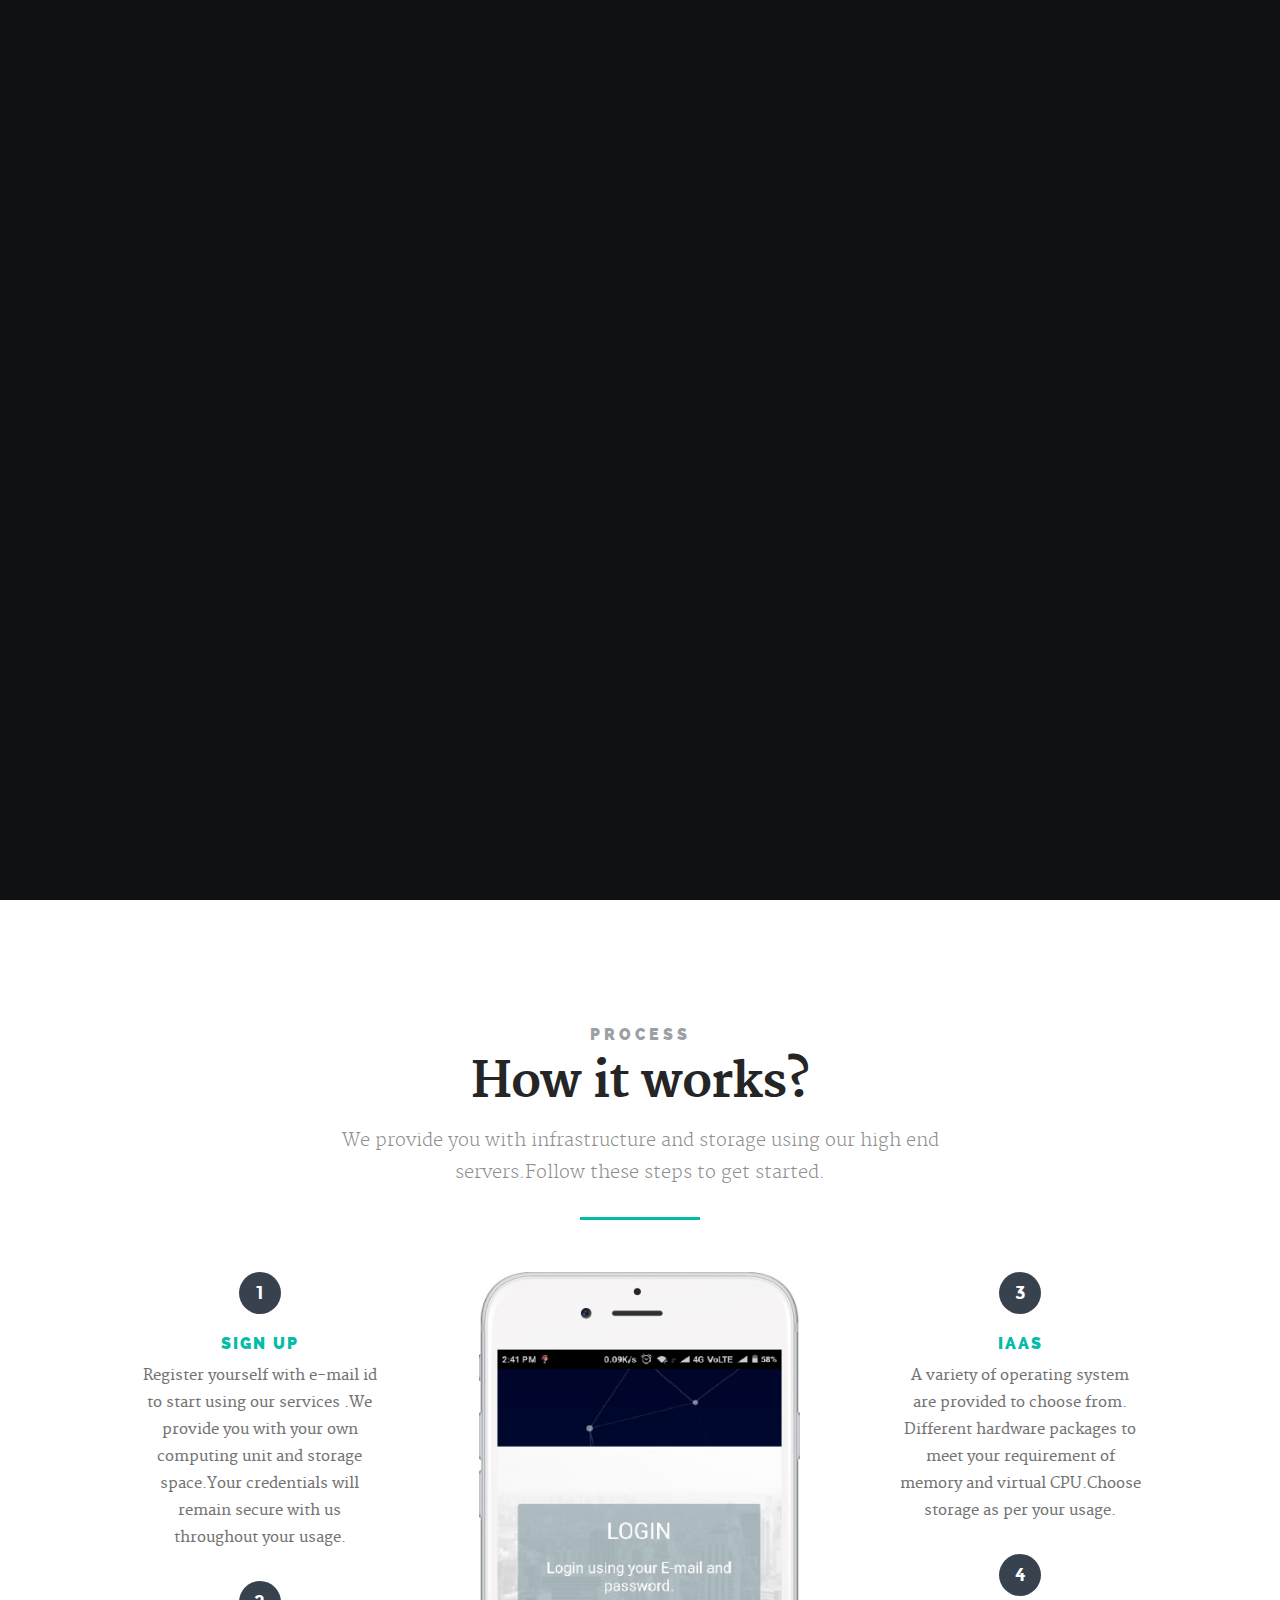
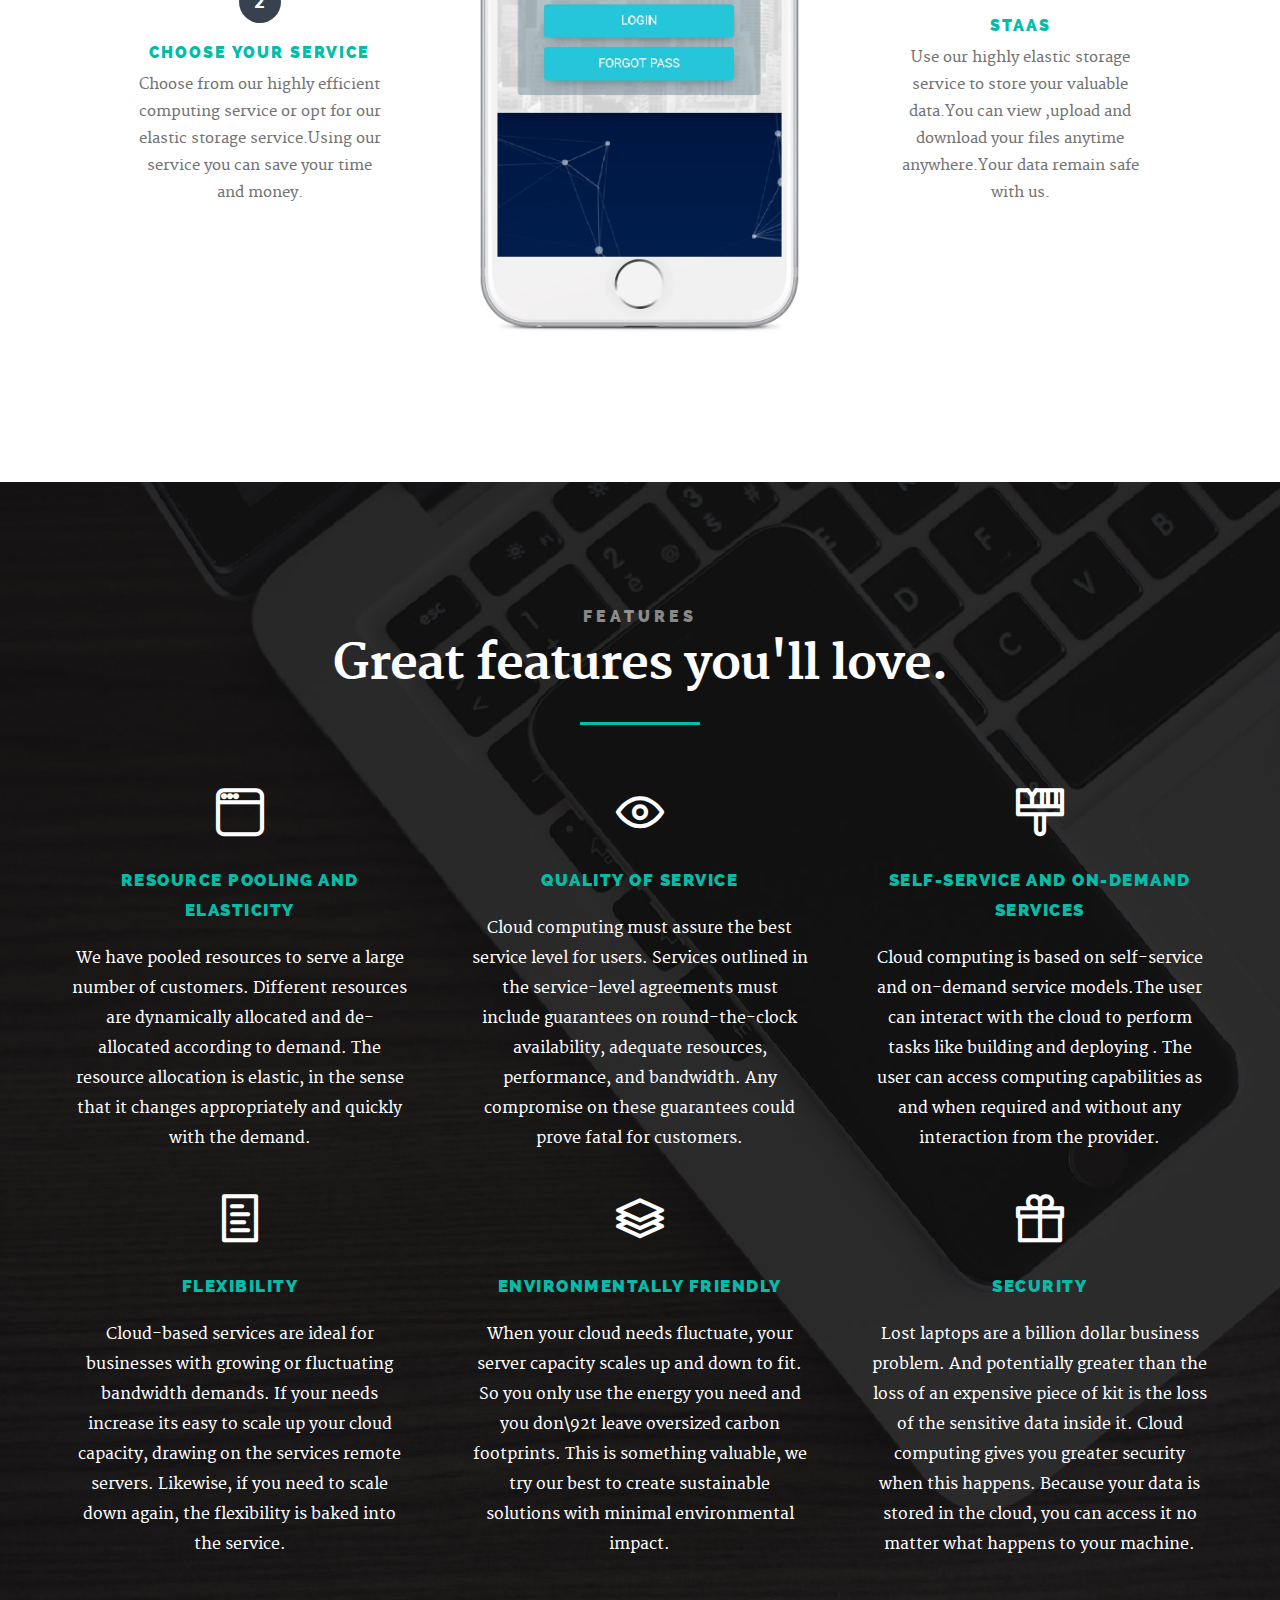
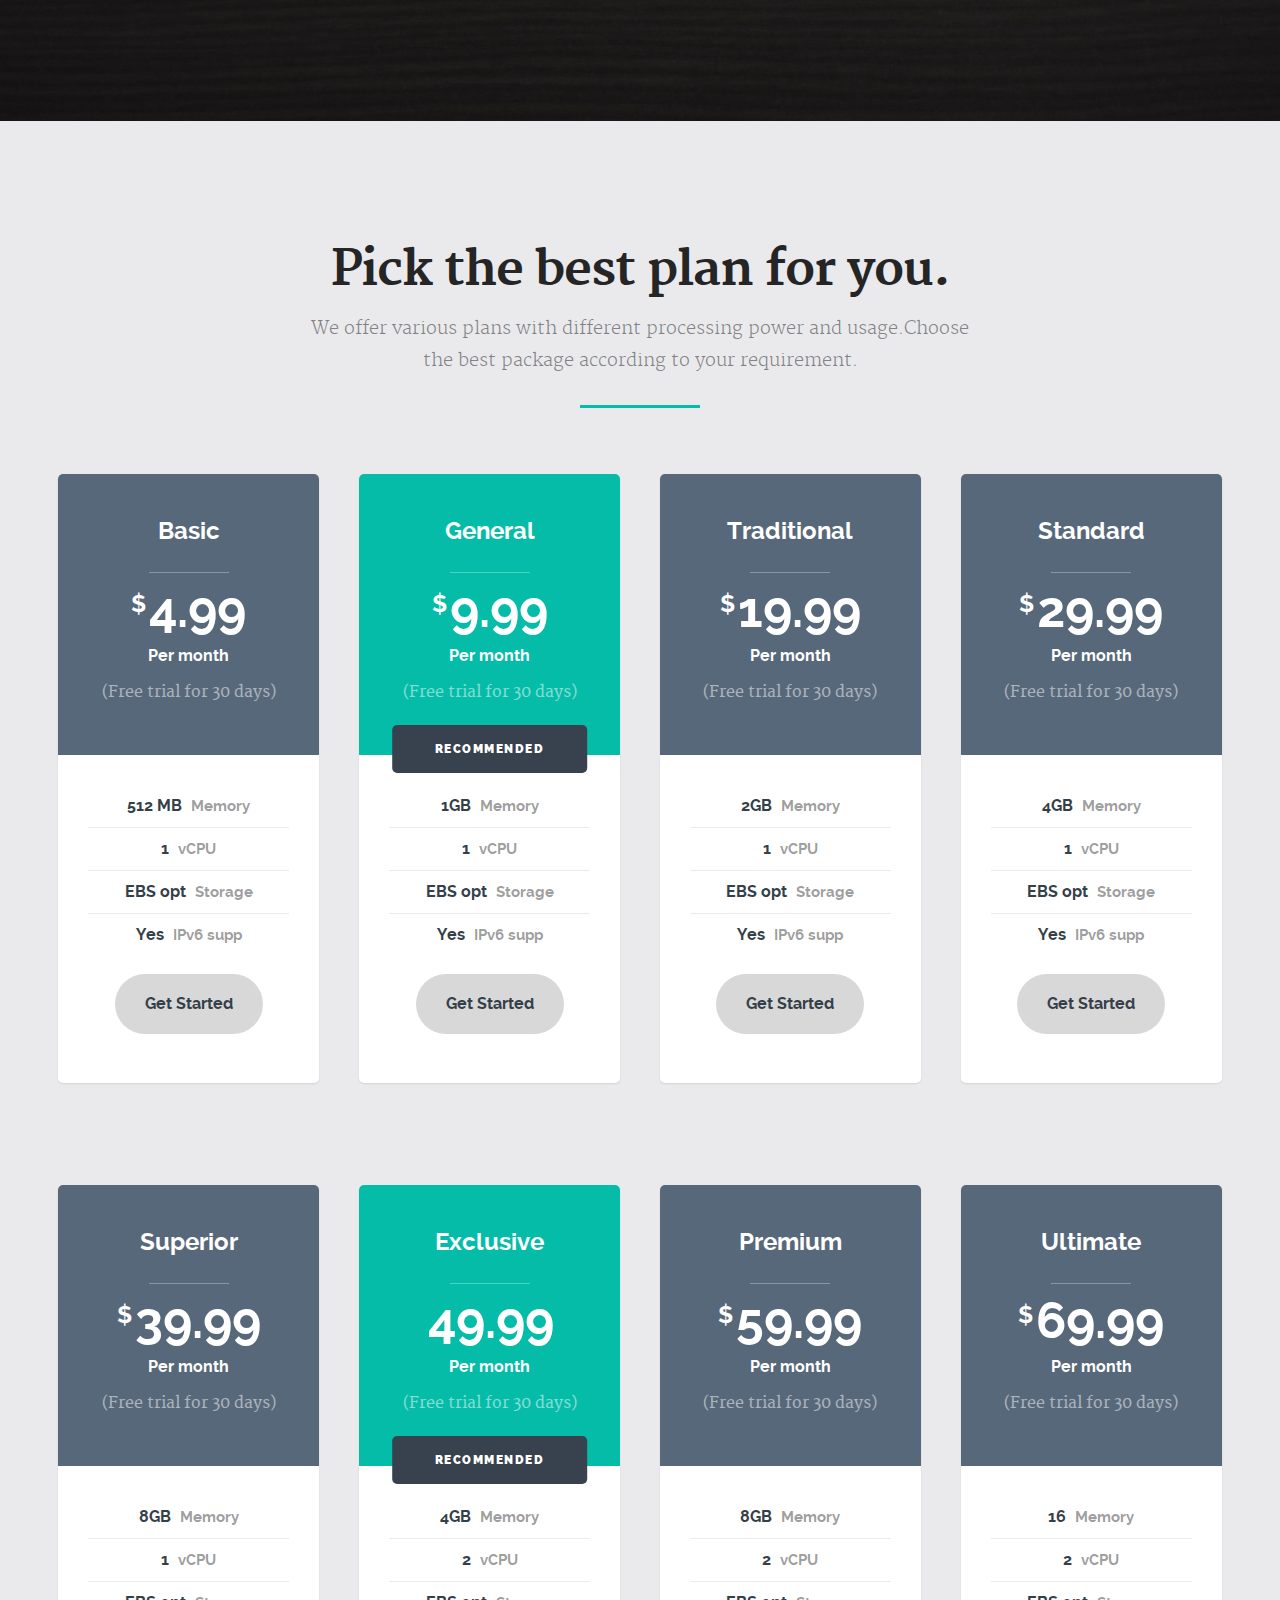
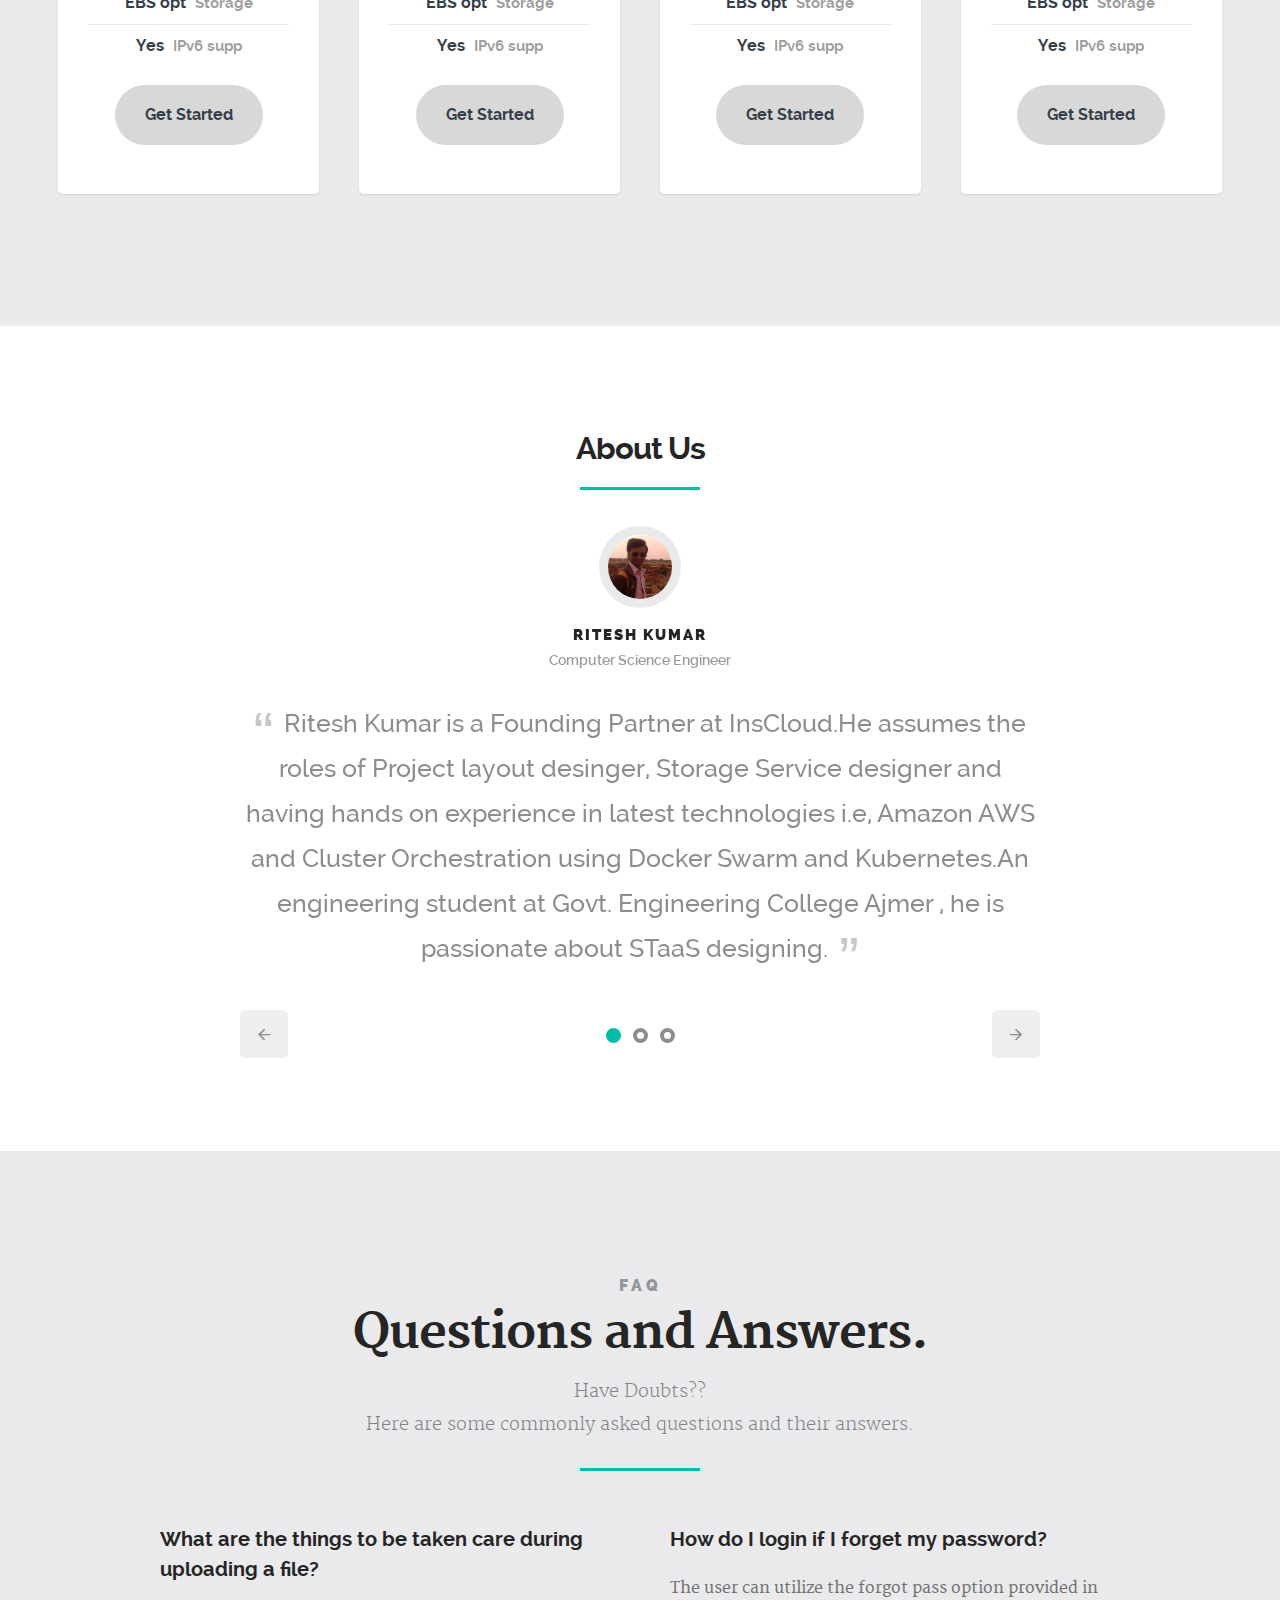
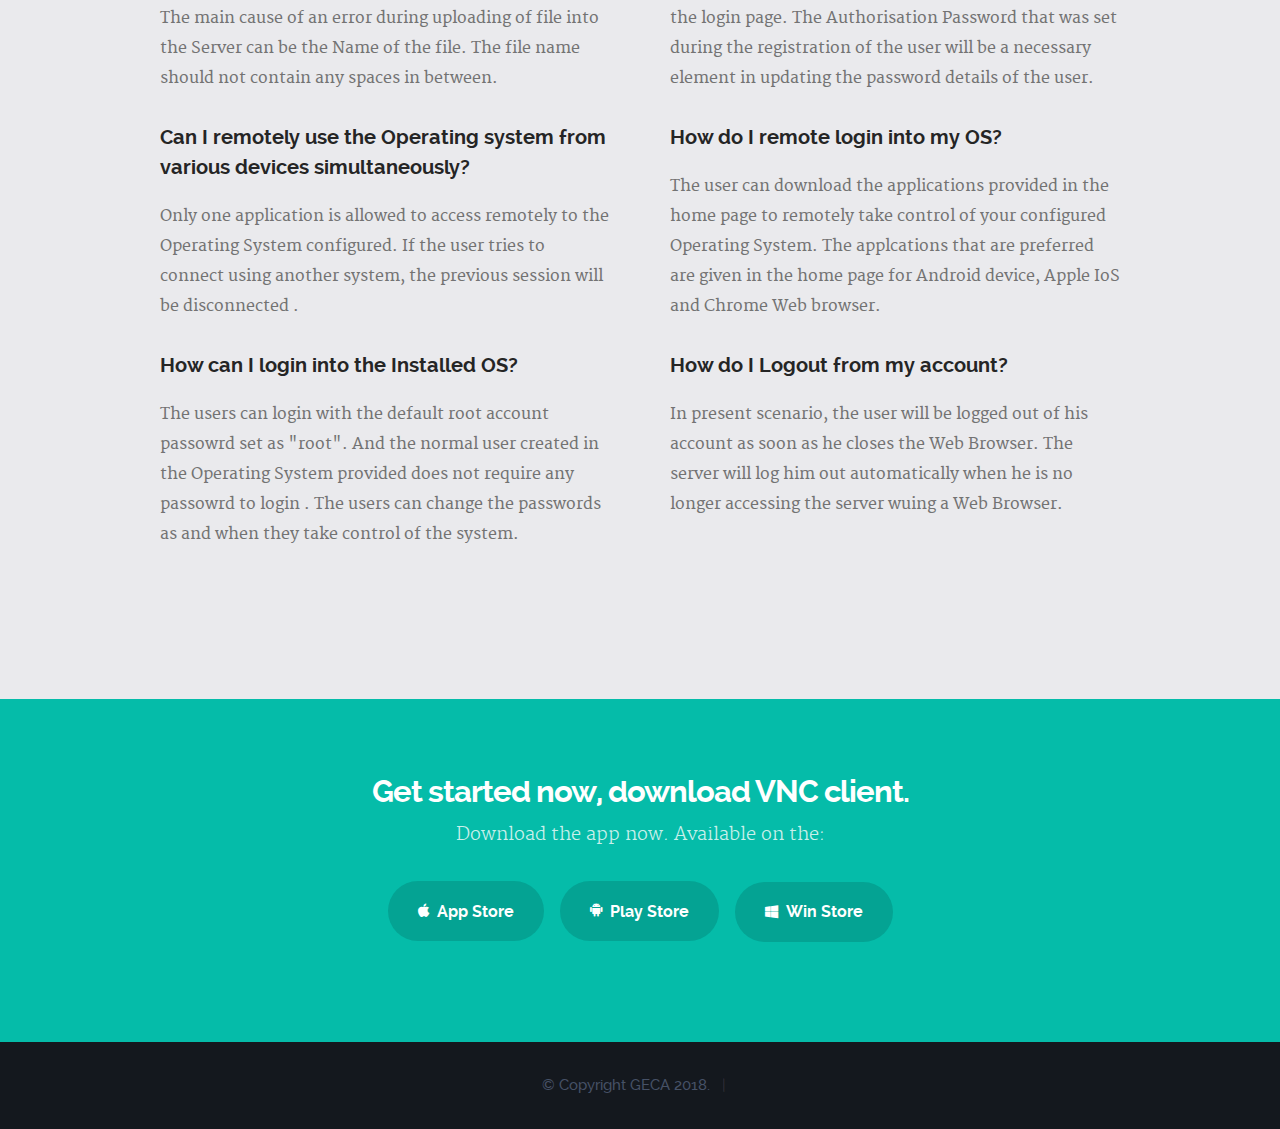
<file: WEB SERVER/html/College/index.html>
<!DOCTYPE html>
<!--[if IE 8 ]><html class="no-js oldie ie8" lang="en"> <![endif]-->
<!--[if IE 9 ]><html class="no-js oldie ie9" lang="en"> <![endif]-->
<!--[if (gte IE 9)|!(IE)]><!--><html class="no-js" lang="en"> <!--<![endif]-->
<head>

   <!--- basic page needs
   ================================================== -->
   <meta charset="utf-8">
	<title>InsCloud</title>
	<meta name="description" content="">  
	<meta name="author" content="">

   <!-- mobile specific metas
   ================================================== -->
	<meta name="viewport" content="width=device-width, initial-scale=1, maximum-scale=1">

 	<!-- CSS
   ================================================== -->
   <link rel="stylesheet" href="css/base.css">  
   <link rel="stylesheet" href="css/main.css">
   <link rel="stylesheet" href="css/vendor.css">     

   <!-- script
   ================================================== -->
	<script src="js/modernizr.js"></script>

   <!-- favicons
	================================================== -->
	<link rel="icon" type="image/png" href="favicon.png">

</head>

<body id="top">

	<!-- header 
   ================================================== -->
   <header>

   	<div class="row">

   		<div class="logo">
	         <a href="index.html">Lhander</a>
	      </div>

	   	<nav id="main-nav-wrap">
				<ul class="main-navigation">
					<li class="current"><a class="smoothscroll"  href="#intro" title="">Home</a></li>
					<li><a class="smoothscroll"  href="#process" title="">Process</a></li>
					<li><a class="smoothscroll"  href="#features" title="">Features</a></li>
					<li><a class="smoothscroll"  href="#pricing" title="">Pricing</a></li>

					<li><a class="smoothscroll"  href="#testimonials" title="">About US</a></li>
					<li><a class="smoothscroll"  href="#faq" title="">FAQ</a></li>					
					<li class="highlight with-sep"><a href="login.html" title="">LogIn / SignUp</a></li>					
				</ul>
			</nav>

			<a class="menu-toggle" href="#"><span>Menu</span></a>
   		
   	</div>   	
   	
   </header> <!-- /header -->

	<!-- intro section
   ================================================== -->
   <section id="intro">

   	<div class="shadow-overlay"></div>

   	<div class="intro-content">
   		<div class="row">

   			<div class="col-twelve">

	   			<div class='video-link'>
	   				<a href="#video-popup"><img src="images/play-button.png" alt=""></a>
	   			</div>

	   			<h5>Hello welcome to InsCloud.</h5>
	   			<h1>Our awesome service will make your life a lot easier.</h1>

	   			<a class="button stroke smoothscroll" href="#process" title="">Learn More</a>

	   		</div>  
   			
   		</div>   		 		
   	</div> 

   	<!-- Modal Popup
	   ========================================================= -->

      <div id="video-popup" class="popup-modal mfp-hide">

		   <div class="fluid-video-wrapper">
            <iframe width="560" height="315" src="https://www.youtube.com/embed/tAUuY0Yld0E" frameborder="0" allow="autoplay; encrypted-media" allowfullscreen></iframe>
         </div>		     

         <a class="close-popup">Close</a>         

	   </div> <!-- /video-popup -->  	 	

   </section> <!-- /intro -->


   <!-- Process Section
   ================================================== -->
   <section id="process">  

   	<div class="row section-intro">
   		<div class="col-twelve with-bottom-line">

   			<h5>Process</h5>
   			<h1>How it works?</h1>

   			<p class="lead">We provide you with infrastructure and storage using our high end servers.Follow these steps to get started.</p>

   		</div>   		
   	</div>

   	<div class="row process-content">

   		<div class="left-side">

   			<div class="item" data-item="1">

   				<h5>Sign Up</h5>

   				<p>Register yourself with e-mail id to start using our services .We provide you with your own computing unit and storage space.Your credentials will remain secure with us throughout your usage.</p>
   					
   			</div>

   			<div class="item" data-item="2">

	   			<h5>Choose your service</h5>

	   			<p>Choose from our highly efficient computing service or opt for our elastic storage service.Using our service you can save your time and money.</p>
   					
   			</div>
   				
   		</div> <!-- /left-side -->
   		
   		<div class="right-side">
   				
   			<div class="item" data-item="3">

   				<h5>IaaS</h5>

   				<p>A variety of operating system are provided to choose from. Different hardware packages to meet your requirement of memory and virtual CPU.Choose storage as per your usage.</p>
   					
   			</div>

   			<div class="item" data-item="4">

   				<h5>StaaS</h5>

   				<p>Use our highly elastic storage service to store your valuable data.You can view ,upload and download your files anytime anywhere.Your data remain safe with us. </p>
   					
   			</div>

   		</div> <!-- /right-side -->  

   		<div class="image-part"></div>  			

   	</div> <!-- /process-content --> 

   </section> <!-- /process-->    


   <!-- features Section
   ================================================== -->
	<section id="features">

		<div class="row section-intro">
   		<div class="col-twelve with-bottom-line">

   			<h5>Features</h5>
   			<h1>Great features you'll love.</h1>

   			<p class="lead"></p>

   		</div>   		
   	</div>

   	<div class="row features-content">

   		<div class="features-list block-1-3 block-s-1-2 block-tab-full group">

	      	<div class="bgrid feature">	

	      		<span class="icon"><i class="icon-window"></i></span>            

	            <div class="service-content">	

	            	 <h3 class="h05">RESOURCE POOLING AND ELASTICITY</h3>

		            <p> We have pooled resources to serve a large number of customers. Different resources are dynamically allocated and de-allocated according to demand. 
The resource allocation is elastic, in the sense that it  changes appropriately and quickly with the demand. 	         		</p>
	         		
	         	</div> 	         	 

				</div> <!-- /bgrid -->

				<div class="bgrid feature">	

					<span class="icon"><i class="icon-eye"></i></span>                          

	            <div class="service-content">	
	            	<h3 class="h05">Quality of Service</h3>  

		            <p>Cloud computing must assure the best service level for users. Services outlined in the service-level agreements must include guarantees on round-the-clock availability, adequate resources, performance, and bandwidth. Any compromise on these guarantees could prove fatal for customers.
	         		</p>

	         		
	            </div>	                          

			   </div> <!-- /bgrid -->

			   <div class="bgrid feature">

			   	<span class="icon"><i class="icon-paint-brush"></i></span>		            

	            <div class="service-content">
	            	<h3 class="h05">SELF-SERVICE AND ON-DEMAND SERVICES</h3>

		            <p>Cloud computing is based on self-service and on-demand service models.The user can interact with the cloud to perform tasks like building and deploying . The user can access computing capabilities as and when required and without any interaction from the  provider.	        			</p> 

	        			
	            </div> 	            	               

			   </div> <!-- /bgrid -->

				<div class="bgrid feature">

					<span class="icon"><i class="icon-file"></i></span>	              

	            <div class="service-content">
	            	<h3 class="h05">Flexibility</h3>

		            <p>
Cloud-based services are ideal for businesses with growing or fluctuating bandwidth demands. If your needs increase its easy to scale up your cloud capacity, drawing on the services remote servers. Likewise, if you need to scale down again, the flexibility is baked into the service. </p> 

	         		
	            </div>                

				</div> <!-- /bgrid -->

			   <div class="bgrid feature">

			   	<span class="icon"><i class="icon-layers"></i></span>	            

	            <div class="service-content">	
	            	<h3 class="h05">Environmentally friendly</h3>

		            <p>
 When your cloud needs fluctuate, your server capacity scales up and down to fit. So you only use the energy you need and you don\92t leave oversized carbon footprints. This is something valuable,  we try our best to create sustainable solutions with minimal environmental impact.	        			</p> 

	        			
	            </div>	               

			   </div> <!-- /bgrid -->

			   <div class="bgrid feature">

			   	<span class="icon"><i class="icon-gift"></i></span>	   	           

	            <div class="service-content">
	            	 <h3 class="h05">Security</h3>

		            <p>  
Lost laptops are a billion dollar business problem. And potentially greater than the loss of an expensive piece of kit is the loss of the sensitive data inside it. Cloud computing gives you greater security when this happens. Because your data is stored in the cloud, you can access it no matter what happens to your machine. 			</p> 
	        			
	            </div>	               

			   </div> <!-- /bgrid -->

	      </div> <!-- features-list -->
   		
   	</div> <!-- features-content -->
		
	</section> <!-- /features -->
	

	<!-- pricing
   ================================================== -->


	<!-- pricing
   ================================================== -->

   <section id="pricing">

   	<div class="row section-intro">
   		<div class="col-twelve with-bottom-line">

   			   			<h1>Pick the best plan for you.</h1>

   			<p class="lead">We offer various plans with different processing power and usage.Choose the best package according to your requirement.</p>

   		</div>   		
   	</div>

   	<div class="row pricing-content">

         <div class="pricing-tables block-1-4 group">

            <div class="bgrid"> 

            	<div class="price-block">

            		<div class="top-part">

	            		<h3 class="plan-title">Basic</h3>
		               <p class="plan-price"><sup>$</sup>4.99</p>
		               <p class="price-month">Per month</p>
		               <p class="price-meta">(Free trial for 30 days)</p>

	            	</div>                

	               <div class="bottom-part">

	            		<ul class="features">
		                  <li><strong>512 MB</strong> Memory</li>
		                  <li><strong>1</strong> vCPU</li>		                  
		                  <li><strong>EBS opt</strong> Storage</li>		                  
		                  <li><strong>Yes</strong> IPv6 supp </li>
		               </ul>

		               <a class="button large" href="login.html">Get Started</a>

	            	</div>

            	</div>           	
                        
			   </div> <!-- /price-block -->

            <div class="bgrid">

            	<div class="price-block primary">

            		<div class="top-part" data-info="recommended">

	            		<h3 class="plan-title">General</h3>
		               <p class="plan-price"><sup>$</sup>9.99</p>
		               <p class="price-month">Per month</p>
							<p class="price-meta">(Free trial for 30 days)</p>

	            	</div>               

	               <div class="bottom-part">

	            		<ul class="features">
		                  <li><strong>1GB</strong> Memory</li>
		                  <li><strong>1</strong> vCPU</li>		                  
		                  <li><strong>EBS opt</strong> Storage</li>		                  
		                  <li><strong>Yes</strong> IPv6 supp</li>
		               </ul>

		               	               <a class="button large" href="login.html">Get Started</a>
	            	</div>
            		
            	</div>            	                 

			  </div> <!-- /price-block -->

           <div class="bgrid">               

               <div class="price-block">

            		<div class="top-part">

	            		<h3 class="plan-title">Traditional</h3>
		               <p class="plan-price"><sup>$</sup>19.99</p>
		               <p class="price-month">Per month</p>
		                <p class="price-meta">(Free trial for 30 days)</p>		               

	            	</div> 
	            	
						<div class="bottom-part">

	            		<ul class="features">
		                  <li><strong>2GB</strong> Memory</li>
		                  <li><strong>1</strong> vCPU</li>		                  
		                  <li><strong>EBS opt</strong> Storage
</li>		                  
		                  <li><strong>Yes</strong> IPv6 supp</li>
		               </ul>

		               	               <a class="button large" href="login.html">Get Started</a>
	            	</div>	            		                
            		
            	</div>                              

			   </div> <!-- /price-block --> 

			   <div class="bgrid">               

               <div class="price-block">

            		<div class="top-part">

	            		<h3 class="plan-title">Standard</h3>
		               <p class="plan-price"><sup>$</sup>29.99</p>
		               <p class="price-month">Per month</p>
		               <p class="price-meta">(Free trial for 30 days)</p>		               

	            	</div> 
	            	
						<div class="bottom-part">

	            		<ul class="features">
		                  <li><strong>4GB</strong> Memory</li>
		                  <li><strong>1</strong> vCPU</li>		                  
		                  <li><strong>EBS opt</strong> Storage</li>		                  
		                  <li><strong>Yes</strong> IPv6 supp</li>
		               </ul>

		               	               <a class="button large" href="login.html">Get Started</a>
	            	</div>	            		                
            		
            	</div>                              

			   </div> <!-- /price-block -->           

         </div> <!-- /pricing-tables --> 

      </div> <!-- /pricing-content --> 


   	<div class="row pricing-content">

         <div class="pricing-tables block-1-4 group">

            <div class="bgrid"> 

            	<div class="price-block">

            		<div class="top-part">

	            		<h3 class="plan-title">Superior</h3>
		               <p class="plan-price"><sup>$</sup>39.99</p>
		               <p class="price-month">Per month</p>
		               <p class="price-meta">(Free trial for 30 days)</p>

	            	</div>                

	               <div class="bottom-part">

	            		<ul class="features">
		                  <li><strong>8GB</strong> Memory</li>
		                  <li><strong>1</strong> vCPU</li>		                  
		                  <li><strong>EBS opt</strong> Storage</li>		                  
		                  <li><strong>Yes</strong> IPv6 supp</li>
		               </ul>

		               	               <a class="button large" href="login.html">Get Started</a>

	            	</div>

            	</div>           	
                        
			   </div> <!-- /price-block -->

            <div class="bgrid">

            	<div class="price-block primary">

            		<div class="top-part" data-info="recommended">

	            		<h3 class="plan-title">Exclusive</h3>
		               <p class="plan-price"><sup></sup>49.99</p>
		               <p class="price-month">Per month</p>
							<p class="price-meta">(Free trial for 30 days)</p>

	            	</div>               

	               <div class="bottom-part">

	            		<ul class="features">
		                  <li><strong>4GB</strong> Memory</li>
		                  <li><strong>2</strong> vCPU</li>		                  
		                  <li><strong>EBS opt</strong> Storage</li>		                  
		                  <li><strong>Yes</strong> IPv6 supp</li>
		               </ul>

		               	               <a class="button large" href="login.html">Get Started</a>
	            	</div>
            		
            	</div>            	                 

			  </div> <!-- /price-block -->

           <div class="bgrid">               

               <div class="price-block">

            		<div class="top-part">

	            		<h3 class="plan-title">Premium</h3>
		               <p class="plan-price"><sup>$</sup>59.99</p>
		               <p class="price-month">Per month</p>
		                <p class="price-meta">(Free trial for 30 days)</p>		               

	            	</div> 
	            	
						<div class="bottom-part">

	            		<ul class="features">
		                  <li><strong>8GB</strong> Memory</li>
		                  <li><strong>2 </strong> vCPU</li>		                  
		                  <li><strong>EBS opt</strong> Storage</li>		                  
		                  <li><strong>Yes</strong> IPv6 supp</li>
		               </ul>

		               	               <a class="button large" href="login.html">Get Started</a>

	            	</div>	            		                
            		
            	</div>                              

			   </div> <!-- /price-block --> 

			   <div class="bgrid">               

               <div class="price-block">

            		<div class="top-part">

	            		<h3 class="plan-title">Ultimate</h3>
		               <p class="plan-price"><sup>$</sup>69.99</p>
		               <p class="price-month">Per month</p>
		               <p class="price-meta">(Free trial for 30 days)</p>		               

	            	</div> 
	            	
						<div class="bottom-part">

	            		<ul class="features">
		                  <li><strong>16</strong> Memory</li>
		                  <li><strong>2</strong> vCPU</li>		                  
		                  <li><strong>EBS opt</strong> Storage</li>		                  
		                  <li><strong>Yes</strong> IPv6 supp</li>
		               </ul>

		               	               <a class="button large" href="login.html">Get Started</a>

	            	</div>	            		                
            		
            	</div>                              

			   </div> <!-- /price-block -->           

         </div> <!-- /pricing-tables --> 

      </div> <!-- /pricing-content --> 




   </section> <!-- /pricing -->

   
   <!-- Testimonials Section
   ================================================== -->
   <section id="testimonials">

   	<div class="row">
   		<div class="col-twelve">
   			<h2 class="h01">About Us</h2>
   		</div>   		
   	</div>   	

      <div class="row flex-container">
    
         <div id="testimonial-slider" class="flexslider">

            <ul class="slides">

<li>
               	<div class="testimonial-author">
                    	<img src="images/avatars/avatar-1.jpg" alt="Author image">
                    	<div class="author-info">
                    		Ritesh Kumar                    		<span class="position">Computer Science Engineer</span>
                    	</div>
                  </div>

                  <p>
Ritesh Kumar is a Founding Partner at InsCloud.He assumes the roles of Project layout desinger, Storage Service designer and having hands on experience in latest technologies i.e, Amazon AWS and Cluster Orchestration using Docker Swarm and Kubernetes.An engineering student at Govt. Engineering College Ajmer , he is passionate about STaaS  designing. 				
                  </p>                  
             	</li> <!-- /slide -->

               <li>
               	<div class="testimonial-author">
                    	<img src="images/avatars/avatar-3.jpg" alt="Author image">
                    	<div class="author-info">
                    		Priya Sehgal 
                    		<span class="position">Computer Science Engineer</span>
                    	</div>
                  </div>

                  <p>
Priya Sehgal is a Founding Partner at InsCloud.She assumes the roles of  Front End desingner,Content Strategist,and creating  a functional and attractive digital environment for our project, ensuring great user experience. An engineering student at Govt. Engineering College Ajmer , she is passionate about  combining  the art of design with the art of programming. 					
                  </p>                  
             	</li> <!-- /slide -->

               <li> 

               	<div class="testimonial-author">
                    	<img src="images/avatars/avatar-2.jpg" alt="Author image">
                    	<div class="author-info">
                    		Prabhjyot Singh
                    		<span>Computer Science Engineer </span>
                    	</div>
                  </div> 

                  <p>
Prabhjyot Singh is  a Founding Partner at InsCloud.He assumes the roles of  Infrastructure Service desingner and having hands on experience in latest technologies such as Containerisation using Dockers, DevOps (Ansible) and Big Data using hadoop framework. An engineering student at Govt. Engineering College Ajmer , he is passionate about IaaS  designing. </p>
                                         
               </li> <!-- /slide -->

            </ul> <!-- /slides -->

         </div> <!-- /testimonial-slider -->         
        
      </div> <!-- /flex-container -->

   </section> <!-- /testimonials -->
 


      <!-- faq
   ================================================== -->
   <section id="faq">

   	<div class="row section-intro">
   		<div class="col-twelve with-bottom-line">

   			<h5>Faq</h5>
   			<h1>Questions and Answers.</h1>

   			<p class="lead">Have Doubts??</br>Here are some commonly asked questions and their answers. </p>

   		</div>   		
   	</div>

   	<div class="row faq-content">

   		<div class="q-and-a block-1-2 block-tab-full group">

   			<div class="bgrid">

   				<h3>What are the things to be taken care during uploading a file?</h3>

   				<p>The main cause of an error during uploading of file into the Server can be the Name of the file. The file name should not contain any spaces in between. </p>

   			</div>

   			<div class="bgrid">

   				<h3>How do I login if I forget my password?</h3>

   				<p>The user can utilize the forgot pass option provided in the login page. The Authorisation Password that was set during the registration of the user will be a necessary element in updating the password details of the user. </p>

   			</div>

   			<div class="bgrid">

   				<h3>Can I remotely use the Operating system from various devices simultaneously?</h3>

   				<p>Only one application is allowed to access remotely to the Operating System configured. If the user tries to connect using another system, the previous session will be disconnected .     </p>

   			</div>

   			<div class="bgrid">

   				<h3>How do I remote login into my OS?</h3>

   				<p> The user can download the applications provided in the home page to remotely take control of your configured Operating System. The applcations that are preferred are given in the home page for Android device, Apple IoS and Chrome Web browser.</p>
   			</div>

   			<div class="bgrid">

   				<h3>How can I login into the Installed OS?</h3>

   				<p>The users can login with the default root account passowrd set as "root". And the normal user created in the Operating System provided does not require any passowrd to login . The users can change the passwords as and when they take control of the system.</p>

   			</div>

   			<div class="bgrid">

   				<h3>How do I Logout from my account?</h3>

   				<p>In present scenario, the user will be logged out of his account as soon as he closes the Web Browser. The server will log him out automatically when he is no longer accessing the server wuing a Web Browser.  </p>

   			</div>

   		</div> <!-- /q-and-a --> 
   		
   	</div> <!-- /faq-content --> 
</section>

   	   <!-- cta
   ================================================== -->
   <section id="cta">

   	<div class="row cta-content">

   		<div class="col-twelve">

   			<h1 class="h01">Get started now, download VNC client.</h1>

   			<p class="lead">Download the app now. Available on the:</p>

   			<ul class="stores">
   				<li class="app-store">
   					<a href="https://itunes.apple.com/us/app/vnc-viewer-remote-desktop/id352019548?mt=8" class="button round large" title="">
   						<i class="icon ion-social-apple"></i>App Store
   					</a>
   				</li>
   				<li class="play-store">
   					<a href="https://play.google.com/store/apps/details?id=com.evolve.androidVNC" class="button round large" title="">
   						<i class="icon ion-social-android"></i>Play Store</a>
   					</li>
   				<li class="windows-store">
   					<a href="https://chrome.google.com/webstore/detail/vnc%C2%AE-viewer-for-google-ch/iabmpiboiopbgfabjmgeedhcmjenhbla?hl=en" class="button round large" title="">
   						<i class="icon ion-social-windows"></i>Win Store</a>
   					</li>
   			</ul>

   		</div>

   	</div> <!-- /cta-content -->

   </section> <!-- /cta -->


   <!-- footer
   ================================================== -->
<!-- footer
   ================================================== -->
   <footer>

   	

      <div class="footer-bottom">

      	<div class="row">

      		<div class="col-twelve">
	      		<div class="copyright">
		         	<span>© Copyright GECA 2018.</span> 
		         	<span> <a href="http://www.styleshout.com/"></a></span>		         	
		         </div>

		         <div id="go-top" style="display: block;">
		            <a class="smoothscroll" title="Back to Top" href="#top"><i class="icon ion-android-arrow-up"></i></a>
		         </div>         
	      	</div>

      	</div> <!-- /footer-bottom -->     	

      </div>

   </footer>  
<div id="preloader" > 
    	<div id="loader"></div>
   </div> 


   
   <!-- Java Script
   ================================================== --> 
   <script src="js/jquery-1.11.3.min.js"></script>
   <script src="js/jquery-migrate-1.2.1.min.js"></script>
   <script src="js/plugins.js"></script>
   <script src="js/main.js"></script>

</body>

</html>
</file>
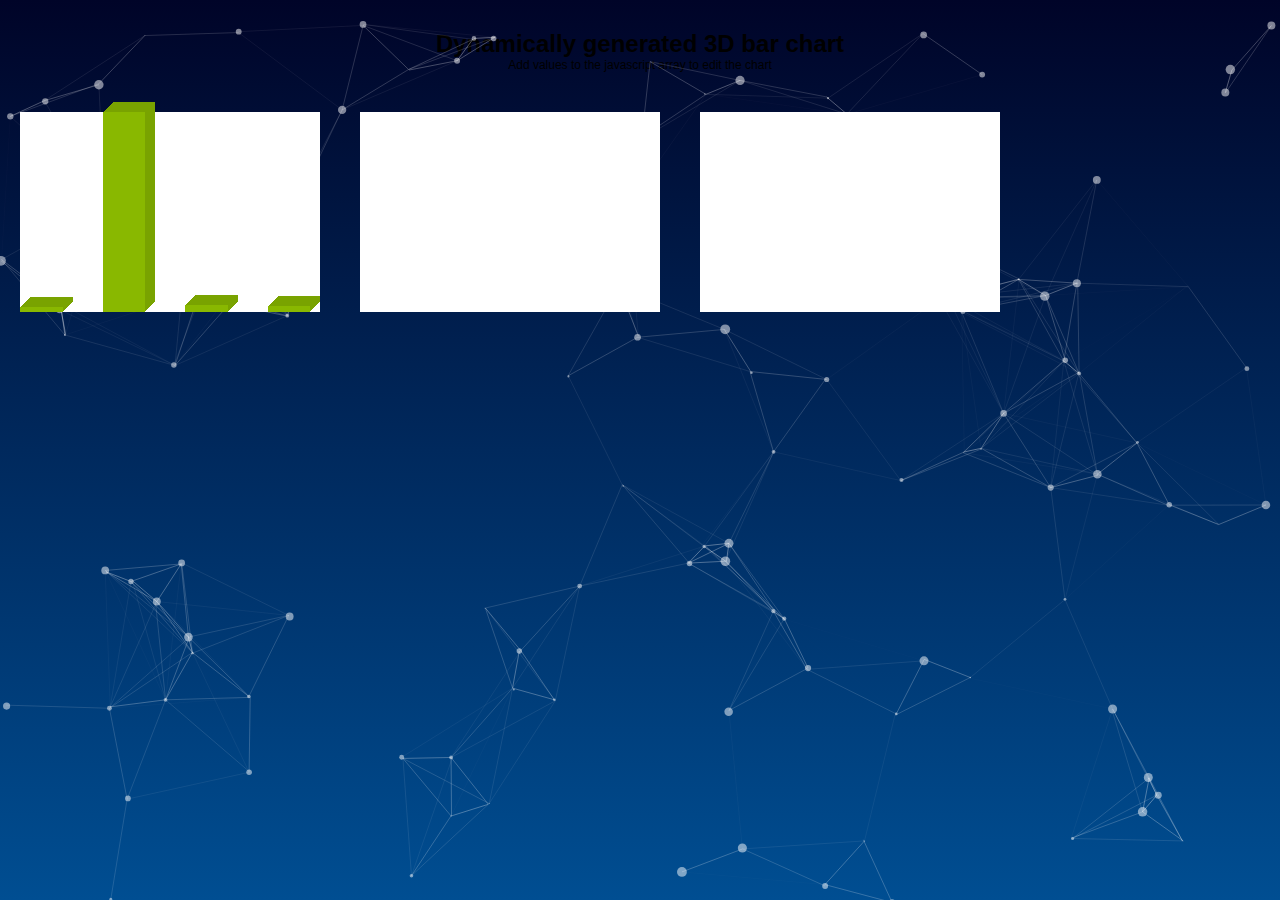
<file: WEB SERVER/html/College/admin.html>
<html>
<head>
<link rel="stylesheet" href="css/admin.css">
<link rel="stylesheet" href="css/mit.css">
	
</head>
<body>
<div id ="particles-js">
<div class="wrapper">
  <h1>Dynamically generated 3D bar chart</h1>
  <p>Add values to the javascript array to edit the chart</p>
  <div class="chart"></div> 
<div class="chart"></div>  <div class="chart"></div>  </div>
</div>



<script type="text/javascript" src="javascript/jquery.min.js"></script>
<script type="text/javascript" src="javascript/admin.js"></script>


		<script type="text/javascript" src="javascript/particles.js"></script>
		<script type="text/javascript" src="javascript/app.js"></script>
		

<body>
<html>
</file>
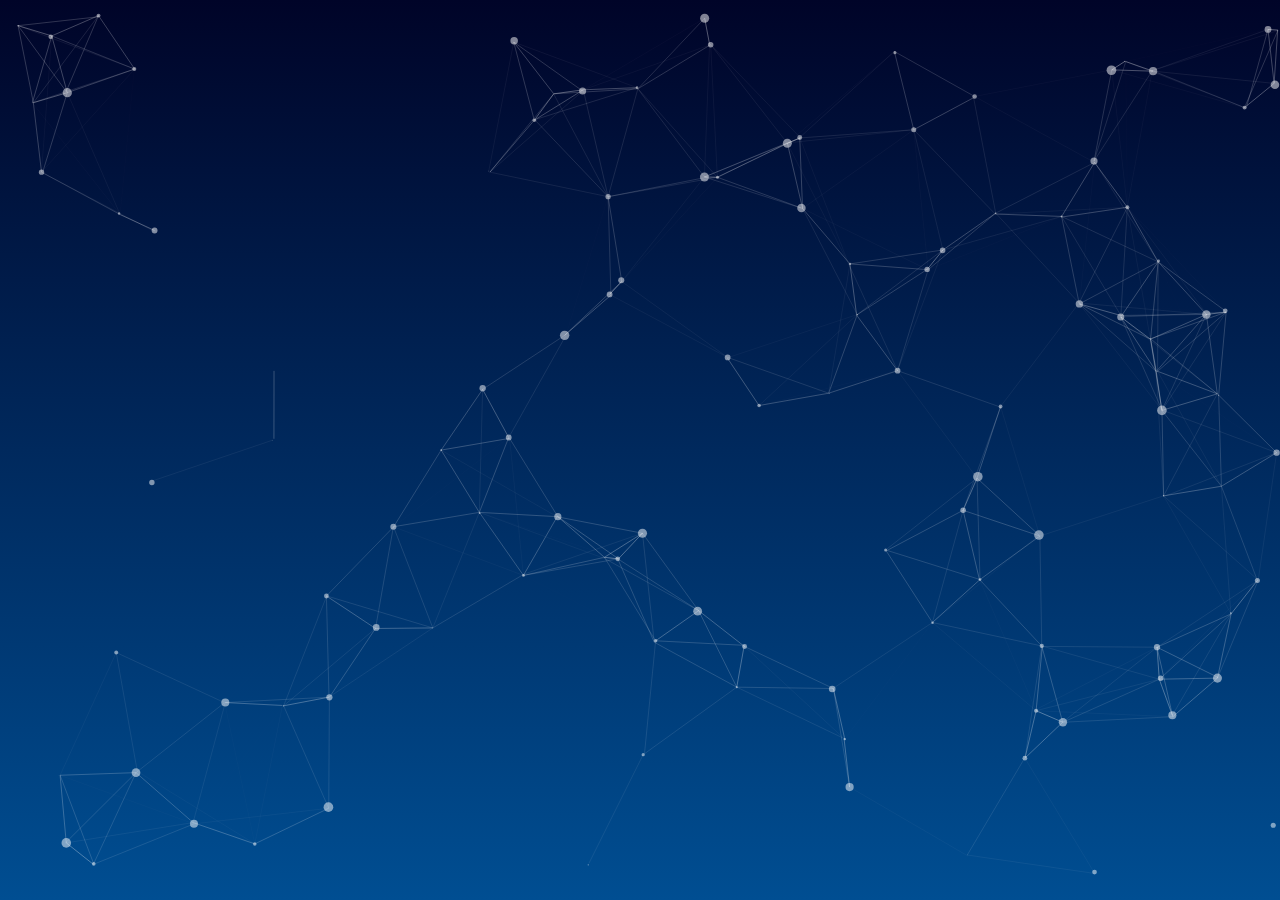
<file: WEB SERVER/html/College/background.html>
<html>
	<head>
		<link rel="stylesheet" href="css/mit.css">
	</head>
	<body>
		<div id ="particles-js"></div>





		<script type="text/javascript" src="javascript/particles.js"></script>
		<script type="text/javascript" src="javascript/app.js"></script>
		
	</body>
</html>
</file>
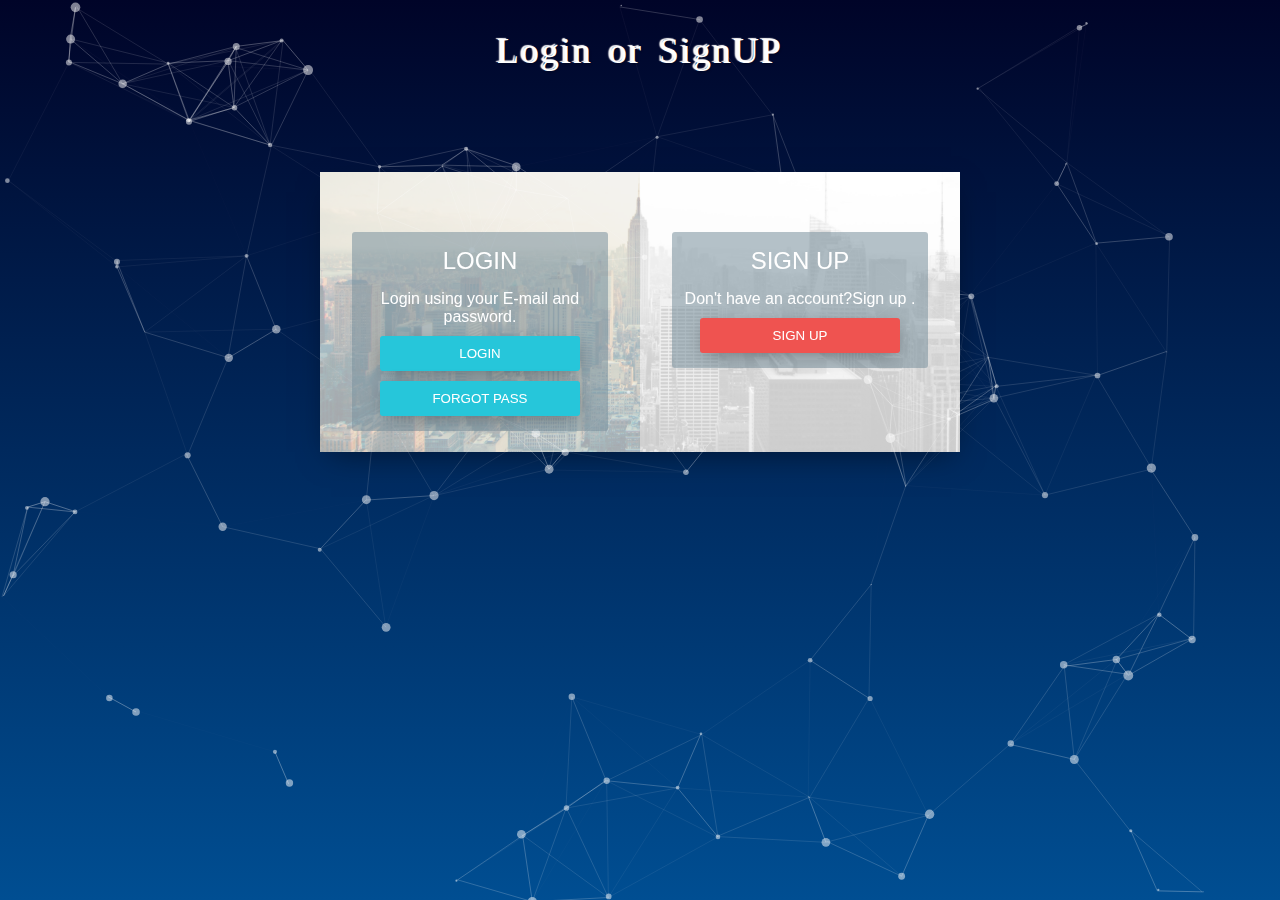
<file: WEB SERVER/html/College/login.html>
<html>
	<head>
           <link rel="stylesheet" href="css/mit.css">
		<link rel="stylesheet" href="css/login.css">
	</head>
	<body>
		<div id ="particles-js">




<h1 class="mainh">Login or SignUP</h1>
<div class="cont_centrar">

  <div class="cont_login">
<div class="cont_info_log_sign_up">
      <div class="col_md_login">
<div class="cont_ba_opcitiy">
        
        <h2>LOGIN</h2>  
  <p>Login using your E-mail and password.</p> 
  <button class="btn_login" onclick="cambiar_login()">LOGIN</button>
<a href="login2.html"><button class="btn_login" >FORGOT PASS</button></a>
  </div>
  </div>
<div class="col_md_sign_up">
<div class="cont_ba_opcitiy">
  <h2>SIGN UP</h2>

  
  <p>Don't have an account?Sign up .</p>

  <button class="btn_sign_up" onclick="cambiar_sign_up()">SIGN UP</button>
</div>
  </div>
       </div>

    
    <div class="cont_back_info">
       <div class="cont_img_back_grey">
       <img src="image/login.jpg" alt="" />
       </div>
       
    </div>
<div class="cont_forms" >
    <div class="cont_img_back_">
       <img src="image/login.jpg" alt="" />
       </div>
 <div class="cont_form_login">
<a href="#" onclick="ocultar_login_sign_up()" ><i class="material-icons">&#xE5C4;</i></a>
   <h2>LOGIN</h2>
<form action="/scripts/login.py" method="POST">
 <input type="text" placeholder="Email" name="username" />
<input type="password" placeholder="Password" name="password"/>
<button class="btn_login" onclick="cambiar_login()">LOGIN</button>
</form>
  </div>
  
   <div class="cont_form_sign_up">
<a href="#" onclick="ocultar_login_sign_up()"><i class="material-icons">&#xE5C4;</i></a>
     <h2>SIGN UP</h2>
<form action="/scripts/register.py" method="POST">
<input type="text" placeholder="Email" name="email" />
<input type="text" placeholder="User" name="user"/>
<input type="password" placeholder="Password" name="pass"/>
<input type="password" placeholder="Confirm Password" name="confirmpass"/>
<input type="password" placeholder="Authorization Password" name="authpass"/>
<button class="btn_sign_up" onclick="cambiar_sign_up()">SIGN UP</button>
</form>
  </div>

    </div>
    
  </div>
 </div>
</div></div>
		<script type="text/javascript" src="javascript/particles.js"></script>
		<script type="text/javascript" src="javascript/app.js"></script>
		<script type="text/javascript" src="javascript/login.js"></script>
	</body>
</html>
</file>
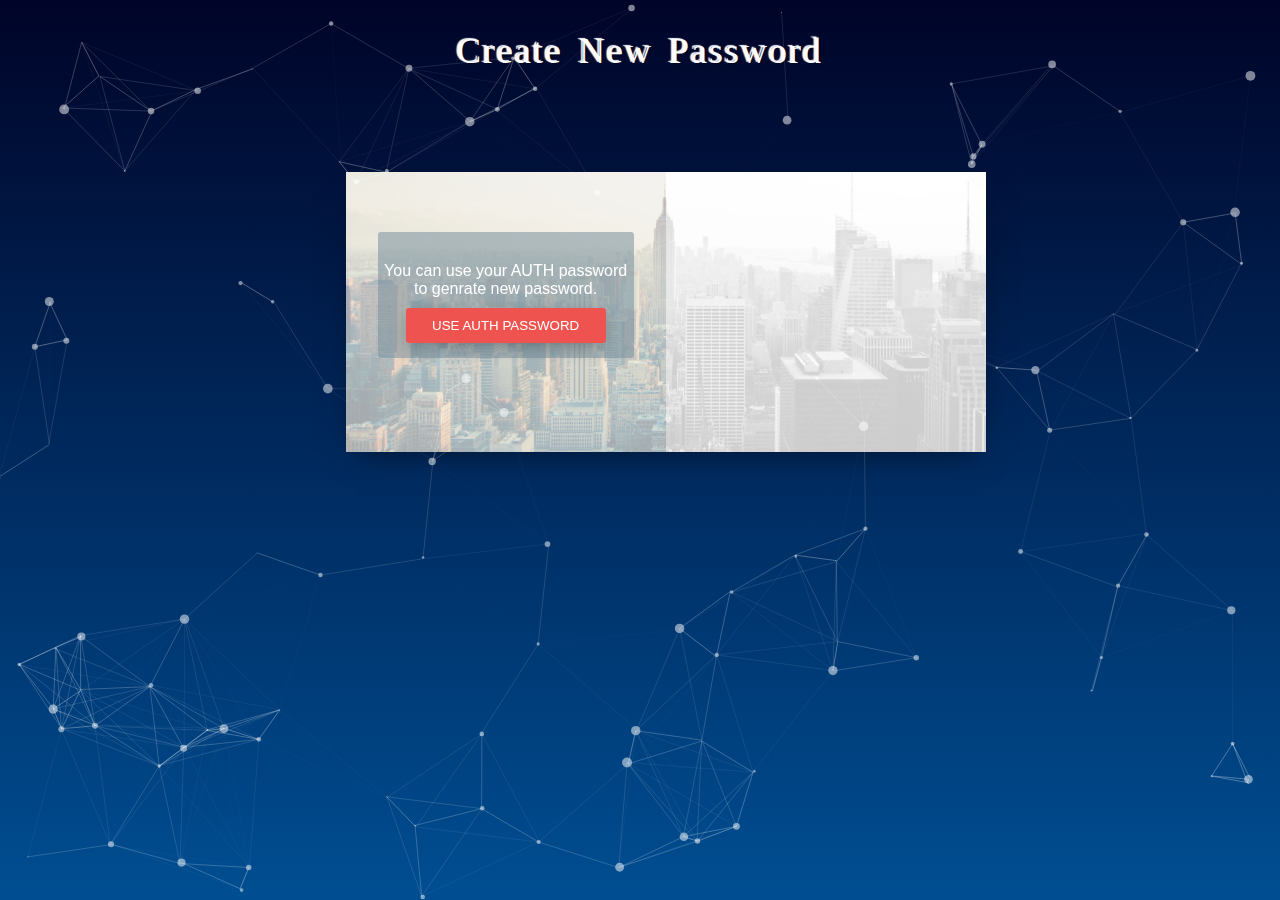
<file: WEB SERVER/html/College/login2.html>
<html>
	<head>
		<link rel="stylesheet" href="css/login2.css">
		<link rel="stylesheet" href="css/mit.css">

	</head>
	<body>
		<div id ="particles-js">


<h1 class="mainh">Create New Password</h1>


<div class="cont_centrar">

  <div class="cont_login">
<div class="cont_info_log_sign_up">
      <div class="col_md_login">
<div class="cont_ba_opcitiy">
        
        
  <h2></h2>

  
  <p>You can use your AUTH password to genrate new password.</p>

  <button class="btn_sign_up" onclick="cambiar_sign_up()">USE AUTH  PASSWORD</button>
</div>
  </div>
       </div>

    
    <div class="cont_back_info">
       <div class="cont_img_back_grey">
       <img src="image/login.jpg" alt="" />
       </div>
       
    </div>
<div class="cont_forms" >
    <div class="cont_img_back_">
       <img src="image/login.jpg" />
       </div>
 <div class="cont_form_login">
<a href="#" onclick="ocultar_login_sign_up()" ><i class="material-icons">&#xE5C4;</i></a>
   <h2>LOGIN</h2>

 <input type="text" placeholder="Email" />
<input type="password" placeholder="NEW Password" />
<button class="btn_login" onclick="cambiar_login()">LOGIN</button>

  </div>
 <div class="cont_form_sign_up">
<a href="#" onclick="ocultar_login_sign_up()"><i class="material-icons">&#xE5C4;</i></a> 
   
     <h2>ENTER AUTH PASSWORD</h2>
<form action="/scripts/forgot.py" method="POST">
<input type="text" placeholder="Email" name="email" />
<input type="text" placeholder="AUTH Password"   name="authpass"/>
<input type="password" placeholder="New Password" name="newpass"/>
<input type="password" placeholder="Confirm Password" name="confirmpass"/>
<button class="btn_sign_up" onclick="cambiar_sign_up()">CHANGE PASSWORD</button>
<form>
  </div>

    </div>
    
  </div>
 </div>
</div></div>
		<script type="text/javascript" src="javascript/particles.js"></script>
		<script type="text/javascript" src="javascript/app.js"></script>
		<script type="text/javascript" src="javascript/login.js"></script>
	</body>
</html>
</file>
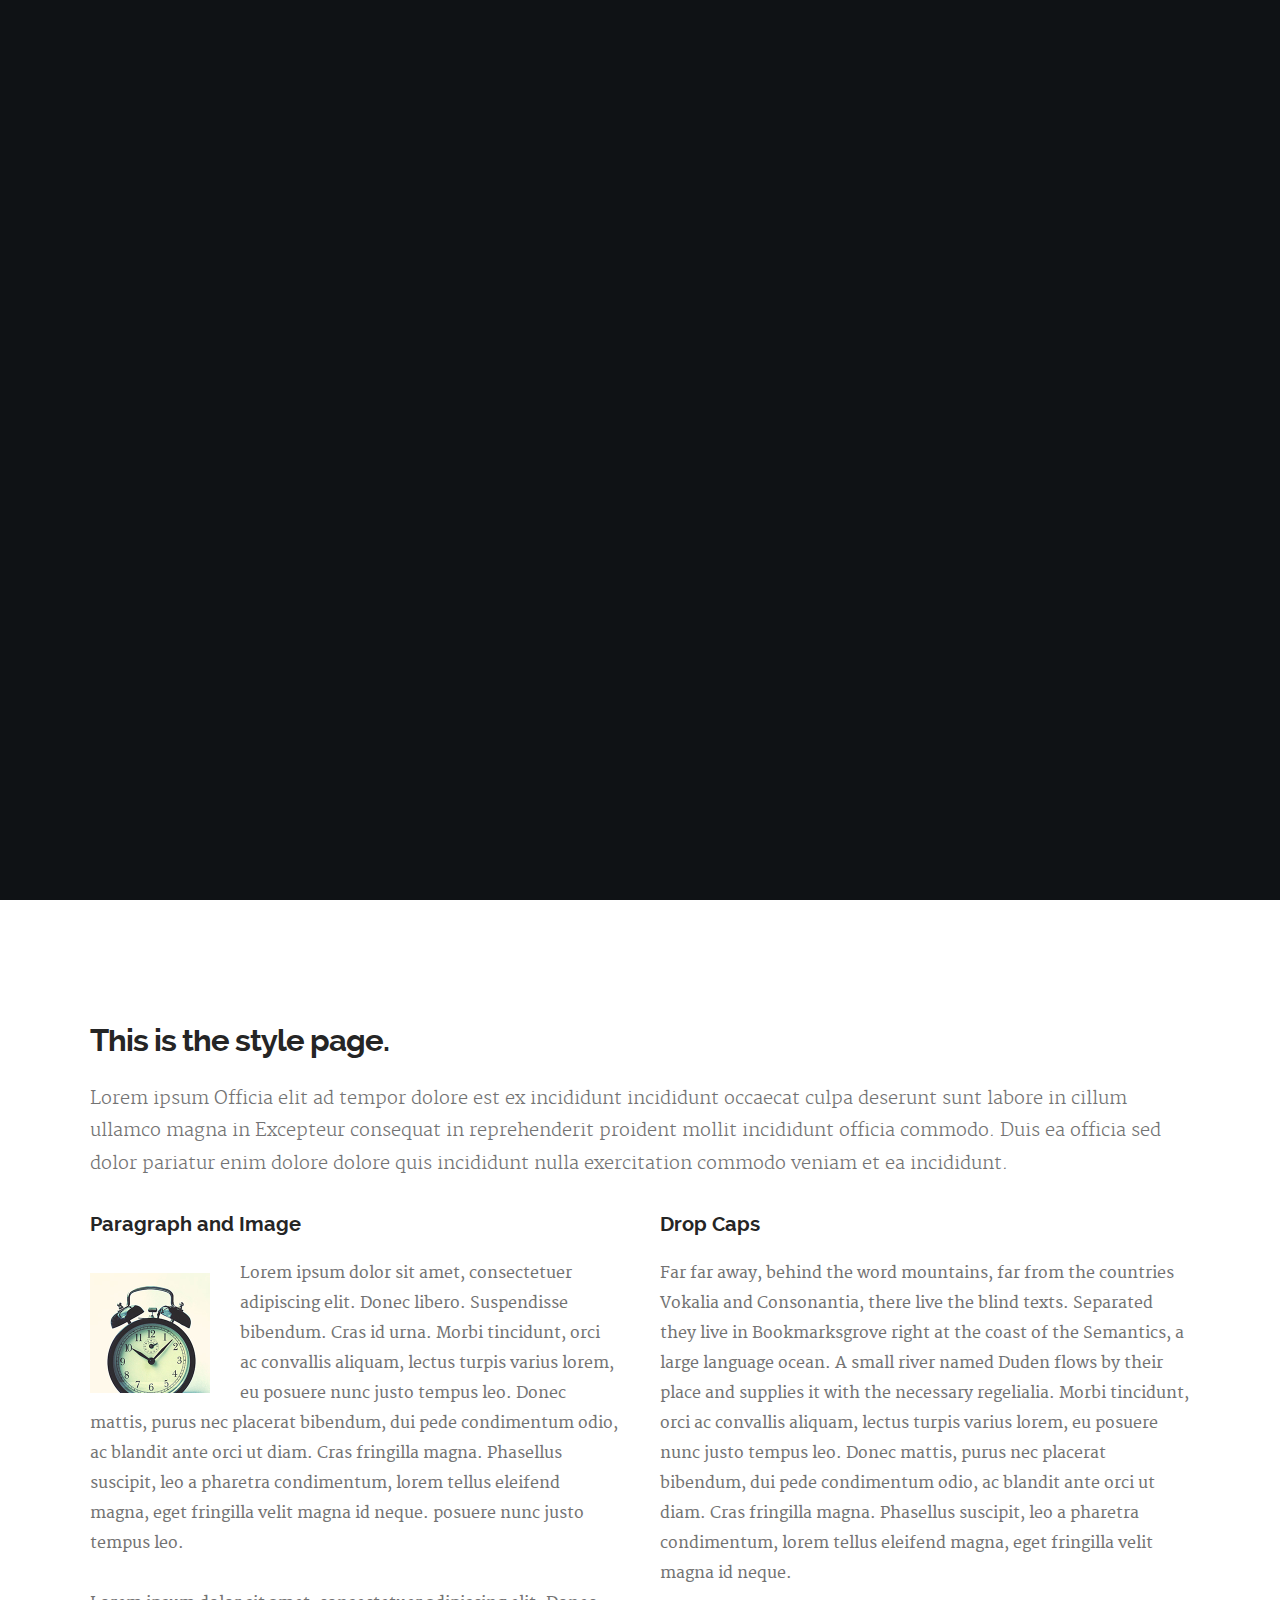
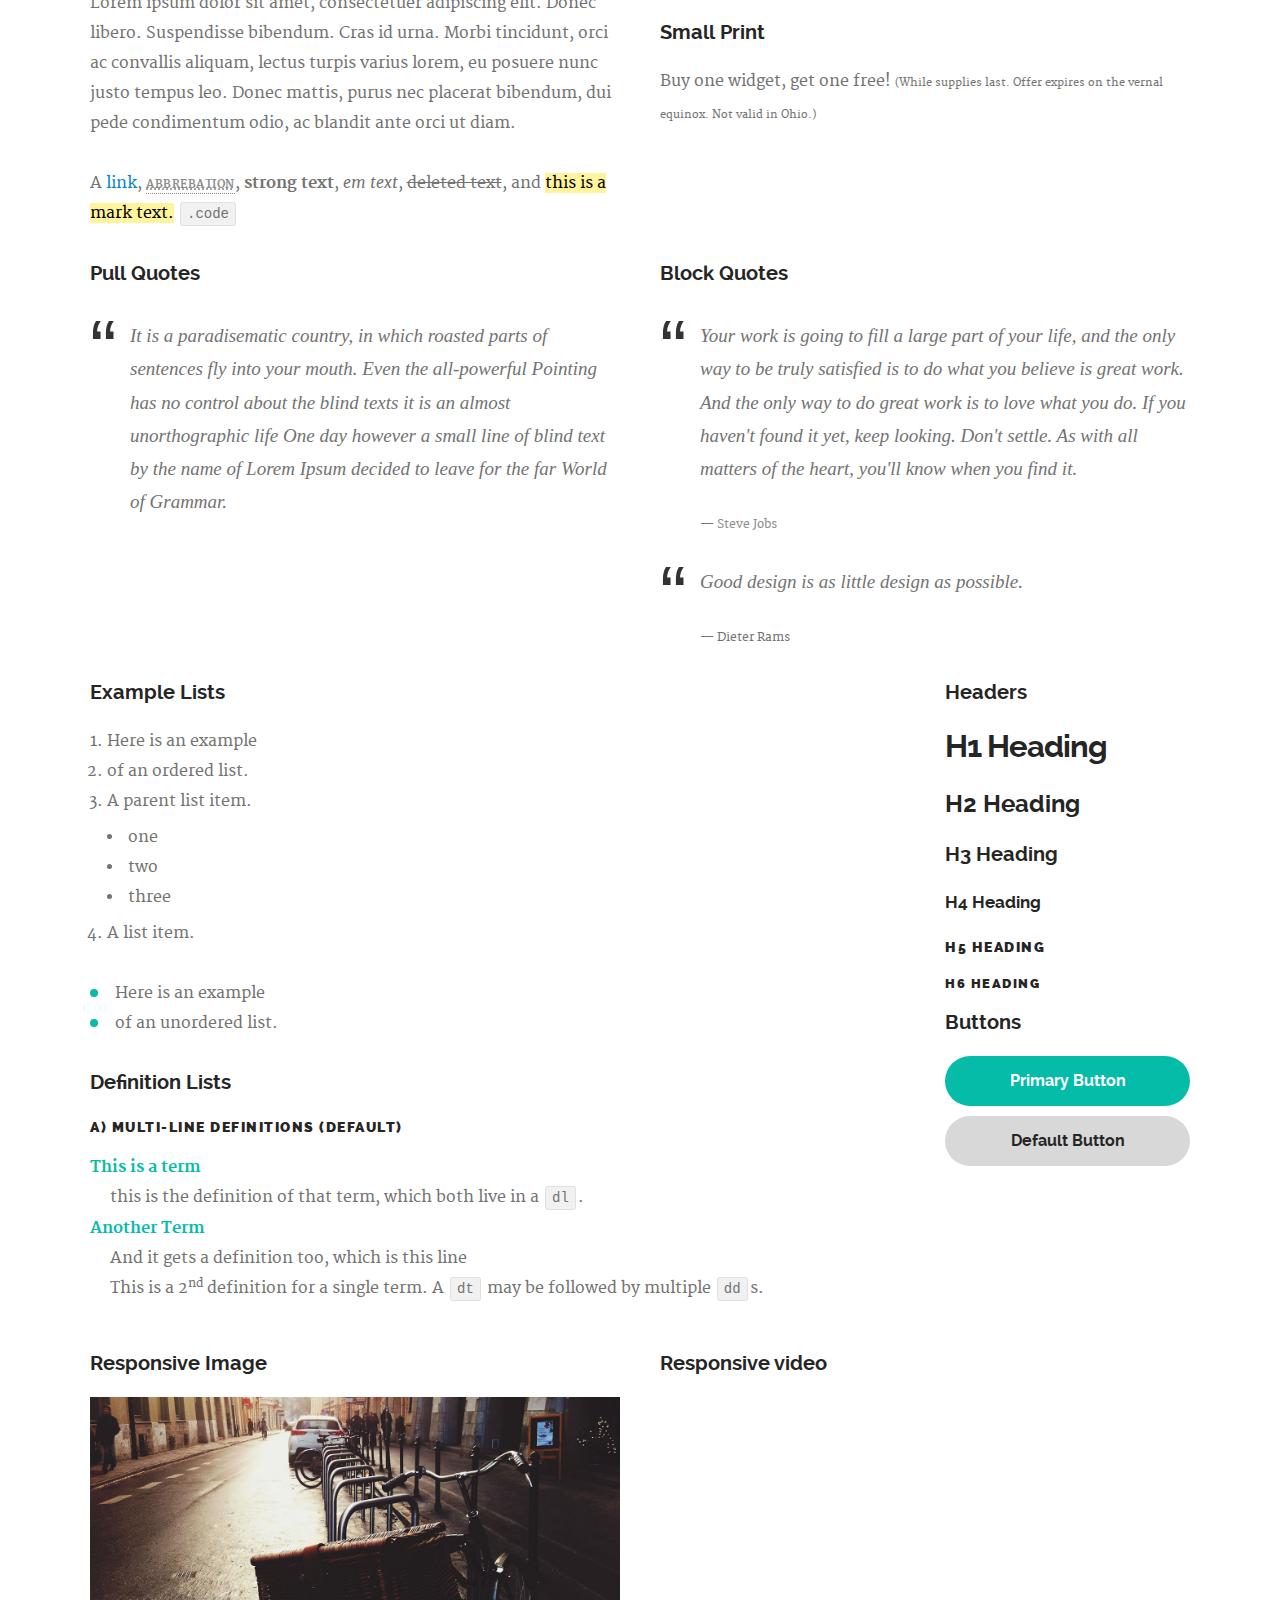
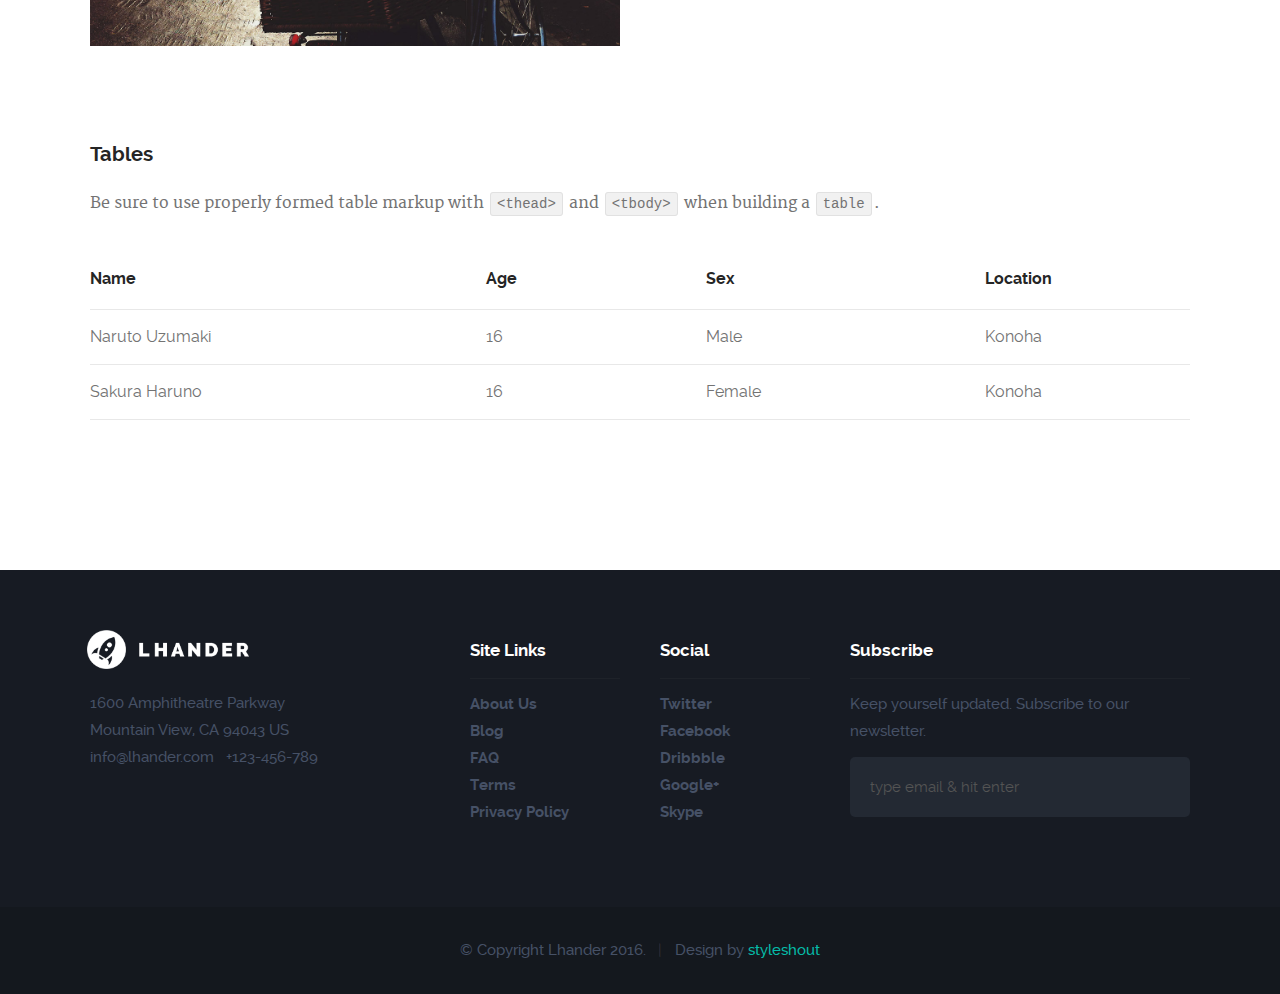
<file: WEB SERVER/html/College/styles.html>
<!DOCTYPE html>
<!--[if IE 8 ]><html class="no-js oldie ie8" lang="en"> <![endif]-->
<!--[if IE 9 ]><html class="no-js oldie ie9" lang="en"> <![endif]-->
<!--[if (gte IE 9)|!(IE)]><!--><html class="no-js" lang="en"> <!--<![endif]-->
<head>

   <!--- basic page needs
   ================================================== -->
   <meta charset="utf-8">
	<title>Lhander - Style Page</title>
	<meta name="description" content="">  
	<meta name="author" content="">

   <!-- mobile specific metas
   ================================================== -->
	<meta name="viewport" content="width=device-width, initial-scale=1, maximum-scale=1">

 	<!-- CSS
   ================================================== -->
   <link rel="stylesheet" href="css/base.css">  
   <link rel="stylesheet" href="css/main.css">
   <link rel="stylesheet" href="css/vendor.css">  

   <style type="text/css" media="screen">

   	#styles { 
   		background: white;
   		padding-top: 12rem;
   		padding-bottom: 12rem;
   	}
      	
   </style>   

   <!-- script
   ================================================== -->
	<script src="js/modernizr.js"></script>

   <!-- favicons
	================================================== -->
	<link rel="icon" type="image/png" href="favicon.png">

</head>

<body id="top">

	<!-- header 
   ================================================== -->
   <header>

   	<div class="row">

   		<div class="logo">
	         <a href="index.html">Lhander</a>
	      </div>

	   	<nav id="main-nav-wrap">
				<ul class="main-navigation">
					<li><a href="index.html#intro" title="">Home</a></li>
					<li><a href="index.html#process" title="">Process</a></li>
					<li><a href="index.html#features" title="">Features</a></li>
					<li><a href="index.html#pricing" title="">Pricing</a></li>
					<li><a href="index.html#faq" title="">FAQ</a></li>
					<li><a  href="styles.html" title="">styles</a></li>
					<li class="highlight with-sep"><a href="#" title="">Sign Up</a></li>					
				</ul>
			</nav>

			<a class="menu-toggle" href="#"><span>Menu</span></a>
   		
   	</div>   	
   	
   </header> <!-- /header -->

	<!-- intro section
   ================================================== -->
   <section id="intro">

   	<div class="shadow-overlay"></div>

   	<div class="intro-content">
   		<div class="row">

   			<div class="col-twelve">

	   			<div class='video-link'>
	   				<a href="#video-popup"><img src="images/play-button.png" alt=""></a>
	   			</div>

	   			<h5>Hello welcome to lhander.</h5>
	   			<h1>Our awesome app will make your life a lot easier.</h1>

	   			<a class="button stroke smoothscroll" href="#process" title="">Learn More</a>

	   		</div>  
   			
   		</div>   		 		
   	</div> 

   	<!-- Modal Popup
	   ========================================================= -->

      <div id="video-popup" class="popup-modal mfp-hide">

		   <div class="fluid-video-wrapper">
            <iframe src="http://player.vimeo.com/video/14592941?title=0&amp;byline=0&amp;portrait=0&amp;color=faec09" width="500" height="281" frameborder="0" webkitallowfullscreen mozallowfullscreen allowfullscreen></iframe> 
         </div>		     

         <a class="close-popup">Close</a>         

	   </div> <!-- /video-popup -->  	 	

   </section> <!-- /intro -->


   <!-- Process Section
   ================================================== -->
   <section id="styles">

   	<div class="row">

   		<div class="col-twelve tab-full">

   			<h1>This is the style page.</h1>

   			<p class="lead">Lorem ipsum Officia elit ad tempor dolore est ex incididunt incididunt occaecat culpa deserunt sunt labore in cillum ullamco magna in Excepteur consequat in reprehenderit proident mollit incididunt officia commodo.
   			Duis ea officia sed dolor pariatur enim dolore dolore quis incididunt nulla exercitation commodo veniam et ea incididunt.</p>   			

   		</div>

     	</div> <!-- /row -->

     	<div class="row">

     		<div class="col-six tab-full">

		      <h3>Paragraph and Image</h3>

		      <p><a href="#"><img width="120" height="120" class="pull-left" alt="sample-image" src="images/sample-image.jpg"></a>
		  		Lorem ipsum dolor sit amet, consectetuer adipiscing elit. Donec libero. Suspendisse bibendum.
		  		Cras id urna. Morbi tincidunt, orci ac convallis aliquam, lectus turpis varius lorem, eu
		  		posuere nunc justo tempus leo. Donec mattis, purus nec placerat bibendum, dui pede condimentum
		  		odio, ac blandit ante orci ut diam. Cras fringilla magna. Phasellus suscipit, leo a pharetra
		  		condimentum, lorem tellus eleifend magna, eget fringilla velit magna id neque.
		  		posuere nunc justo tempus leo. </p>

		  		<p>
		  		Lorem ipsum dolor sit amet, consectetuer adipiscing elit. Donec libero. Suspendisse bibendum.
		  		Cras id urna. Morbi tincidunt, orci ac convallis aliquam, lectus turpis varius lorem, eu
		  		posuere nunc justo tempus leo. Donec mattis, purus nec placerat bibendum, dui pede condimentum
		  		odio, ac blandit ante orci ut diam.	
 			   </p>

            <p>A <a href="#">link</a>,
  			   <abbr title="this really isn't a very good description">abbrebation</abbr>,
  			   <strong>strong text</strong>,
            <em>em text</em>,
  			   <del>deleted text</del>, and
            <mark>this is a mark text.</mark>
            <code>.code</code>
          	</p>

         </div>

         <div class="col-six tab-full">

            <h3>Drop Caps</h3>

	         <p class="drop-cap">Far far away, behind the word mountains, far from the countries Vokalia and Consonantia,
	         there live the blind texts. Separated they live in Bookmarksgrove right at the coast of the
	         Semantics, a large language ocean. A small river named Duden flows by their place and supplies it with the necessary regelialia. Morbi tincidunt, orci ac convallis aliquam, lectus turpis varius lorem, eu	posuere nunc justo tempus leo. Donec mattis, purus nec placerat bibendum, dui pede condimentum odio, ac blandit ante orci ut diam. Cras fringilla magna. Phasellus suscipit, leo a pharetra condimentum, lorem tellus eleifend magna, eget fringilla velit magna id neque.
		  		</p>

		      <h3>Small Print</h3>

		      <p>Buy one widget, get one free!
		  		<small>(While supplies last. Offer expires on the vernal equinox. Not valid in Ohio.)</small>
		  		</p>

		   </div>	         

		</div> <!-- /row -->

		<div class="row">

		  	<div class="col-six tab-full">

		      <h3>Pull Quotes</h3>

		      <aside class="pull-quote">
				   <blockquote>
					   <p>It is a paradisematic country, in which roasted parts of
		            sentences fly into your mouth. Even the all-powerful Pointing has no control about the blind
		            texts it is an almost unorthographic life One day however a small line of blind text by the name
		            of Lorem Ipsum decided to leave for the far World of Grammar.</p>
					</blockquote>
				</aside>

		   </div>

		   <div class="col-six tab-full">

		      <h3>Block Quotes</h3>

		      <blockquote cite="http://where-i-got-my-info-from.com">
				   <p>Your work is going to fill a large part of your life, and the only way to be truly satisfied is
		         to do what you believe is great work. And the only way to do great work is to love what you do.
		         If you haven't found it yet, keep looking. Don't settle. As with all matters of the heart, you'll know when you find it.
		         </p>
		
					<cite>
					   <a href="#">Steve Jobs</a>
					</cite>
			   </blockquote>

		      <blockquote>
		         <p>Good design is as little design as possible.</p>
		         <cite>Dieter Rams</cite>
		      </blockquote>

		   </div>

		</div> <!-- /row -->

		<div class="row half-bottom">

		 	<div class="col-nine tab-full">

		      <h3>Example Lists</h3>

		      <ol>
				   <li>Here is an example</li>
				   <li>of an ordered list.</li>
				   <li>A parent list item.
				   	<ul>
				   		<li>one</li>
				   		<li>two</li>
				   		<li>three</li>
				   	</ul>
				   </li>
				   <li>A list item.</li>
			   </ol>

		      <ul class="disc">
				   <li>Here is an example</li>
				   <li>of an unordered list.</li>
			   </ul>	

			   <h3>Definition Lists</h3>	            

		      <h5>a) Multi-line Definitions (default)</h5>

		      <dl>
				   <dt><strong>This is a term</strong></dt>
				      <dd>this is the definition of that term, which both live in a <code>dl</code>.</dd>
				   <dt><strong>Another Term</strong></dt>
				      <dd>And it gets a definition too, which is this line</dd>
				      <dd>This is a 2<sup>nd</sup> definition for a single term. A <code>dt</code> may be followed by multiple <code>dd</code>s.</dd>
			   </dl>

		   </div>

		   <div class="col-three tab-full">		                  

		      <h3>Headers</h3>

		      <h1>H1 Heading</h1>
		      <h2>H2 Heading</h2>
		      <h3>H3 Heading</h3>
		      <h4>H4 Heading</h4>
		      <h5>H5 Heading</h5>
		      <h6>H6 Heading</h6>

		      <h3>Buttons</h3>

		    	<p>
		     		<a class="button button-primary full-width" href="#">Primary Button</a>
		     		<a class="button full-width" href="#">Default Button</a>
		     	</p>

		   </div>

		</div> <!-- /row -->

		<div class="row half-bottom">

      	<div class="col-six tab-full">

      		<h3>Responsive Image</h3>

      		<p><img src="images/post-thumb-1.jpg"></p>

      	</div>

      	<div class="col-six tab-full">

      		<h3>Responsive video</h3>

      		<div class="fluid-video-wrapper">
                  <iframe src="http://player.vimeo.com/video/14592941?title=0&amp;byline=0&amp;portrait=0&amp;color=F64B39" width="500" height="281" frameborder="0" webkitallowfullscreen mozallowfullscreen allowfullscreen></iframe> 
            </div>

      	</div>
      	
      </div> <!-- /row -->

      <div class="row">

      	<div class="col-twelve">

      		<h3>Tables</h3>
      		<p>Be sure to use properly formed table markup with <code>&lt;thead&gt;</code> and <code>&lt;tbody&gt;</code> when building a <code>table</code>.</p>

      		<div class="table-responsive">

      			<table>
					  <thead>
					    <tr>
					      <th>Name</th>
					      <th>Age</th>
					      <th>Sex</th>
					      <th>Location</th>					    
					    </tr>
					  </thead>
					  <tbody>
					    <tr>
					      <td>Naruto Uzumaki</td>
					      <td>16</td>
					      <td>Male</td>
					      <td>Konoha</td>					    
					    </tr>
					    <tr>
					      <td>Sakura Haruno</td>
					      <td>16</td>
					      <td>Female</td>
					      <td>Konoha</td>			    
					    </tr>
					  </tbody>
					</table>

      		</div>     		

      	</div>
      	
      </div> <!--row -->      
   	
   </section> <!-- /styles -->


   <!-- footer
   ================================================== -->
   <footer>

   	<div class="footer-main">

   		<div class="row">  

	      	<div class="col-four tab-full mob-full footer-info">            

	            <div class="footer-logo"></div>

	            <p>
		        	1600 Amphitheatre Parkway<br>
            	Mountain View, CA 94043 US<br>
		        	info@lhander.com &nbsp; +123-456-789
		        	</p>

		      </div> <!-- /footer-info -->

	      	<div class="col-two tab-1-3 mob-1-2 site-links">

	      		<h4>Site Links</h4>

	      		<ul>
	      			<li><a href="#">About Us</a></li>
						<li><a href="#">Blog</a></li>
						<li><a href="#">FAQ</a></li>
						<li><a href="#">Terms</a></li>
						<li><a href="#">Privacy Policy</a></li>
					</ul>

	      	</div> <!-- /site-links -->  

	      	<div class="col-two tab-1-3 mob-1-2 social-links">

	      		<h4>Social</h4>

	      		<ul>
	      			<li><a href="#">Twitter</a></li>
						<li><a href="#">Facebook</a></li>
						<li><a href="#">Dribbble</a></li>
						<li><a href="#">Google+</a></li>
						<li><a href="#">Skype</a></li>
					</ul>
	      	           	
	      	</div> <!-- /social --> 

	      	<div class="col-four tab-1-3 mob-full footer-subscribe">

	      		<h4>Subscribe</h4>

	      		<p>Keep yourself updated. Subscribe to our newsletter.</p>

	      		<div class="subscribe-form">
	      	
	      			<form id="mc-form" class="group" novalidate="true">

							<input type="email" value="" name="dEmail" class="email" id="mc-email" placeholder="type email &amp; hit enter" required=""> 
	   		
			   			<input type="submit" name="subscribe" >
		   	
		   				<label for="mc-email" class="subscribe-message"></label>
			
						</form>

	      		</div>	      		
	      	           	
	      	</div> <!-- /subscribe -->         

	      </div> <!-- /row -->

   	</div> <!-- /footer-main -->


      <div class="footer-bottom">

      	<div class="row">

      		<div class="col-twelve">
	      		<div class="copyright">
		         	<span>© Copyright Lhander 2016.</span> 
		         	<span>Design by <a href="http://www.styleshout.com/">styleshout</a></span>		         	
		         </div>

		         <div id="go-top" style="display: block;">
		            <a class="smoothscroll" title="Back to Top" href="#top"><i class="icon ion-android-arrow-up"></i></a>
		         </div>         
	      	</div>

      	</div> <!-- /footer-bottom -->     	

      </div>

   </footer>  

   <div id="preloader"> 
    	<div id="loader"></div>
   </div> 

   <!-- Java Script
   ================================================== --> 
   <script src="js/jquery-1.11.3.min.js"></script>
   <script src="js/jquery-migrate-1.2.1.min.js"></script>
   <script src="js/plugins.js"></script>
   <script src="js/main.js"></script>

</body>

</html>
</file>
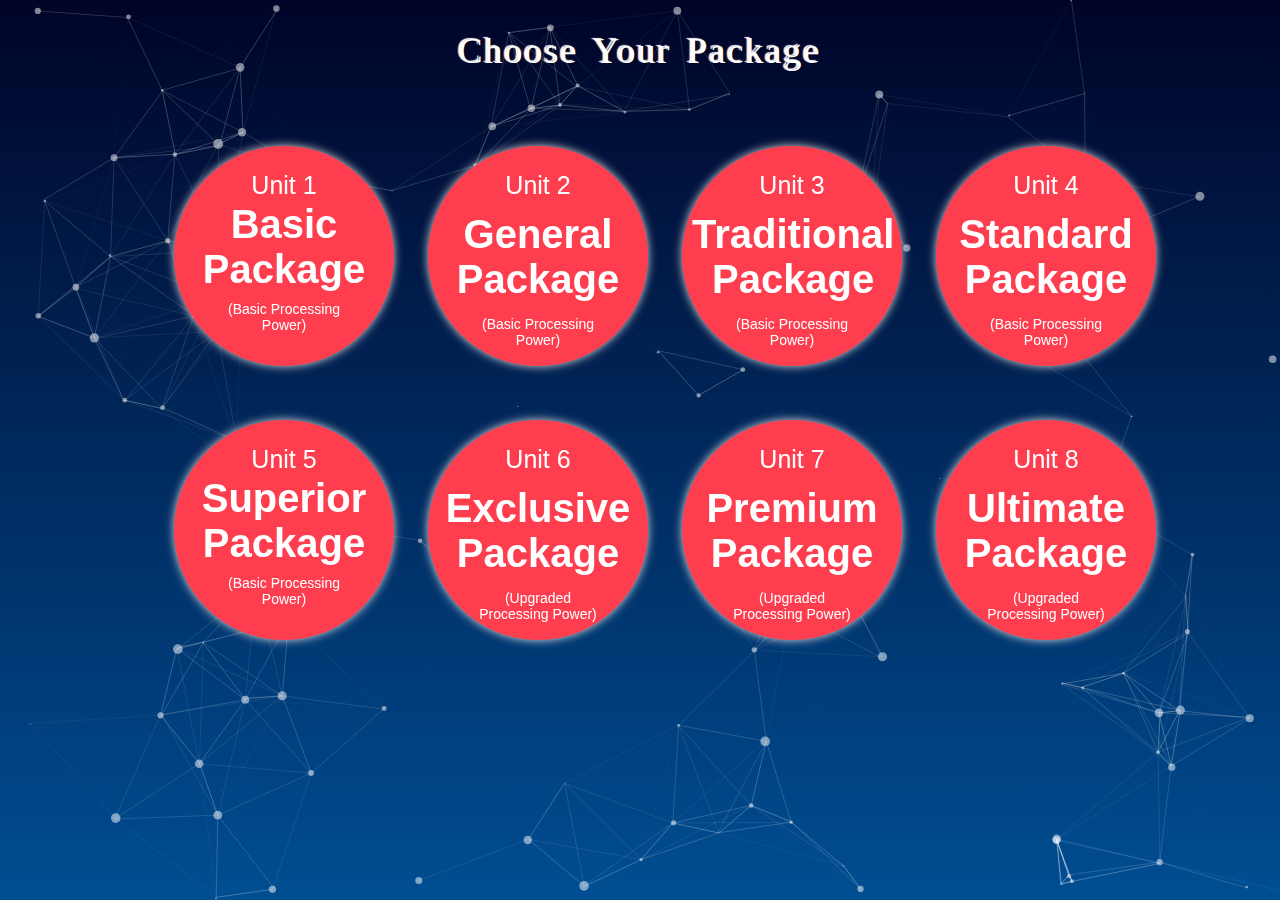
<file: WEB SERVER/html/College/table.html>
<html>
	<head>
	
<link rel="stylesheet" href="css/mit.css">
<link rel="stylesheet" href="css/table2.css">	
	</head>




	<body>
		<div id ="particles-js">



	<h1 class="mainh">Choose Your Package</h1>
<section class="content_wrap1">
    <!-- BEGIN LIST -->
  <ul class="box">
    <!-- BEGIN LIST ELEMENT -->

<!-- BEGIN LIST ELEMENT -->
	<li>
	<a href="/scripts/memory.py?x=1a" >
      <div class="circle">
        <div class="front">
          <div class="title color-1-font">Unit 1</div>
          <div class="price color-1-font"><span class="currency">Basic Package</span><span class="total"></span><span class="end"></span></div>
          <div class="description">(Basic Processing Power)</div>
        </div><!-- end div .front -->
        <div class="back color-1-bg info">
          <div class="title">Unit 1</div>
          <div class="description">
            <ul>
              <li><i class="icon-ok-sign"></i>CPU : 1<span style="color: #f2e5dd;"></span> </li>
              <li><i class="icon-ok-sign"></i>Memory:0.5 GB<span style="color: #f2e5dd;"></span> </li>
              <li><i class="icon-ok-sign"></i>Strorage:<span style="color: #f2e5dd;"></span> EBS opt</li>
              <li><i class="icon-ok-sign"></i><span style="font-weight:300;"></span></li>
            </ul>
          </div><!-- end div .description -->
        </div><!-- end div .back color-1-bg info -->
      </div><!-- end div .circle -->
	</a>
    </li>
  <!-- END LIST ELEMENT -->
  <!-- BEGIN LIST ELEMENT -->
    <li>

	<a href="/scripts/memory.py?x=1b" >
      <div class="circle">
        <div class="front">
          <div class="title color-2-font">Unit 2</div>
          <div class="price color-2-font"><span class="currency"></span><span class="total">General Package</span><span class="end"></span></div>
          <div class="description">(Basic Processing Power)</div>
        </div><!-- end div .front -->
        <div class="back color-2-bg info">
          <div class="title">Unit 2</div>
          <div class="description">
            <ul>
              <li><i class="icon-ok-sign"></i>CPU : 1<span style="color: #f2e5dd;"></span> </li>
              <li><i class="icon-ok-sign"></i>Memory:1 GB<span style="color: #f2e5dd;"></span> </li>
              <li><i class="icon-ok-sign"></i>Storage: EBS opt<span style="color: #f2e5dd;"></span> </li>
              <li><i class="icon-ok-sign"></i><span style="font-weight:300;"> </span></li>
            </ul>
          </div><!-- end div .description -->
        </div><!-- end div .back color-1-bg info -->
      </div><!-- end div .circle -->
	</a>
    </li>
  <!-- END LIST ELEMENT -->
  <!-- BEGIN LIST ELEMENT -->
    <li>
	
	<a href="/scripts/memory.py?x=1c" >
      <div class="circle">
        <div class="front front-popular">
          <div class="title color-3-font">Unit 3</div>
          <div class="price color-3-font"><span class="currency"></span><span class="total">Traditional Package</span><span class="end"></span></div>
          <div class="description">(Basic Processing Power)</div>
        </div><!-- end div .front front-popular -->
        <div class="popular color-3-font icon-star"></div>
        <div class="back color-3-bg info">
          <div class="title">Unit 3</div>
          <div class="description">
            <ul>
              <li><i class="icon-ok-sign"></i>CPU : 1<span style="color: #f2e5dd;"></span></li>
              <li><i class="icon-ok-sign"></i>Memory:2 GB<span style="color: #f2e5dd;"></span> </li>
              <li><i class="icon-ok-sign"></i>Storage:EBS opt<span style="color: #f2e5dd;"></span> </li>
              <li><i class="icon-ok-sign"></i><span style="font-weight:300;"></span></li>
            </ul>
          </div><!-- end div .description -->
        </div><!-- end div .back color-3-bg info -->
      </div><!-- end div .circle -->
	</a>
    </li>
  <!-- END LIST ELEMENT -->
  <!-- BEGIN LIST ELEMENT -->
    <li>
	
	<a href="/scripts/memory.py?x=1d" >
      <div class="circle">
        <div class="front">
          <div class="title color-4-font">Unit 4</div>
          <div class="price color-4-font"><span class="currency"></span><span class="total">Standard Package</span><span class="end"></span></div>
          <div class="description">(Basic Processing Power)</div>
        </div><!-- end div .front -->
        <div class="back color-4-bg info">
          <div class="title">Unit 4</div>
          <div class="description">
            <ul>
              <li><i class="icon-ok-sign"></i>CPU: 1<span style="color: #f2e5dd;"></span> </li>
              <li><i class="icon-ok-sign"></i>Memory:4 GB<span style="color: #f2e5dd;"></span> </li>
              <li><i class="icon-ok-sign"></i>Storage:EBS opt<span style="color: #f2e5dd;"></span> </li>
              <li><i class="icon-ok-sign"></i><span style="font-weight:300;"></span></li>
            </ul>
          </div><!-- end div .description -->
        </div><!-- end div .back color-4-bg info -->
      </div><!-- end div .circle -->
	</a>
    </li><!-- BEGIN LIST ELEMENT -->
	<li>

	<a href="/scripts/memory.py?x=1e" >
      <div class="circle">
        <div class="front">
          <div class="title color-1-font">Unit 5</div>
          <div class="price color-1-font"><span class="currency">Superior Package</span><span class="total"></span><span class="end"></span></div>
          <div class="description">(Basic Processing Power)</div>
        </div><!-- end div .front -->
        <div class="back color-1-bg info">
          <div class="title">Unit 5</div>
          <div class="description">
            <ul>
              <li><i class="icon-ok-sign"></i>CPU: 1<span style="color: #f2e5dd;"></span> </li>
              <li><i class="icon-ok-sign"></i>Memory:8 GB<span style="color: #f2e5dd;"></span> </li>
              <li><i class="icon-ok-sign"></i>Storage: EBS opt <span style="color: #f2e5dd;"></span> </li>
              <li><i class="icon-ok-sign"></i><span style="font-weight:300;"></span></li>
            </ul>
          </div><!-- end div .description -->
        </div><!-- end div .back color-1-bg info -->
      </div><!-- end div .circle -->
	</a>
    </li>
  <!-- END LIST ELEMENT -->
  <!-- BEGIN LIST ELEMENT -->
    <li>
	
	<a href="/scripts/memory.py?x=2a" >
      <div class="circle">
        <div class="front">
          <div class="title color-2-font">Unit 6</div>
          <div class="price color-2-font"><span class="currency"></span><span class="total">Exclusive Package</span><span class="end"></span></div>
          <div class="description">(Upgraded Processing Power)</div>
        </div><!-- end div .front -->
        <div class="back color-2-bg info">
          <div class="title">Unit 6</div>
          <div class="description">
            <ul>
              <li><i class="icon-ok-sign"></i>CPU: 2<span style="color: #f2e5dd;"></span> </li>
              <li><i class="icon-ok-sign"></i>Memory:4 GB<span style="color: #f2e5dd;"></span> </li>
              <li><i class="icon-ok-sign"></i>Storage: EBS opt<span style="color: #f2e5dd;"></span> </li>
              <li><i class="icon-ok-sign"></i><span style="font-weight:300;"></span></li>
            </ul>
          </div><!-- end div .description -->
        </div><!-- end div .back color-1-bg info -->
      </div><!-- end div .circle -->
	</a>
    </li>
  <!-- END LIST ELEMENT -->
  <!-- BEGIN LIST ELEMENT -->
    <li>
	<a href="/scripts/memory.py?x=2b" >
      <div class="circle">
        <div class="front front-popular">
          <div class="title color-3-font">Unit 7</div>
          <div class="price color-3-font"><span class="currency"></span><span class="total">Premium Package</span><span class="end"></span></div>
          <div class="description">(Upgraded Processing Power)</div>
        </div><!-- end div .front front-popular -->
        <div class="popular color-3-font icon-star"></div>
        <div class="back color-3-bg info">
          <div class="title">Unit 7</div>
          <div class="description">
            <ul>
              <li><i class="icon-ok-sign"></i>CPU: 2<span style="color: #f2e5dd;"></span></li>
              <li><i class="icon-ok-sign"></i>Memory:8 GB<span style="color: #f2e5dd;"></span> </li>
              <li><i class="icon-ok-sign"></i>Storeage: EBS opt<span style="color: #f2e5dd;"></span> </li>
              <li><i class="icon-ok-sign"></i><span style="font-weight:300;"></span></li>
            </ul>
          </div><!-- end div .description -->
        </div><!-- end div .back color-3-bg info -->
      </div><!-- end div .circle -->
	</a>
    </li>
  <!-- END LIST ELEMENT -->
  <!-- BEGIN LIST ELEMENT -->
    <li>
	<a href="/scripts/memory.py?x=2c" >
      <div class="circle">
        <div class="front">
          <div class="title color-4-font">Unit 8</div>
          <div class="price color-4-font"><span class="currency"></span><span class="total">Ultimate Package</span><span class="end"></span></div>
          <div class="description">(Upgraded Processing Power)</div>
        </div><!-- end div .front -->
        <div class="back color-4-bg info">
          <div class="title">Unit 8</div>
          <div class="description">
            <ul>
              <li><i class="icon-ok-sign"></i>CPU: 2<span style="color: #f2e5dd;"></span> </li>
              <li><i class="icon-ok-sign"></i>Memory: 16 GB<span style="color: #f2e5dd;"></span></li>
              <li><i class="icon-ok-sign"></i>Storage: EBS opt<span style="color: #f2e5dd;"></span></li>
              <li><i class="icon-ok-sign"></i><span style="font-weight:300;"></span></li>
            </ul>
          </div><!-- end div .description -->
        </div><!-- end div .back color-4-bg info -->

      </div><!-- end div .circle -->
	</a>
    </li>
</section>    		
</ul>
</section>    
	
	
</div>	



	<script type="text/javascript" src="javascript/particles.js"></script>
		<script type="text/javascript" src="javascript/app.js"></script>
		
	</body>
</html>
</file>
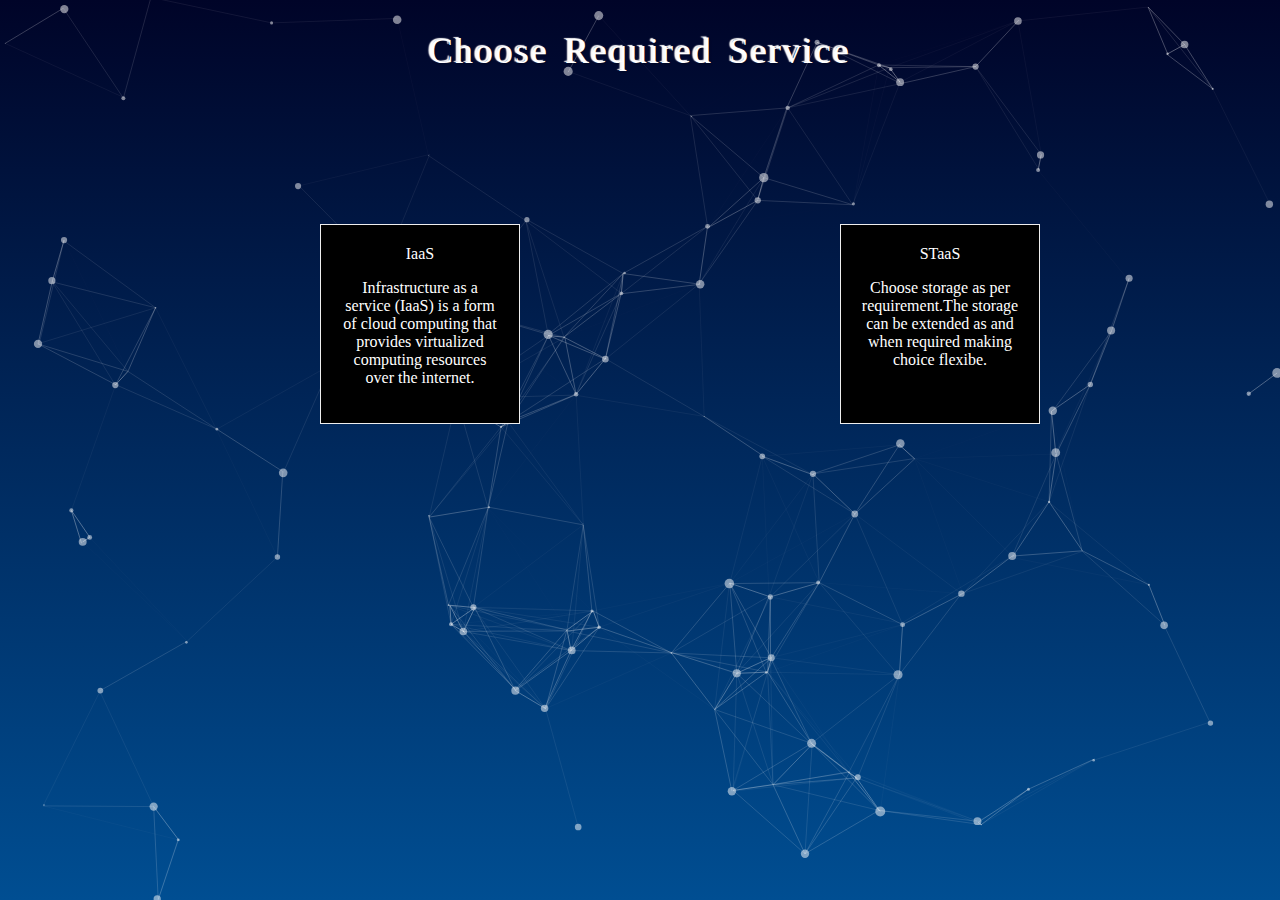
<file: WEB SERVER/html/College/twooptions.html>
<html>
	<head>
		
           <link rel="stylesheet" href="css/twooptions.css">
	<link rel="stylesheet" href="css/mit.css">
	</head>
	<body>
		<div id ="particles-js">
<h1 class="mainh">Choose Required Service</h1>
<div class="wrap">
<a href="/scripts/service.py">
  <div class="cube">
    <div class="front"><div class="cubic">IaaS</div><p class="cubicp">Infrastructure as a service (IaaS) is a form of cloud computing that provides virtualized computing resources over the internet.</div>
    <div class="back">
      
    </div>
    <div class="top"><div class="cubic">Choose Machine</div><p class="cubicp">Different operating system to choose from. Choose operating system as per your requirement from the given options.</p>
         </div>
    <div class="bottom">
      <div class="cubic"> Processing Power</div><p class="cubicp">Different Packages offer differnet  number of CPU which changes the processing power according to choice.</p>

    </div>
    <div class="left">
      <div class="cubic"> Memory Req</div><p class="cubicp">Different package offer different memory.Choose as per your  proceesing speed requirement.</p>

    </div>
    <div class="right">
<div class="cubic"> Storage</div><p class="cubicp">Choose storage as per requirement.The storage can be extended as and when required making choice flexibe.</p>

          </div>
  </div>
</a>
  </div>


<div class="wrap">
<a href="/scripts/auth.py">

  <div class="cube">
    <div class="front">
      <div class="cubic"> STaaS</div><p class="cubicp">Choose storage as per requirement.The storage can be extended as and when required making choice flexibe.</p>


    </div>
    <div class="back">
      <div class="cubic"> Upload Files</div><p class="cubicp">Upload files anywhere anytime to save cost and maintenence .Your data remain completely secure with us.</p>

    </div>
    <div class="top">
      <div class="cubic"> Upload Files</div><p class="cubicp">Upload files anywhere anytime to save cost and maintenence .Your data remain completely secure with us and can be viewed when needed.</p>

    </div>
    <div class="bottom">
            <div class="cubic"> View Files</div><p class="cubicp">View files anywhere anytime .The files uploaded can be easily viewed whenever reqired. This enhances flexibility. </p>


    </div>
    <div class="left">
      
            <div class="cubic"> Download Files</div><p class="cubicp">Download files anywhere anytime .The files uploaded can be easily downloaded whenever reqired. This enhances flexibility. </p>


    </div>
    <div class="right">
      <div class="cubic"> Security</div><p class="cubicp"> Managed users access, authentication, and encryption to protect data regardless of where it�s stored. </p>

    </div>
  </div>
</a>
</div>

</div>





		<script type="text/javascript" src="javascript/particles.js"></script>
		<script type="text/javascript" src="javascript/app.js"></script>
		

	</body>
</html>
</file>
<file: WEB SERVER/html/College/css/base.css>
/**
 * =================================================================== 
 *
 *  Lhander v1.0 Base Stylesheet
 *  url: styleshout.com
 *  01-11-2016
 *
 * =================================================================== 
 */

/** 
 * ===================================================================
 * reset - normalize.css v3.0.2 | MIT License | git.io/normalize
 *
 * ------------------------------------------------------------------- 
 */

html {
	font-family: sans-serif;
	-ms-text-size-adjust: 100%;
	-webkit-text-size-adjust: 100%;
}
body {
	margin: 0;
}
article,
aside,
details,
figcaption,
figure,
footer,
header,
hgroup,
main,
menu,
nav,
section,
summary {
	display: block;
}
audio, canvas, progress, video {
	display: inline-block;
	vertical-align: baseline;
}
audio:not([controls]) {
	display: none;
	height: 0;
}
[hidden], template {
	display: none;
}
a {
	background: transparent;
}
a:active, a:hover {
	outline: 0;
}
abbr[title] {
	border-bottom: 1px dotted;
}
b, strong {
	font-weight: bold;
}
dfn {
	font-style: italic;
}
h1 {
	font-size: 2em;
	margin: 0.67em 0;
}
mark {
	background: #ff0;
	color: #000;
}
small {
	font-size: 80%;
}
sub, sup {
	font-size: 75%;
	line-height: 0;
	position: relative;
	vertical-align: baseline;
}
sup {
	top: -0.5em;
}
sub {
	bottom: -0.25em;
}
img {
	border: 0;
}
svg:not(:root) {
	overflow: hidden;
}
figure {
	margin: 1em 40px;
}
hr {
	-moz-box-sizing: content-box;
	box-sizing: content-box;
	height: 0;
}
pre {
	overflow: auto;
}
code, kbd, pre, samp {
	font-family: monospace, monospace;
	font-size: 1em;
}
button, input, optgroup, select, textarea {
	color: inherit;
	font: inherit;
	margin: 0;
}
button {
	overflow: visible;
}
button, select {
	text-transform: none;
}
button,
html input[type="button"],
input[type="reset"],
input[type="submit"] {
	-webkit-appearance: button;
	cursor: pointer;
}
button[disabled], html input[disabled] {
	cursor: default;
}
button::-moz-focus-inner, input::-moz-focus-inner {
	border: 0;
	padding: 0;
}
input {
	line-height: normal;
}
input[type="checkbox"], input[type="radio"] {
	box-sizing: border-box;
	padding: 0;
}
input[type="number"]::-webkit-inner-spin-button,
input[type="number"]::-webkit-outer-spin-button {
	height: auto;
}
input[type="search"] {
	-webkit-appearance: textfield;
	-moz-box-sizing: content-box;
	-webkit-box-sizing: content-box;
	box-sizing: content-box;
}
input[type="search"]::-webkit-search-cancel-button,
input[type="search"]::-webkit-search-decoration {
	-webkit-appearance: none;
}
fieldset {
	border: 1px solid #c0c0c0;
	margin: 0 2px;
	padding: 0.35em 0.625em 0.75em;
}
legend {
	border: 0;
	padding: 0;
}
textarea {
	overflow: auto;
}
optgroup {
	font-weight: bold;
}
table {
	border-collapse: collapse;
	border-spacing: 0;
}
td, th {
	padding: 0;
}

/** 
 * ===================================================================
 * basic/base setup styles 
 *
 * ------------------------------------------------------------------- 
 */

html {
	font-size: 62.5%;
	box-sizing: border-box;
}
*, *::before, *::after {
	box-sizing: inherit;
}
body {
	font-weight: normal;
	line-height: 1;
	text-rendering: optimizeLegibility;
	word-wrap: break-word;
	-webkit-overflow-scrolling: touch;
	-webkit-text-size-adjust: none;
}
body, input, button {
	-moz-osx-font-smoothing: grayscale;
	-webkit-font-smoothing: antialiased;
}

/**
 * Media
 * -
 */

img, video {
	max-width: 100%;
	height: auto;
}

/**
 * Typography resets
 * -
 */

div, dl, dt, dd, ul, ol, li, h1, h2, h3, h4, h5, h6, pre, form, p, blockquote, th, td {
	margin: 0;
	padding: 0;
}
h1, h2, h3, h4, h5, h6 {
	-webkit-font-variant-ligatures: common-ligatures;
	-moz-font-variant-ligatures: common-ligatures;
	font-variant-ligatures: common-ligatures;
	text-rendering: optimizeLegibility;
}
em, i {
	font-style: italic;
	line-height: inherit;
}
strong, b {
	font-weight: bold;
	line-height: inherit;
}
small {
	font-size: 60%;
	line-height: inherit;
}
ol, ul {
	list-style: none;
}
li {
	display: block;
}

/**
 * links
 * -
 */

a {
	text-decoration: none;
	line-height: inherit;
}
a img {
	border: none;
}

/**
 * inputs
 * -
 */

fieldset {
	margin: 0;
	padding: 0;
}
input[type="email"],
input[type="number"],
input[type="search"],
input[type="text"],
input[type="tel"],
input[type="url"],
input[type="password"],
textarea {
	-webkit-appearance: none;
	-moz-appearance: none;
	-ms-appearance: none;
	-o-appearance: none;
	appearance: none;
}

/** 
 * ===================================================================
 * grid
 *
 * ------------------------------------------------------------------- 
 */

.row {
	width: 94%;
	max-width: 1140px;
	margin: 0 auto;
}
.row:before, .row:after {
	content: "";
	display: table;
}
.row:after {
	clear: both;
}
.row .row {
	width: auto;
	max-width: none;
	margin-left: -20px;
	margin-right: -20px;
}
[class*="col-"], .bgrid {
	float: left;
}
[class*="col-"] + [class*="col-"]:last-child {
	float: right;
}
[class*="col-"] {
	padding: 0 20px;
}
.col-one {
	width: 8.33333%;
}
.col-two, .col-1-6 {
	width: 16.66667%;
}
.col-three, .col-1-4 {
	width: 25%;
}
.col-four, .col-1-3 {
	width: 33.33333%;
}
.col-five {
	width: 41.66667%;
}
.col-six, .col-1-2 {
	width: 50%;
}
.col-seven {
	width: 58.33333%;
}
.col-eight, .col-2-3 {
	width: 66.66667%;
}
.col-nine, .col-3-4 {
	width: 75%;
}
.col-ten, .col-5-6 {
	width: 83.33333%;
}
.col-eleven {
	width: 91.66667%;
}
.col-twelve, .col-full {
	width: 100%;
}

/**
 * small screens
 * --------------------------------------------------------------- 
 */

@media screen and (max-width:1024px) {
	.row .row {
		margin-left: -18px;
		margin-right: -18px;
	}
	[class*="col-"] {
		padding: 0 18px;
	}
}

/**
 * tablets
 * --------------------------------------------------------------- 
 */

@media screen and (max-width:768px) {
	.row {
		width: auto;
		padding-left: 30px;
		padding-right: 30px;
	}
	.row .row {
		padding-left: 0;
		padding-right: 0;
		margin-left: -15px;
		margin-right: -15px;
	}
	[class*="col-"] {
		padding: 0 15px;
	}
	.tab-1-4 {
		width: 25%;
	}
	.tab-1-3 {
		width: 33.33333%;
	}
	.tab-1-2 {
		width: 50%;
	}
	.tab-2-3 {
		width: 66.66667%;
	}
	.tab-3-4 {
		width: 75%;
	}
	.tab-full {
		width: 100%;
	}
}

/**
 * large mobile devices
 * --------------------------------------------------------------- 
 */

@media screen and (max-width:600px) {
	.row {
		padding-left: 25px;
		padding-right: 25px;
	}
	.row .row {
		margin-left: -10px;
		margin-right: -10px;
	}
	[class*="col-"] {
		padding: 0 10px;
	}
	.mob-1-4 {
		width: 25%;
	}
	.mob-1-2 {
		width: 50%;
	}
	.mob-3-4 {
		width: 75%;
	}
	.mob-full {
		width: 100%;
	}
}

/**
 * small mobile devices
 * --------------------------------------------------------------- 
 */

@media screen and (max-width:400px) {
	.row {
		padding-left: 30px;
		padding-right: 30px;
	}
	.row .row {
		padding-left: 0;
		padding-right: 0;
		margin-left: 0;
		margin-right: 0;
	}
	[class*="col-"] {
		width: 100% !important;
		float: none !important;
		clear: both !important;
		margin-left: 0;
		margin-right: 0;
		padding: 0;
	}
	[class*="col-"] + [class*="col-"]:last-child {
		float: none;
	}
}

/** 
 * ===================================================================
 * block grids 
 *
 * ------------------------------------------------------------------- 
 */

.block-1-6 .bgrid {
	width: 16.66667%;
}
.block-1-4 .bgrid {
	width: 25%;
}
.block-1-3 .bgrid {
	width: 33.33333%;
}
.block-1-2 .bgrid {
	width: 50%;
}

/**
 * Clearing for block grid columns. Allow columns with 
 * different heights to align properly.
 */

.block-1-6 .bgrid:nth-child(6n+1),
.block-1-4 .bgrid:nth-child(4n+1),
.block-1-3 .bgrid:nth-child(3n+1),
.block-1-2 .bgrid:nth-child(2n+1) {
	clear: both;
}

/**
 * small screens
 * --------------------------------------------------------------- 
 */
@media screen and (max-width:1024px) {
	.block-s-1-6 .bgrid {
		width: 16.66667%;
	}
	.block-s-1-4 .bgrid {
		width: 25%;
	}
	.block-s-1-3 .bgrid {
		width: 33.33333%;
	}
	.block-s-1-2 .bgrid {
		width: 50%;
	}
	.block-s-full .bgrid {
		width: 100%;
		clear: both;
	}
	[class*="block-s-"] .bgrid:nth-child(n) {
		clear: none;
	}
	.block-s-1-6 .bgrid:nth-child(6n+1),
	.block-s-1-4 .bgrid:nth-child(4n+1),
	.block-s-1-3 .bgrid:nth-child(3n+1),
	.block-s-1-2 .bgrid:nth-child(2n+1) {
		clear: both;
	}
}

/**
 * tablets
 * --------------------------------------------------------------- 
 */
@media screen and (max-width:768px) {
	.block-tab-1-6 .bgrid {
		width: 16.66667%;
	}
	.block-tab-1-4 .bgrid {
		width: 25%;
	}
	.block-tab-1-3 .bgrid {
		width: 33.33333%;
	}
	.block-tab-1-2 .bgrid {
		width: 50%;
	}
	.block-tab-full .bgrid {
		width: 100%;
		clear: both;
	}
	[class*="tab-bgrid-"] .bgrid:nth-child(n) {
		clear: none;
	}
	.block-tab-1-6 .bgrid:nth-child(6n+1),
	.block-tab-1-4 .bgrid:nth-child(4n+1),
	.block-tab-1-3 .bgrid:nth-child(3n+1),
	.block-tab-1-2 .bgrid:nth-child(2n+1) {
		clear: both;
	}
}

/**
 * mobile devices
 * --------------------------------------------------------------- 
 */
@media screen and (max-width:600px) {
	.block-mob-1-6 .bgrid {
		width: 16.66667%;
	}
	.block-mob-1-4 .bgrid {
		width: 25%;
	}
	.block-mob-1-3 .bgrid {
		width: 33.33333%;
	}
	.block-mob-1-2 .bgrid {
		width: 50%;
	}
	.block-mob-full .bgrid {
		width: 100%;
		clear: both;
	}
	[class*="mob-bgrid-"] .bgrid:nth-child(n) {
		clear: none;
	}
	.block-mob-1-6 .bgrid:nth-child(6n+1),
	.block-mob-1-4 .bgrid:nth-child(4n+1),
	.block-mob-1-3 .bgrid:nth-child(3n+1),
	.block-mob-1-2 .bgrid:nth-child(2n+1) {
		clear: both;
	}
}

/**
 * stack on small mobile devices
 * --------------------------------------------------------------- 
 */

@media screen and (max-width:400px) {
	.stack .bgrid {
		width: 100% !important;
		float: none !important;
		clear: both !important;
		margin-left: 0;
		margin-right: 0;
	}
}

/** 
 * ===================================================================
 * MISC 
 *
 * ------------------------------------------------------------------- 
 */

/**
 * Clearing - (http://nicolasgallagher.com/micro-clearfix-hack/
 * -
 */

.group:before, .group:after {
	content: "";
	display: table;
}
.group:after {
	clear: both;
}

/**
 * Misc Helper Styles 
 * -
 */
 
.hide { display: none; }
.invisible { visibility: hidden; }
.antialiased {
	-webkit-font-smoothing: antialiased;
	-moz-osx-font-smoothing: grayscale;
}
.remove-bottom { margin-bottom: 0; }
.half-bottom { margin-bottom: 1.5rem !important; }
.add-bottom { margin-bottom: 3rem !important; }
.no-border { border: none; }
.full-width { width: 100%; }
.text-center { text-align: center; }
.text-left { text-align: left; }
.text-right { text-align: right; }
.pull-left { float: left; }
.pull-right { float: right; }
.align-center {
	margin-left: auto;
	margin-right: auto;
	text-align: center;
}

/*# sourceMappingURL=base.css.map */
</file>
<file: WEB SERVER/html/College/css/main.css>
/**
 * =================================================================== 
 *
 *  Lhander v1.0 Main Stylesheet
 *  url: styleshout.com
 *  01-11-2016
 * -------------------------------------------------------------------
 *
 *	TOC:
 *	01. webfonts and iconfonts 
 *	02. base style overrides
 * 03. preloader
 * 04. forms
 * 05. buttons
 * 06. common styles
 * 07. header styles
 * 08. intro section
 * 09. process section
 * 10. features section
 * 11. pricing section
 * 12. testimomials section 
 * 13. faq section 
 *	14. ad-section 
 *	15. call-to-action section
 *	16. footer
 *
 * =================================================================== 
 */

/** 
 * ===================================================================
 * webfonts and iconfonts 
 *
 * ------------------------------------------------------------------- 
 */

@import url("fonts.css");
@import url("ionicons/css/ionicons.min.css");
@import url("micons/micons.css");

/** 
 * ===================================================================
 * base style overrides
 *
 * ------------------------------------------------------------------- 
 */

html {
	font-size: 10px;
}
@media only screen and (max-width:1024px) {
	html {
		font-size: 9.375px;
	}
}
@media only screen and (max-width:768px) {
	html {
		font-size: 10px;
	}
}
@media only screen and (max-width:400px) {
	html {
		font-size: 9.375px;
	}
}

html, body {
	height: 100%;
}
body {
	background: #14181E;
	font-family: "merriweather-regular", serif;
	font-size: 1.6rem;
	line-height: 3rem;
	color: #737373;
}

/**
 * links 
 * -
 */

a, a:visited {
	color: #0087cc;
	-moz-transition: all 0.3s ease-in-out;
	-o-transition: all 0.3s ease-in-out;
	-webkit-transition: all 0.3s ease-in-out;
	-ms-transition: all 0.3s ease-in-out;
	transition: all 0.3s ease-in-out;
}
a:hover, a:focus {
	color: #ff7b29;
}

/**
 * typography  
 * -
 */

h1, h2, h3, h4, h5, h6, .h01, .h02, .h03, .h04, .h05, .h06 {
	font-family: "raleway-bold", sans-serif;
	color: #252525;
	font-style: normal;
	text-rendering: optimizeLegibility;
	margin-bottom: 2.1rem;
}
h3, .h03, h4, .h04 {
	margin-bottom: 1.8rem;
}
h5, .h05, h6, .h06 {
	font-family: "raleway-heavy";
	margin-bottom: 1.2rem;
}

h1, .h01 {
	font-size: 3.1rem;
	line-height: 1.35;
	letter-spacing: -.1rem;
}
@media only screen and (max-width:600px) {
	h1, .h01 {
		font-size: 2.6rem;
		letter-spacing: -.07rem;
	}
}

h2, .h02 {
	font-size: 2.4rem;
	line-height: 1.25;
}
h3, .h03 {
	font-size: 2rem;
	line-height: 1.5;
}
h4, .h04 {
	font-size: 1.7rem;
	line-height: 1.76;
}
h5, .h05 {
	font-size: 1.4rem;
	line-height: 1.7;
	text-transform: uppercase;
	letter-spacing: .15rem;
}
h6, .h06 {
	font-size: 1.3rem;
	line-height: 1.85;
	text-transform: uppercase;
	letter-spacing: .15rem;
}

p img {
	margin: 0;
}
p.lead {
	font-family: "merriweather-light", serif;
	font-size: 1.8rem;
	line-height: 1.8;
	color: #737373;
}
@media only screen and (max-width:768px) {
	p.lead {
		font-size: 1.7rem;
	}
}

em, i, strong, b {
	font-size: 1.6rem;
	line-height: 3rem;
	font-style: normal;
	font-weight: normal;
}
em, i {
	font-family: "merriweather-italic", serif;
}
strong, b {
	font-family: "merriweather-bold", serif;
}
small {
	font-size: 1.1rem;
	line-height: inherit;
}
blockquote {
	margin: 3rem 0;
	padding-left: 4rem;
	position: relative;
}
blockquote:before {
	content: "\201C";
	font-size: 8rem;
	line-height: 0px;
	margin: 0;
	color: #333;
	font-family: arial, sans-serif;
	position: absolute;
	top: 3rem;
	left: 0;
}
blockquote p {
	font-family: georgia, serif;
	font-style: italic;
	padding: 0;
	font-size: 1.9rem;
	line-height: 1.75;
}
blockquote cite {
	display: block;
	font-size: 1.2rem;
	font-style: normal;
	line-height: 1.65;
}
blockquote cite:before {
	content: "\2014 \0020";
}
blockquote cite a, blockquote cite a:visited {
	color: #8d8d8d;
	border: none;
}
abbr {
	font-family: "merriweather-bold", serif;
	font-variant: small-caps;
	text-transform: lowercase;
	letter-spacing: .05rem;
	color: #8d8d8d;
}
var, kbd, samp, code, pre {
	font-family: Consolas, "Andale Mono", Courier, "Courier New", monospace;
}
pre {
	padding: 2.4rem 3rem 3rem;
	background: #F1F1F1;
}
code {
	font-size: 1.4rem;
	margin: 0 .2rem;
	padding: .3rem .6rem;
	white-space: nowrap;
	background: #F1F1F1;
	border: 1px solid #E1E1E1;
	border-radius: 3px;
}
pre > code {
	display: block;
	white-space: pre;
	line-height: 2;
	padding: 0;
	margin: 0;
}
pre.prettyprint > code {
	border: none;
}
del {
	text-decoration: line-through;
}
abbr[title], dfn[title] {
	border-bottom: 1px dotted;
	cursor: help;
}
mark {
	background: #FFF49B;
	color: #000;
}
hr {
	border: solid #cfcfd5;
	border-width: 1px 0 0;
	clear: both;
	margin: 2.4rem 0 1.5rem;
	height: 0;
}

/**
 * Lists  
 * -
 */

ol {
	list-style: decimal;
}
ul {
	list-style: disc;
}
li {
	display: list-item;
}
ol, ul {
	margin-left: 1.7rem;
}
ul li {
	padding-left: .4rem;
}
ul ul, ul ol, ol ol, ol ul {
	margin: .6rem 0 .6rem 1.7rem;
}
ul.disc li {
	display: list-item;
	list-style: none;
	padding: 0 0 0 .8rem;
	position: relative;
}
ul.disc li::before {
	content: "";
	display: inline-block;
	width: 8px;
	height: 8px;
	border-radius: 50%;
	background: #05bca9;
	position: absolute;
	left: -17px;
	top: 11px;
	vertical-align: middle;
}
dt {
	margin: 0;
	color: #05bca9;
}
dd {
	margin: 0 0 0 2rem;
}

/**
 * tables  
 * -
 */

table {
	border-width: 0;
	width: 100%;
	max-width: 100%;
	font-family: "raleway-regular", sans-serif;
}
th, td {
	padding: 1.5rem 3rem;
	text-align: left;
	border-bottom: 1px solid #E8E8E8;
}
th {
	color: #252525;
	font-family: "raleway-bold", sans-serif;
}
td {
	line-height: 1.5;
}
th:first-child, td:first-child {
	padding-left: 0;
}
th:last-child, td:last-child {
	padding-right: 0;
}
.table-responsive {
	overflow-x: auto;
	-webkit-overflow-scrolling: touch;
}

/**
 * Spacing  
 * -
 */

button, .button {
	margin-bottom: 1.2;
}
fieldset {
	margin-bottom: 1.5rem;
}
input,
textarea,
select,
pre,
blockquote,
figure,
table,
p,
ul,
ol,
dl,
form,
.fluid-video-wrapper,
.iw-custom-select {
	margin-bottom: 3rem;
}

/**
 * floated image  
 * -
 */

img.pull-right {
	margin: 1.5rem 0 0 3rem;
}
img.pull-left {
	margin: 1.5rem 3rem 0 0;
}

/**
 * block grids paddings 
 * -
 */

.bgrid {
	padding: 0 20px;
}
@media only screen and (max-width:1024px) {
	.bgrid {
		padding: 0 18px;
	}
}
@media only screen and (max-width:768px) {
	.bgrid {
		padding: 0 15px;
	}
}
@media only screen and (max-width:600px) {
	.bgrid {
		padding: 0 10px;
	}
}
@media only screen and (max-width:400px) {
	.bgrid {
		padding: 0;
	}
}


/** 
 * ===================================================================
 * preloader
 *
 * ------------------------------------------------------------------- 
 */

#preloader {
	position: fixed;
	top: 0;
	left: 0;
	right: 0;
	bottom: 0;
	background: #0F1215;
	z-index: 9999999;
	height: 100%;
	width: 100%;
}
.no-js #preloader, .oldie #preloader {
	display: none;
}
#loader {
	position: absolute;
	left: 50%;
	top: 50%;
	width: 60px;
	height: 60px;
	margin-left: -30px;
	margin-top: -30px;
	padding: 0;
	background-color: #05bca9;
	border-radius: 100%;
	-webkit-animation: sk-scaleout 1.0s infinite ease-in-out;
	animation: sk-scaleout 1.0s infinite ease-in-out;
}
@-webkit-keyframes sk-scaleout {
	0% {
		-webkit-transform: scale(0);
	}
	100% {
		-webkit-transform: scale(1);
		opacity: 0;
	}
}
@keyframes sk-scaleout {
	0% {
		-webkit-transform: scale(0);
		transform: scale(0);
	}
	100% {
		-webkit-transform: scale(1);
		transform: scale(1);
		opacity: 0;
	}
}


/** 
 * ===================================================================
 * forms
 *
 * ------------------------------------------------------------------- 
 */

fieldset {
	border: none;
}
input[type="email"],
input[type="number"],
input[type="search"],
input[type="text"],
input[type="tel"],
input[type="url"],
input[type="password"],
textarea,
select {
	display: block;
	height: 6rem;
	padding: 1.5rem 2rem;
	border: 0;
	outline: none;
	vertical-align: middle;
	color: #737373;
	font-family: "merriweather-regular", sans-serif;
	font-size: 1.5rem;
	line-height: 3rem;
	border-radius: 3px;
	background: #FFFFFF;
	max-width: 100%;
	border: 1px solid #d5d5d5;
	-moz-transition: all 0.3s ease-in-out;
	-o-transition: all 0.3s ease-in-out;
	-webkit-transition: all 0.3s ease-in-out;
	-ms-transition: all 0.3s ease-in-out;
	transition: all 0.3s ease-in-out;
}
.ss-custom-select {
	position: relative;
	padding: 0;
	display: inline-block;
}
.ss-custom-select select {
	-webkit-appearance: none;
	-moz-appearance: none;
	-ms-appearance: none;
	-o-appearance: none;
	appearance: none;
	text-indent: 0.01px;
	text-overflow: '';
	margin: 0;
	line-height: 3rem;
	vertical-align: middle;
	padding-right: 4rem;
}
.ss-custom-select select option {
	padding-left: 2rem;
	padding-right: 2rem;
}
.ss-custom-select select::-ms-expand {
	display: none;
}
.ss-custom-select::after {
	content: '\f123';
	font-family: 'Ionicons';
	position: absolute;
	top: 50%;
	right: 18px;
	margin-top: -10px;
	bottom: auto;
	width: 20px;
	height: 20px;
	line-height: 20px;
	font-size: 15px;
	text-align: center;
	pointer-events: none;
	color: #252525;
}
textarea {
	min-height: 25rem;
}
input[type="email"]:focus,
input[type="number"]:focus,
input[type="search"]:focus,
input[type="text"]:focus,
input[type="tel"]:focus,
input[type="url"]:focus,
input[type="password"]:focus,
textarea:focus,
select:focus {
	color: #000000;
	background: #f4fffe;
	border: 1px solid #d2fef9;
}
label, legend {
	font-family: "merriweather-bold", sans-serif;
	font-size: 1.4rem;
	margin-bottom: .6rem;
	color: #404040;
	display: block;
}
label span, legend span {
	color: #05bca9;
}
input[type="checkbox"], input[type="radio"] {
	display: inline;
}

/**
 * Style Placeholder Text  
 * -
 */

::-webkit-input-placeholder {
	color: #a1a1a1;
}
:-moz-placeholder {
	/* Firefox 18- */
	color: #a1a1a1;
}
::-moz-placeholder {
	/* Firefox 19+ */
	color: #a1a1a1;
}
:-ms-input-placeholder {
	color: #a1a1a1;
}
.placeholder {
	color: #a1a1a1 !important;
}


/** 
 * ===================================================================
 * buttons
 *
 * ------------------------------------------------------------------- 
 */

.button,
button,
input[type="submit"],
input[type="reset"],
input[type="button"] {
	display: inline-block;
	font-family: "raleway-bold", sans-serif;
	font-size: 1.6rem;
	height: 5rem;
	line-height: 5rem;
	padding: 0 3rem;
	margin: 0 .3rem 1rem 0;
	background: #d8d8d8;
	color: #252525;
	text-decoration: none;
	cursor: pointer;
	text-align: center;
	white-space: nowrap;
	border: none;
	border-radius: 1000px;
	-moz-transition: all 0.3s ease-in-out;
	-o-transition: all 0.3s ease-in-out;
	-webkit-transition: all 0.3s ease-in-out;
	-ms-transition: all 0.3s ease-in-out;
	transition: all 0.3s ease-in-out;
}
.button:hover,
button:hover,
input[type="submit"]:hover,
input[type="reset"]:hover,
input[type="button"]:hover,
.button:focus,
button:focus,
input[type="submit"]:focus,
input[type="reset"]:focus,
input[type="button"]:focus {
	background: #bebebe;
	color: #FFFFFF;
	outline: 0;
}

.button.button-primary,
button.button-primary,
input[type="submit"].button-primary,
input[type="reset"].button-primary,
input[type="button"].button-primary {
	background: #05bca9;
	color: #FFFFFF;
}

.button.button-primary:hover,
button.button-primary:hover,
input[type="submit"].button-primary:hover,
input[type="reset"].button-primary:hover,
input[type="button"].button-primary:hover,
.button.button-primary:focus,
button.button-primary:focus,
input[type="submit"].button-primary:focus,
input[type="reset"].button-primary:focus,
input[type="button"].button-primary:focus {
	background: #04998a;
}
button.full-width, .button.full-width {
	width: 100%;
	margin-right: 0;
}
button.medium, .button.medium {
	height: 5.5rem !important;
	line-height: 5.5rem !important;
	padding: 0 1.8rem !important;
}
button.large, .button.large {
	height: 6rem !important;
	line-height: 6rem !important;
	padding: 0rem 3rem !important;
}
button.round, .button.round {
	padding-left: 3rem !important;
	padding-right: 3rem !important;
	border-radius: 1000px;
}
button.stroke, .button.stroke {
	background: transparent !important;
	border: 3px solid transparent;
	line-height: 4.4rem;
}
button::-moz-focus-inner, input::-moz-focus-inner {
	border: 0;
	padding: 0;
}

/** 
 * ===================================================================
 * common styles 
 *
 * ------------------------------------------------------------------- 
 */

.section-intro {
	max-width: 700px;
	text-align: center;
	margin-left: auto;
	margin-right: auto;
	margin-bottom: 5.2rem;
	position: relative;
}
.section-intro h1 {
	font-family: "merriweather-bold", serif;
	font-size: 4.8rem;
	color: #252525;
	line-height: 1.25;
	margin-bottom: 1.2rem;
}
.section-intro h5 {
	color: rgba(56, 66, 78, 0.5);
	font-size: 1.6rem;
	line-height: 1.875;
	margin-bottom: 0.3rem;
	letter-spacing: .4rem;
}
.section-intro .lead {
	color: rgba(0, 0, 0, 0.45);
}
.section-intro .with-bottom-line {
	position: relative;
	overflow: hidden;
}
.section-intro .with-bottom-line::after {
	display: block;
	background-color: #05bca9;
	width: 120px;
	height: 3px;
	content: '\0020';
	position: absolute;
	left: 50%;
	bottom: 0;
	margin-left: -60px;
}
@media only screen and (max-width:600px) {
	section .h01 {
		font-size: 2.5rem;
	}
}

/**
 * responsive:
 * common styles
 * - 
 */

@media only screen and (max-width:768px) {
	.section-intro {
		max-width: 650px;
	}
	.section-intro h1 {
		font-size: 4.2rem;
	}
}
@media only screen and (max-width:600px) {
	.section-intro h1 {
		font-size: 3.8rem;
	}
	.section-intro h5 {
		font-size: 1.5rem;
		letter-spacing: .3rem;
	}
}
@media only screen and (max-width:400px) {
	.section-intro h1 {
		font-size: 3.6rem;
	}
}


/** 
 * ===================================================================
 * header styles 
 *
 * ------------------------------------------------------------------- 
 */

header {
	width: 100%;
	position: absolute;
	left: 0;
	top: 24px;
	z-index: 600;
	background: transparent;
	-moz-transition: all 0.3s ease-in-out;
	-o-transition: all 0.3s ease-in-out;
	-webkit-transition: all 0.3s ease-in-out;
	-ms-transition: all 0.3s ease-in-out;
	transition: all 0.3s ease-in-out;
}
header .row {
	width: auto;
	height: 66px;
	position: relative;
}

header .logo {
	margin-top: 2px;
	z-index: 600;
	position: absolute;
	left: 35px;
	top: 50%;
	-webkit-transform: translateY(-50%);
	-ms-transform: translateY(-50%);
	transform: translateY(-50%);
}
header .logo a {
	display: block;
	margin: 0;
	padding: 0;
	border: none;
	font: 0/0 a;
	text-shadow: none;
	color: transparent;
	width: 42px;
	height: 42px;
	background: url("../images/logo.png") no-repeat center;
	background-size: 42px 42px;
	-moz-transition: all 0.5s ease-in-out;
	-o-transition: all 0.5s ease-in-out;
	-webkit-transition: all 0.5s ease-in-out;
	-ms-transition: all 0.5s ease-in-out;
	transition: all 0.5s ease-in-out;
}
.sticky {
	position: fixed;
	background: #14171c;
	top: 0;
}
.sticky .logo a {
	width: 38px;
	height: 38px;
	background-size: 38px 38px;
}

/**
 * responsive:
 * header section
 * - 
 */

@media only screen and (max-width:768px) {
	header {
		top: 0;
		padding: 6px 0;
	}
	header .logo a {
		width: 38px;
		height: 38px;
		background-size: 38px 38px;
	}
}

/**
 * primary navigation
 * - 
 */

#main-nav-wrap, .main-navigation {
	margin: 0;
	padding: 0;
}

/* hide toggle button */
a.menu-toggle {
	display: none;
}

/* main-nav-wrap */
#main-nav-wrap {
	font-family: "raleway-heavy", sans-serif;
	font-size: 11.5px;
	text-transform: uppercase;
	letter-spacing: 1.5px;
	position: absolute;
	top: 0;
	right: 30px;
}
.main-navigation {
	min-height: 66px;
	display: inline-block;
	width: auto;
	text-align: left;
}
.main-navigation li {
	position: relative;
	display: inline-block;
	list-style: none;
	padding: 0;
	margin: 0;
	height: 66px;
}
.main-navigation li.current a {
	color: #FFFFFF;
}
.main-navigation li.current a::after {
	position: absolute;
	left: 50%;
	bottom: 0;
	width: 80%;
	height: 3px;
	-webkit-transform: translateX(-50%);
	-ms-transform: translateX(-50%);
	transform: translateX(-50%);
	background-color: #05bca9;
	content: '\0020';
	display: block;
	-moz-transition: all 0.3s ease-in-out;
	-o-transition: all 0.3s ease-in-out;
	-webkit-transition: all 0.3s ease-in-out;
	-ms-transition: all 0.3s ease-in-out;
	transition: all 0.3s ease-in-out;
}
.main-navigation li.highlight a {
	color: #05bca9;
}
.main-navigation li.with-sep a {
	position: relative;
	padding-left: 22px;
	margin-left: 8px;
}
.main-navigation li.with-sep a::before {
	position: absolute;
	left: 0;
	top: 50%;
	width: 1px;
	height: 20px;
	margin-top: -10px;
	background-color: rgba(255, 255, 255, 0.2);
	content: '\0020';
	display: block;
	-moz-transition: all 0.3s ease-in-out;
	-o-transition: all 0.3s ease-in-out;
	-webkit-transition: all 0.3s ease-in-out;
	-ms-transition: all 0.3s ease-in-out;
	transition: all 0.3s ease-in-out;
}

/* navigation links */
.main-navigation li a {
	display: block;
	padding: 18px 7px;
	line-height: 30px;
	text-decoration: none;
	text-align: left;
	color: #98999a;
	position: relative;
	-moz-transition: color 0.3s ease-in-out;
	-o-transition: color 0.3s ease-in-out;
	-webkit-transition: color 0.3s ease-in-out;
	-ms-transition: color 0.3s ease-in-out;
	transition: color 0.3s ease-in-out;
}
.main-navigation li a:active {
	background-color: transparent !important;
}
.main-navigation li a:hover {
	color: #FFFFFF;
}

/**
 * mobile view - primary navigation
 * - 
 */

@media only screen and (max-width:768px) {
	#main-nav-wrap {
		display: block;
		width: 100%;
		position: absolute;
		top: 69px;
		right: 0;
	}
	a.menu-toggle {
		display: block;
		width: 40px;
		height: 40px;
		position: absolute;
		top: 50%;
		right: 30px;
		margin-top: -20px;
	}
	a.menu-toggle span {
		display: block;
		width: 24px;
		height: 3px;
		margin-top: -1.5px;
		position: absolute;
		right: 8px;
		top: 50%;
		bottom: auto;
		left: auto;
		background-color: white;
		-moz-transition: background 0.2s ease-in-out;
		-o-transition: background 0.2s ease-in-out;
		-webkit-transition: background 0.2s ease-in-out;
		-ms-transition: background 0.2s ease-in-out;
		transition: background 0.2s ease-in-out;
		font: 0/0 a;
		text-shadow: none;
		color: transparent;
	}
	a.menu-toggle span::before, a.menu-toggle span::after {
		content: '';
		width: 100%;
		height: 100%;
		position: absolute;
		background-color: inherit;
		left: 0;
		-moz-transition-duration: 0.2s, 0.2s;
		-o-transition-duration: 0.2s, 0.2s;
		-webkit-transition-duration: 0.2s, 0.2s;
		-ms-transition-duration: 0.2s, 0.2s;
		transition-duration: 0.2s, 0.2s;
		-moz-transition-delay: 0.2s, 0s;
		-o-transition-delay: 0.2s, 0s;
		-webkit-transition-delay: 0.2s, 0s;
		-ms-transition-delay: 0.2s, 0s;
		transition-delay: 0.2s, 0s;
	}
	a.menu-toggle span::before {
		top: -8px;
		-moz-transition-property: top, transform;
		-o-transition-property: top, transform;
		-webkit-transition-property: top, transform;
		-ms-transition-property: top, transform;
		transition-property: top, transform;
	}
	a.menu-toggle span::after {
		bottom: -8px;
		-moz-transition-property: bottom, transform;
		-o-transition-property: bottom, transform;
		-webkit-transition-property: bottom, transform;
		-ms-transition-property: bottom, transform;
		transition-property: bottom, transform;
	}
	.menu-toggle.is-clicked span {
		background-color: rgba(255, 255, 255, 0);
	}
	.menu-toggle.is-clicked span::before, .menu-toggle.is-clicked span::after {
		background-color: white;
		-moz-transition-delay: 0s, 0.2s;
		-o-transition-delay: 0s, 0.2s;
		-webkit-transition-delay: 0s, 0.2s;
		-ms-transition-delay: 0s, 0.2s;
		transition-delay: 0s, 0.2s;
	}
	.menu-toggle.is-clicked span::before {
		top: 0;
		-webkit-transform: rotate(45deg);
		-ms-transform: rotate(45deg);
		transform: rotate(45deg);
	}
	.menu-toggle.is-clicked span::after {
		bottom: 0;
		-webkit-transform: rotate(-45deg);
		-ms-transform: rotate(-45deg);
		transform: rotate(-45deg);
	}
	.main-navigation {
		background: #14171c;
		padding: 48px 42px 54px 42px;
		margin: 0;
		width: 100%;
		height: auto;
		clear: both;
		display: none;
	}
	.main-navigation > li {
		display: block;
		height: auto;
		text-align: left;
		border-bottom: 1px dotted rgba(200, 200, 200, 0.08);
		padding: 0;
	}
	.main-navigation > li:first-child {
		border-top: 1px dotted rgba(200, 200, 200, 0.08);
	}
	.main-navigation li a {
		display: block;
		color: #e6e6e6;
		width: auto;
		padding: 18px 0;
		line-height: 16px;
		border: none;
	}
	.main-navigation li a:hover {
		color: #ff7b29;
	}
	.main-navigation li.with-sep a {
		padding-left: 0;
		margin-left: 0;
	}
	.main-navigation li.with-sep a::before {
		display: none;
	}
	.main-navigation li.current > a {
		background: none;
		color: #ff7b29;
	}
	.main-navigation li.current > a:after {
		display: none;
	}
}

/**
 * make sure the menu is visible on larger screens
 * -
 */

@media only screen and (min-width:769px) {
	#main-nav-wrap ul.main-navigation {
		display: block !important;
	}
}


/** 
 * ===================================================================
 * intro section
 *
 * ------------------------------------------------------------------- 
 */

#intro {
	background: #14181E url(../images/intro-bg.jpg) no-repeat center;
	-webkit-background-size: cover;
	-moz-background-size: cover;
	background-size: cover;
	width: 100%;
	height: 100%;
	min-height: 720px;
	display: table;
	position: relative;
}
.shadow-overlay {
	position: absolute;
	top: 0;
	left: 0;
	width: 100%;
	height: 100%;
	background: -moz-linear-gradient(top, rgba(0, 0, 0, 0.45) 0%, rgba(0, 0, 0, 0.25) 25%, transparent 56%);  /* FF3.6-15 */
	background: -webkit-linear-gradient(top, rgba(0, 0, 0, 0.45) 0%, rgba(0, 0, 0, 0.25) 25%, transparent 56%);  /* Chrome10-25,Safari5.1-6 */
	background: linear-gradient(to bottom, rgba(0, 0, 0, 0.45) 0%, rgba(0, 0, 0, 0.25) 25%, transparent 56%);  /* W3C, IE10+, FF16+, Chrome26+, Opera12+, Safari7+ */
	filter: progid:DXImageTransform.Microsoft.gradient(startColorstr='#73000000', endColorstr='#00000000', GradientType=0);  /* IE6-9 */
}
.intro-content {
	display: table-cell;
	vertical-align: middle;
	text-align: center;
	-webkit-transform: translateY(-1.2rem);
	-ms-transform: translateY(-1.2rem);
	transform: translateY(-1.2rem);
}
.intro-content h1 {
	color: #FFFFFF;
	font-family: "merriweather-bold", serif;
	font-size: 5.4rem;
	line-height: 1.334;
	max-width: 800px;
	margin-left: auto;
	margin-right: auto;
}
.intro-content h5 {
	color: rgba(255, 255, 255, 0.6);
	font-family: "raleway-heavy", sans-serif;
	font-size: 1.8rem;
	line-height: 1.667;
	margin-bottom: 0.6rem;
	text-transform: uppercase;
	letter-spacing: .25rem;
}
.intro-content .video-link a {
	display: inline-block;
	width: 90px;
	height: 90px;
	margin-bottom: 4.2rem;
	outline: none;
}
.intro-content .button {
	border-color: #FFFFFF;
	color: #FFFFFF;
	height: 6.6rem;
	line-height: 6rem;
	padding: 0 3rem !important;
	margin-top: 1.8rem;
	font-family: "raleway-heavy", sans-serif;
	font-size: 1.4rem;
	text-transform: uppercase;
	letter-spacing: .4rem;
}
.intro-content .button:hover, .intro-content .button:focus {
	color: #05bca9;
	border-color: #05bca9;
}

/**
 * responsive:
 * intro
 * -
 */

@media only screen and (max-width:1024px) {
	.intro-content {
		-webkit-transform: translateY(0);
		-ms-transform: translateY(0);
		transform: translateY(0);
	}
	.intro-content h1 {
		font-size: 4.8rem;
		max-width: 700px;
	}
	.intro-content h5 {
		font-size: 1.6rem;
	}
	.intro-content .video-link a {
		width: 72px;
		height: 72px;
		margin-bottom: 3rem;
	}
}
@media only screen and (max-width:768px) {
	#intro {
		min-height: 660px;
	}
	.intro-content h1 {
		font-size: 4.2rem;
		max-width: 550px;
	}
	.intro-content h5 {
		font-size: 1.5rem;
		letter-spacing: .15rem;
	}
}
@media only screen and (max-width:600px) {
	#intro {
		min-height: 600px;
	}
	.intro-content h1 {
		font-size: 3.8rem;
		margin-bottom: .9rem;
	}
	.intro-content h5 {
		font-size: 1.4rem;
		letter-spacing: .15rem;
	}
	.intro-content .video-link a {
		width: 66px;
		height: 66px;
		margin-bottom: 1.5rem;
	}
}
@media only screen and (max-width:400px) {
	#intro {
		min-height: 550px;
	}
	.intro-content h1 {
		font-size: 3.4rem;
	}
	.intro-content h5 {
		font-size: 1.4rem;
		letter-spacing: .15rem;
	}
	.intro-content .video-link a {
		width: 60px;
		height: 60px;
	}
}

/**
 * video popup modal
 * - 
 */

.popup-modal {
	max-width: 800px;
	background: #FFFFFF;
	position: relative;
	margin: 0 auto;  /* close */
}
.popup-modal .close-popup {
	position: absolute;
	right: 0;
	top: -42px;
	cursor: pointer;
	display: block;
	width: 30px;
	height: 30px;
	color: rgba(255, 255, 255, 0.5);
	text-align: center;
	font: 0/0 a;
	text-shadow: none;
	color: transparent;
}
.popup-modal .close-popup::before {
	display: block;
	width: 30px;
	height: 30px;
	line-height: 30px;
	font-family: "Ionicons";
	content: "\f2d7";
	font-size: 21px;
	color: rgba(255, 255, 255, 0.5);
}

/**
 * responsive:
 * video popup modal
 * - 
 */

@media only screen and (max-width:900px) {
	.popup-modal {
		max-width: 700px;
	}
}
@media only screen and (max-width:768px) {
	.popup-modal {
		width: auto;
		margin: 0 20px;
	}
}

/**
 * transition effect for modal popup
 * - 
 */

/* overlay at start */
.mfp-fade.mfp-bg {
	opacity: 0;
	-moz-transition: all 0.3s ease-in-out;
	-o-transition: all 0.3s ease-in-out;
	-webkit-transition: all 0.3s ease-in-out;
	-ms-transition: all 0.3s ease-in-out;
	transition: all 0.3s ease-in-out;
}

/* overlay animate in */
.mfp-fade.mfp-bg.mfp-ready {
	opacity: 0.8;
}

/* overlay animate out */
.mfp-fade.mfp-bg.mfp-removing {
	opacity: 0;
}

/* content at start */
.mfp-fade.mfp-wrap .mfp-content {
	opacity: 0;
	-webkit-transform: translateY(-100%);
	-ms-transform: translateY(-100%);
	transform: translateY(-100%);
	-moz-transition: all 0.3s ease-in-out;
	-o-transition: all 0.3s ease-in-out;
	-webkit-transition: all 0.3s ease-in-out;
	-ms-transition: all 0.3s ease-in-out;
	transition: all 0.3s ease-in-out;
}

/* content animate in */
.mfp-fade.mfp-wrap.mfp-ready .mfp-content {
	opacity: 1;
	-webkit-transform: translateY(0);
	-ms-transform: translateY(0);
	transform: translateY(0);
}

/* content animate out */
.mfp-fade.mfp-wrap.mfp-removing .mfp-content {
	opacity: 0;
	-webkit-transform: translateY(-100%);
	-ms-transform: translateY(-100%);
	transform: translateY(-100%);
}


/** 
 * ===================================================================
 * process section
 *
 * ------------------------------------------------------------------- 
 */

#process {
	background: #FFFFFF;
	padding-top: 12rem;
	padding-bottom: 15rem;
	overflow: hidden;
}
.process-content {
	position: relative;
	text-align: center;
}
.process-content .right-side,
.process-content .left-side,
.process-content .image-part {
	width: 33.33333%;
	font-size: 15px;
	line-height: 27px;
}
.process-content .right-side, .process-content .left-side {
	padding: 0 6% 24px;
	position: absolute;
	top: 0;
}
.process-content .right-side {
	right: 0;
}
.process-content .left-side {
	left: 0;
}
.process-content .image-part {
	margin: 0 auto;
	height: 660px;
	background-image: url("../images/appdesign.jpg");
	background-repeat: no-repeat;
	background-position: center;
	-webkit-background-size: contain;
	-moz-background-size: contain;
	background-size: contain;
}
.process-content .item[data-item]::before {
	background: #38424e;
	color: #FFFFFF;
	border-radius: 100%;
	font-family: "montserrat-bold", sans-serif;
	content: attr(data-item);
	display: inline-block;
	font-size: 18px;
	height: 42px;
	width: 42px;
	line-height: 42px;
	text-align: center;
	vertical-align: middle;
	margin-bottom: 1.5rem;
}
.process-content h5 {
	color: #05bca9;
	font-size: 1.6rem;
	line-height: 1.875;
	letter-spacing: .2rem;
	margin-bottom: .3rem;
}

/**
 * responsive:
 * process
 * -
 */

@media only screen and (max-width:1024px) {
	.process-content .right-side, .process-content .left-side {
		padding: 0 3% 24px;
		width: 35%;
	}
	.process-content .image-part {
		height: 600px;
		width: 30%;
	}
}
@media only screen and (max-width:768px) {
	#process {
		padding-bottom: 27rem;
	}
	.process-content .right-side, .process-content .left-side {
		position: static;
		width: 100%;
		max-width: 480px;
		font-size: 1.6rem;
		line-height: 3rem;
		margin-left: auto;
		margin-right: auto;
		padding-bottom: 0;
	}
	.process-content .image-part {
		width: 300px;
		position: absolute;
		bottom: -630px;
		left: 50%;
		margin-left: -150px;
	}
}
@media only screen and (max-width:400px) {
	#process {
		padding-bottom: 21rem;
	}
	.process-content .image-part {
		width: 230px;
		bottom: -540px;
		margin-left: -115px;
	}
}


/** 
 * ===================================================================
 * features section
 *
 * ------------------------------------------------------------------- 
 */

#features {
	background: #090909 url(../images/features-bg.jpg) no-repeat center;
	-webkit-background-size: cover;
	-moz-background-size: cover;
	background-size: cover;
	padding-top: 12rem;
	padding-bottom: 12rem;
	color: white;
}
#features .section-intro h1 {
	color: white;
}
#features .section-intro h5 {
	color: rgba(255, 255, 255, 0.5);
}
#features .section-intro p {
	color: rgba(255, 255, 255, 0.7);
}
.features-content {
	max-width: 1200px;
}
.features-list {
	margin-top: 1.2rem;
	text-align: center;
}
.features-list .feature {
	margin-bottom: 1.2rem;
	padding: 0 32px;
}
.features-list .icon {
	display: inline-block;
	margin-bottom: 2.1rem;
}
.features-list .icon i {
	font-size: 4.8rem;
}
.features-list .h05 {
	font-size: 1.7rem;
	line-height: 1.765;
	color: #05bca9;
	margin-bottom: 1.8rem;
}

/**
 * responsive:
 * features
 * -
 */

@media only screen and (max-width:768px) {
	.features-content {
		max-width: 600px;
	}
	.features-list .feature {
		padding: 0 15px;
	}
}
@media only screen and (max-width:600px) {
	.features-list .feature {
		padding: 0 10px;
	}
}
@media only screen and (max-width:400px) {
	.features-list .feature {
		padding: 0;
	}
}


/** 
 * ===================================================================
 * pricing section
 *
 * ------------------------------------------------------------------- 
 */

#pricing {
	background: #EAEAED;
	padding-top: 12rem;
	padding-bottom: 9.6rem;
}
.pricing-content {
	margin-top: 6.6rem;
	max-width: 1280px;
}
.pricing-content .bgrid {
	margin-bottom: 3.6rem;
}
.pricing-content .price-block {
	background-color: #FFFFFF;
	border-radius: 5px;
	overflow: hidden;
	text-align: center;
	box-shadow: 0 1px 2px rgba(0, 0, 0, 0.1);
}
.pricing-content .price-block .top-part,
.pricing-content .price-block .bottom-part {
	padding: 3.9rem 1.5rem;
}
.pricing-content .price-block .top-part {
	background: #58687b;
	color: #FFFFFF;
	padding-bottom: 2.4rem;
	position: relative;
}
.pricing-content .price-block .bottom-part {
	padding-top: 2.4rem;
	padding-left: 3rem;
	padding-right: 3rem;
}
.pricing-content .price-block .plan-title {
	color: #FFFFFF;
	padding-bottom: 2.4rem;
	margin-bottom: 1.2rem;
	font-size: 2.4rem;
	position: relative;
}
.pricing-content .price-block .plan-title::after {
	display: block;
	background-color: rgba(255, 255, 255, 0.3);
	width: 80px;
	height: 1px;
	content: '\0020';
	position: absolute;
	left: 50%;
	bottom: 0;
	margin-left: -40px;
}
.pricing-content .price-block .plan-price {
	font-family: "raleway-bold", sans-serif;
	font-size: 5rem;
	line-height: 1;
	margin-bottom: .6rem;
}
.pricing-content .price-block .plan-price sup {
	font-size: 2.4rem;
	top: -1.5rem;
	margin-right: 3px;
}
.pricing-content .price-block .price-month {
	margin-bottom: 1.2rem;
	font-family: "raleway-bold", sans-serif;
	font-size: 1.6rem;
}
.pricing-content .price-block .price-meta {
	color: rgba(255, 255, 255, 0.5);
	line-height: 1.8rem;
}
.pricing-content .price-block .button {
	color: #353F49;
	padding: 0 5rem;
	margin-left: auto;
	margin-right: auto;
}
.pricing-content .price-block .button:hover,
.pricing-content .price-block .button:focus {
	background: #58687b;
	color: #FFFFFF;
}
.pricing-content .price-block .features {
	list-style: none;
	font-family: "raleway-bold", sans-serif;
	font-size: 1.5rem;
	color: rgba(0, 0, 0, 0.4);
	margin: .6rem 0 1.8rem 0;
}
.pricing-content .price-block .features li {
	padding: .6rem 0;
	border-bottom: 1px solid #EAEAED;
}
.pricing-content .price-block .features li strong {
	color: #353F49;
	font-family: "raleway-bold", serif;
	margin-right: 5px;
}
.pricing-content .price-block .features li:last-child {
	border: none;
}
.pricing-content .primary .top-part {
	background: #05bca9;
}
.pricing-content .primary .top-part::before {
	content: attr(data-info);
	display: block;
	min-height: 48px;
	line-height: 48px;
	width: 75%;
	text-align: center;
	color: #FFFFFF;
	background: #38424e;
	font-family: "raleway-heavy", sans-serif;
	font-size: 1.2rem;
	text-transform: uppercase;
	letter-spacing: .15rem;
	position: absolute;
	bottom: -18px;
	left: 50%;
	-webkit-transform: translateX(-50%);
	-ms-transform: translateX(-50%);
	transform: translateX(-50%);
	z-index: 500;
	border-radius: 5px;
}

/**
 * responsive:
 * pricing
 * -
 */

@media only screen and (max-width:1140px) {
	.pricing-content {
		max-width: 800px;
	}
	.pricing-content .bgrid {
		width: 50%;
		clear: none;
	}
	.pricing-content .bgrid:nth-child(2n+1) {
		clear: both;
	}
}
@media only screen and (max-width:600px) {
	.pricing-content {
		max-width: 420px;
	}
	.pricing-content .bgrid {
		width: 100% !important;
		float: none !important;
		clear: both !important;
		margin-left: 0;
		margin-right: 0;
	}
}


/** 
 * ===================================================================
 * testimonials section
 *
 * ------------------------------------------------------------------- 
 */

#testimonials {
	background: #FFFFFF;
	padding-top: 10.2rem;
	padding-bottom: 12rem;
	position: relative;
	min-height: 20.4rem;
	width: 100%;
	overflow: hidden;
	text-align: center;
}
#testimonials .h01 {
	padding-bottom: 2.1rem;
	margin-bottom: 3.6rem;
	position: relative;
	color: #252525;
}
#testimonials .h01::after {
	display: block;
	background-color: #05bca9;
	width: 120px;
	height: 3px;
	content: '\0020';
	position: absolute;
	left: 50%;
	bottom: 0;
	margin-left: -60px;
}
#testimonials .flex-container {
	width: 80%;
	max-width: 800px;
	margin: 0 auto;
}
#testimonial-slider {
	margin: 0 0 3rem 0;
	position: relative;
}
#testimonial-slider p {
	font-family: "raleway-medium", sans-serif;
	font-size: 2.5rem;
	line-height: 1.8;
	color: #8d8d8d;
}
#testimonial-slider p::before, #testimonial-slider p::after {
	display: inline;
	font-family: Arial, sans-serif;
	color: #c7c7c7;
	font-size: 6rem;
	line-height: 0;
	vertical-align: bottom;
	position: relative;
	top: -1.2rem;
}
#testimonial-slider p::before {
	margin-right: .5rem;
	content: '\201C';
}
#testimonial-slider p::after {
	margin-left: .5rem;
	content: '\201D';
}
#testimonial-slider .testimonial-author img {
	width: 8.2rem;
	height: 8.2rem;
	margin: 0 auto 1.2rem auto;
	display: block;
	border-radius: 50%;
	vertical-align: middle;
	border: 9px solid #EAEAED;
}
#testimonial-slider .testimonial-author .author-info {
	display: inline-block;
	vertical-align: middle;
	text-align: center;
	font-family: "raleway-heavy", sans-serif;
	font-size: 1.5rem;
	letter-spacing: 2px;
	text-transform: uppercase;
	margin-bottom: 3rem;
	color: #252525;
}
#testimonial-slider .testimonial-author .author-info span {
	display: block;
	font-family: "raleway-semibold", sans-serif;
	font-size: 1.4rem;
	line-height: 2.1rem;
	letter-spacing: 0;
	text-transform: none;
	color: rgba(0, 0, 0, 0.4);
}

/* control nav */
#testimonials .flex-control-nav {
	width: 100%;
	text-align: center;
	display: block;
	position: absolute;
	bottom: -42px;
}
#testimonials .flex-control-nav li {
	margin: 0 6px;
	display: inline-block;
	zoom: 1;
}
#testimonials .flex-control-paging li a {
	width: 15px;
	height: 15px;
	display: block;
	border: 4px solid #8d8d8d;
	cursor: pointer;
	border-radius: 50%;
	font: 0/0 a;
	text-shadow: none;
	color: transparent;
}
#testimonials .flex-control-paging li a:hover {
	border: 4px solid #05bca9;
}
#testimonials .flex-control-paging li a.flex-active {
	background: #05bca9;
	border-color: #05bca9;
	cursor: default;
}

/* direction nav */
#testimonials .flex-direction-nav li {
	padding: 0;
	z-index: 500;
	position: absolute;
	bottom: 0;
	margin-bottom: -57px;
}
#testimonials .flex-direction-nav li a {
	display: block;
	opacity: .8;
	font: 0/0 a;
	text-shadow: none;
	color: transparent;
}
#testimonials .flex-direction-nav li a.flex-prev::before,
#testimonials .flex-direction-nav li a.flex-next::after {
	display: block;
	background: #EAEAED;
	color: #737373;
	border-radius: 5px;
	font-family: "Ionicons";
	font-size: 18px;
	height: 48px;
	width: 48px;
	line-height: 48px;
	text-align: center;
	-moz-transition: all 0.3s ease-in-out;
	-o-transition: all 0.3s ease-in-out;
	-webkit-transition: all 0.3s ease-in-out;
	-ms-transition: all 0.3s ease-in-out;
	transition: all 0.3s ease-in-out;
}
#testimonials .flex-direction-nav li a.flex-prev::before {
	content: "\f2ca";
}
#testimonials .flex-direction-nav li a.flex-next::after {
	content: "\f30f";
}
#testimonials .flex-direction-nav li a.flex-next:hover::after,
#testimonials .flex-direction-nav li a.flex-prev:hover::before {
	background: #05bca9;
	color: #FFFFFF;
}
#testimonials .flex-direction-nav li.flex-nav-prev {
	left: 0;
}
#testimonials .flex-direction-nav li.flex-nav-next {
	right: 0;
}

/**
 * responsive:
 * testimonial slider
 * -
 */

@media only screen and (max-width:1024px) {
	#testimonials .flex-container {
		max-width: 600px;
	}
	#testimonial-slider p {
		font-size: 2.4rem;
	}
}
@media only screen and (max-width:768px) {
	#testimonials .flex-container {
		width: 90%;
	}
	#testimonial-slider p {
		font-size: 2.2rem;
	}
}
@media only screen and (max-width:600px) {
	#testimonials .flex-container {
		width: 95%;
	}
	#testimonial-slider p {
		font-size: 2rem;
	}
	#testimonial-slider p::before, #testimonial-slider p::after {
		top: -0.5rem;
	}
}
@media only screen and (max-width:400px) {
	#testimonials .flex-container {
		width: auto;
	}
	#testimonial-slider p {
		font-size: 1.8rem;
	}
}


/** 
 * ===================================================================
 * faq section
 *
 * ------------------------------------------------------------------- 
 */

#faq {
	background: #EAEAED;
	padding-top: 12rem;
	padding-bottom: 12rem;
}
.faq-content {
	margin-top: 5.4rem;
	max-width: 1020px;
}
.faq-content .bgrid {
	padding: 0 30px;
}

/**
 * responsive:
 * faq
 * -
 */

@media only screen and (max-width:768px) {
	.faq-content {
		max-width: 650px;
	}
}
@media only screen and (max-width:480px) {
	.faq-content .bgrid {
		padding: 0 20px;
	}
}
@media only screen and (max-width:400px) {
	.faq-content .bgrid {
		padding: 0;
	}
}


/** 
 * ===================================================================
 * ad-section
 *
 * ------------------------------------------------------------------- 
 */

.section-ads {
	margin-top: 4.8rem;
	padding-top: 6rem;
	max-width: 650px;
	border-top: 1px dotted rgba(0, 0, 0, 0.1);
	text-align: center;
}
.section-ads h2 a, .section-ads h2 a:visited {
	color: #252525;
}
.section-ads span {
	color: #0087cc;
}
.section-ads .button {
	background: #05bca9;
	color: #FFFFFF;
}
.section-ads .button:hover, .section-ads .button:focus {
	background: #05ad9c;
}


/** 
 * ===================================================================
 * call-to-action section
 *
 * ------------------------------------------------------------------- 
 */

#cta {
	background: #05bca9;
	padding-top: 7.2rem;
	padding-bottom: 9rem;
	text-align: center;
	color: #FFFFFF;
}
.cta-content {
	max-width: 740px;
	margin: 0 auto;
}
.cta-content h1 {
	color: #FFFFFF;
	margin-bottom: .6rem;
}
.cta-content p {
	color: rgba(255, 255, 255, 0.8);
}
.cta-content .stores {
	margin: 0;
	padding: 0;
	display: block;
}
.cta-content .stores li {
	padding: 0;
	display: inline-block;
}
.cta-content .stores li .button {
	background: #04a393;
	color: #FFFFFF;
	margin-right: 12px;
	display: block;
	line-height: 60px;
}
.cta-content .stores li .button:hover,
.cta-content .stores li .button:focus {
	background: #049485;
}
.cta-content .stores li .button i {
	font-size: 18px;
	line-height: inherit;
	margin-right: 8px;
}
.cta-content .stores li .button i.ion-social-windows {
	font-size: 15px;
}
.cta-content .stores li:last-child .button {
	margin-right: 0;
}

/**
 * responsive:
 * cta
 * -
 */

@media only screen and (max-width:650px) {
	.cta-content {
		max-width: 650px;
	}
	.cta-content .stores li {
		display: block;
	}
	.cta-content .stores li .button {
		width: 300px;
		display: block;
		margin-left: auto !important;
		margin-right: auto !important;
		margin-bottom: 1.8rem;
	}
	.cta-content .stores li .button::before {
		display: none;
	}
}
@media only screen and (max-width:600px) {
	.cta-content .stores li .button {
		width: 70%;
	}
}
@media only screen and (max-width:400px) {
	.cta-content .stores li .button {
		width: 80%;
	}
}


/** 
 * ===================================================================
 * footer
 *
 * ------------------------------------------------------------------- 
 */

footer {
	padding-bottom: 3rem;
	font-size: 1.5rem;
	line-height: 2.7rem;
	font-family: "raleway-medium", sans-serif;
	color: #465166;
}
footer a, footer a:visited {
	color: #05bca9;
}
footer a:hover, footer a:focus {
	color: #FFFFFF;
}
footer h4 {
	border-bottom: 1px solid rgba(255, 255, 255, 0.03);
	padding-bottom: 1.2rem;
	margin-bottom: 1.2rem;
	color: #FFFFFF;
}
footer ul {
	margin-left: 0;
}
footer ul li {
	padding-left: 0;
}
.footer-main {
	padding-top: 6.6rem;
	padding-bottom: 4.2rem;
	background: #171b23;
}
.footer-main ul {
	font-size: 1.5rem;
}
.footer-main ul li {
	font-family: "raleway-bold", sans-serif;
	list-style: none;
}
.footer-main ul a, .footer-main ul a:visited {
	color: #465166;
}
.footer-main ul a:hover, .footer-main ul a:focus {
	color: #FFFFFF;
}
.footer-main .footer-logo {
	width: 162px;
	height: 39px;
	background: url("../images/footer-logo.png") no-repeat center;
	background-size: 162px 39px;
	margin: -.6rem 0 2.1rem -.3rem;
	display: block;
}
.footer-main .footer-subscribe p {
	margin-bottom: 1.2rem;
}
.footer-main .footer-subscribe .subscribe-form #mc-form {
	padding: 0;
}
.footer-main .footer-subscribe .subscribe-form input[type="email"] {
	padding: .6rem 2rem;
	border-radius: 5px;
	background: #232933;
	border: none;
	width: 100%;
	font-family: "raleway-regular", sans-serif;
	color: #bababa;
	margin-bottom: 1.8rem;
}
.footer-main .footer-subscribe .subscribe-form input[type="submit"] {
	display: none;
}
.footer-main .footer-subscribe .subscribe-form .subscribe-message {
	font-family: "raleway-bold", sans-serif;
	color: #FFFFFF;
}
.footer-main .footer-subscribe .subscribe-form .subscribe-message i {
	color: #ff7b29;
	margin-right: 5px;
}
.footer-main .footer-subscribe .subscribe-form ::-webkit-input-placeholder {
	color: #545454;
}
.footer-main .footer-subscribe .subscribe-form :-moz-placeholder {
	/* Firefox 18- */
	color: #545454;
}
.footer-main .footer-subscribe .subscribe-form ::-moz-placeholder {
	/* Firefox 19+ */
	color: #545454;
}
.footer-main .footer-subscribe .subscribe-form :-ms-input-placeholder {
	color: #545454;
}
.footer-main .footer-subscribe .subscribe-form .placeholder {
	color: #545454 !important;
}
.footer-bottom {
	margin-top: 3rem;
	text-align: center;
}
.footer-bottom .copyright span {
	display: inline-block;
}
.footer-bottom .copyright span::after {
	content: "|";
	display: inline-block;
	padding: 0 1rem 0 1.2rem;
	color: rgba(255, 255, 255, 0.1);
}
.footer-bottom .copyright span:last-child::after {
	display: none;
}

/**
 * responsive:
 * footer
 * -
 */

@media only screen and (max-width:768px) {
	.footer-main .footer-logo {
		margin-left: auto;
		margin-right: auto;
	}
	.footer-main .footer-info {
		text-align: center;
	}
}
@media only screen and (max-width:600px) {
	.footer-main .row {
		max-width: 420px;
	}
	.footer-main .footer-subscribe {
		text-align: center;
	}
	.footer-main .subscribe-form form input[type="email"] {
		margin-left: auto !important;
		margin-right: auto !important;
		text-align: center;
	}
	.footer-bottom {
		padding-bottom: .6rem;
	}
	.footer-bottom .copyright span {
		display: block;
	}
	.footer-bottom .copyright span::after {
		display: none;
	}
}
@media only screen and (max-width:400px) {
	.footer-main .site-links, .footer-main .social-links {
		text-align: center;
	}
	.footer-main .site-links h4, .footer-main .social-links h4 {
		border: none;
	}
	.footer-main ul {
		width: 80%;
		display: block;
		margin-left: auto;
		margin-right: auto;
	}
	.footer-main ul li a {
		display: block;
		border-bottom: 1px solid rgba(255, 255, 255, 0.03);
		padding: .6rem 0;
	}
	.footer-main ul li:first-child a {
		border-top: 1px solid rgba(255, 255, 255, 0.03);
	}
}

/**
 * go to top
 * -
 */

#go-top {
	position: fixed;
	bottom: 0;
	right: 0;
	z-index: 600;
	display: none;
}
#go-top a {
	text-decoration: none;
	border: 0 none;
	display: block;
	height: 66px;
	width: 60px;
	line-height: 66px;
	text-align: center;
	background: #048a7c;
	color: #FFFFFF;
	text-align: center;
	text-transform: uppercase;
	-moz-transition: all 0.3s ease-in-out;
	-o-transition: all 0.3s ease-in-out;
	-webkit-transition: all 0.3s ease-in-out;
	-ms-transition: all 0.3s ease-in-out;
	transition: all 0.3s ease-in-out;
}
#go-top a i {
	font-size: 20px;
	line-height: inherit;
}
#go-top a:hover {
	background: #ff7b29;
	color: #FFFFFF;
}

/*# sourceMappingURL=main.css.map */
</file>
<file: WEB SERVER/html/College/css/vendor.css>
/**
 * =================================================================== 
 *
 *  Lhander 1.0 | Vendor/Third Party CSS 
 *  url: styleshout.com
 *  01-11-2016
 *
 * =================================================================== 
 */


/**
 * jQuery FlexSlider v2.5.0
 * http://www.woothemes.com/flexslider/
 *
 * Copyright 2012 WooThemes
 * Free to use under the GPLv2 and later license.
 * http://www.gnu.org/licenses/gpl-2.0.html
 *
 * Contributing author: Tyler Smith (@mbmufffin)
 * 
 * ===================================================================
 */

/* reset */
.flex-container a:hover,
.flex-slider a:hover,
.flex-container a:focus,
.flex-slider a:focus {
  outline: none;
}

.slides,
.slides > li,
.flex-control-nav,
.flex-direction-nav {
  margin: 0;
  padding: 0;
  list-style: none;
}

.flex-pauseplay span {
  text-transform: capitalize;
}

/* base styles */
.flexslider {
  margin: 0;
  padding: 0;
}

.flexslider .slides > li {
  display: none;
  -webkit-backface-visibility: hidden;
}

.flexslider .slides img {
  width: 100%;
  display: block;
}

.flexslider .slides:after {
  content: "\0020";
  display: block;
  clear: both;
  visibility: hidden;
  line-height: 0;
  height: 0;
}

html[xmlns] .flexslider .slides {
  display: block;
}

* html .flexslider .slides {
  height: 1%;
}

.no-js .flexslider .slides > li:first-child {
  display: block;
}


/**
 * Magnific Popup CSS 
 * ===================================================================
 */
 
.mfp-bg {
  top: 0;
  left: 0;
  width: 100%;
  height: 100%;
  z-index: 1042;
  overflow: hidden;
  position: fixed;
  background: #0b0b0b;
  opacity: 0.8;
  filter: alpha(opacity=80);
}

.mfp-wrap {
  top: 0;
  left: 0;
  width: 100%;
  height: 100%;
  z-index: 1043;
  position: fixed;
  outline: none !important;
  -webkit-backface-visibility: hidden;
}

.mfp-container {
  text-align: center;
  position: absolute;
  width: 100%;
  height: 100%;
  left: 0;
  top: 0;
  padding: 0 8px;
  -webkit-box-sizing: border-box;
  -moz-box-sizing: border-box;
  box-sizing: border-box;
}

.mfp-container:before {
  content: '';
  display: inline-block;
  height: 100%;
  vertical-align: middle;
}

.mfp-align-top .mfp-container:before {
  display: none;
}

.mfp-content {
  position: relative;
  display: inline-block;
  vertical-align: middle;
  margin: 0 auto;
  text-align: left;
  z-index: 1045;
}

.mfp-inline-holder .mfp-content,
.mfp-ajax-holder .mfp-content {
  width: 100%;
  cursor: auto;
}

.mfp-ajax-cur {
  cursor: progress;
}

.mfp-zoom-out-cur, .mfp-zoom-out-cur .mfp-image-holder .mfp-close {
  cursor: -moz-zoom-out;
  cursor: -webkit-zoom-out;
  cursor: zoom-out;
}

.mfp-zoom {
  cursor: pointer;
  cursor: -webkit-zoom-in;
  cursor: -moz-zoom-in;
  cursor: zoom-in;
}

.mfp-auto-cursor .mfp-content {
  cursor: auto;
}

.mfp-close,
.mfp-arrow,
.mfp-preloader,
.mfp-counter {
  -webkit-user-select: none;
  -moz-user-select: none;
  user-select: none;
}

.mfp-loading.mfp-figure {
  display: none;
}

.mfp-hide {
  display: none !important;
}

.mfp-preloader {
  color: #CCC;
  position: absolute;
  top: 50%;
  width: auto;
  text-align: center;
  margin-top: -0.8em;
  left: 8px;
  right: 8px;
  z-index: 1044;
}

.mfp-preloader a {
  color: #CCC;
}

.mfp-preloader a:hover {
  color: #FFF;
}

.mfp-s-ready .mfp-preloader {
  display: none;
}

.mfp-s-error .mfp-content {
  display: none;
}

button.mfp-close,
button.mfp-arrow {
  overflow: visible;
  cursor: pointer;
  background: transparent;
  border: 0;
  -webkit-appearance: none;
  display: block;
  outline: none;
  padding: 0;
  z-index: 1046;
  -webkit-box-shadow: none;
  box-shadow: none;
}

button::-moz-focus-inner {
  padding: 0;
  border: 0;
}

.mfp-close {
  width: 44px;
  height: 44px;
  line-height: 44px;
  position: absolute;
  right: 0;
  top: 0;
  text-decoration: none;
  text-align: center;
  opacity: 0.65;
  filter: alpha(opacity=65);
  padding: 0 0 18px 10px;
  color: #FFF;
  font-style: normal;
  font-size: 28px;
  font-family: Arial, Baskerville, monospace;
}

.mfp-close:hover,
.mfp-close:focus {
  opacity: 1;
  filter: alpha(opacity=100);
}

.mfp-close:active {
  top: 1px;
}

.mfp-close-btn-in .mfp-close {
  color: #333;
}

.mfp-image-holder .mfp-close,
.mfp-iframe-holder .mfp-close {
  color: #FFF;
  right: -6px;
  text-align: right;
  padding-right: 6px;
  width: 100%;
}

.mfp-counter {
  position: absolute;
  top: 0;
  right: 0;
  color: #CCC;
  font-size: 12px;
  line-height: 18px;
  white-space: nowrap;
}

.mfp-arrow {
  position: absolute;
  opacity: 0.65;
  filter: alpha(opacity=65);
  margin: 0;
  top: 50%;
  margin-top: -55px;
  padding: 0;
  width: 90px;
  height: 110px;
  -webkit-tap-highlight-color: transparent;
}

.mfp-arrow:active {
  margin-top: -54px;
}

.mfp-arrow:hover,
.mfp-arrow:focus {
  opacity: 1;
  filter: alpha(opacity=100);
}

.mfp-arrow:before,
.mfp-arrow:after,
.mfp-arrow .mfp-b,
.mfp-arrow .mfp-a {
  content: '';
  display: block;
  width: 0;
  height: 0;
  position: absolute;
  left: 0;
  top: 0;
  margin-top: 35px;
  margin-left: 35px;
  border: medium inset transparent;
}

.mfp-arrow:after,
.mfp-arrow .mfp-a {
  border-top-width: 13px;
  border-bottom-width: 13px;
  top: 8px;
}

.mfp-arrow:before,
.mfp-arrow .mfp-b {
  border-top-width: 21px;
  border-bottom-width: 21px;
  opacity: 0.7;
}

.mfp-arrow-left {
  left: 0;
}

.mfp-arrow-left:after,
.mfp-arrow-left .mfp-a {
  border-right: 17px solid #FFF;
  margin-left: 31px;
}

.mfp-arrow-left:before,
.mfp-arrow-left .mfp-b {
  margin-left: 25px;
  border-right: 27px solid #3F3F3F;
}

.mfp-arrow-right {
  right: 0;
}

.mfp-arrow-right:after,
.mfp-arrow-right .mfp-a {
  border-left: 17px solid #FFF;
  margin-left: 39px;
}

.mfp-arrow-right:before,
.mfp-arrow-right .mfp-b {
  border-left: 27px solid #3F3F3F;
}

.mfp-iframe-holder {
  padding-top: 40px;
  padding-bottom: 40px;
}

.mfp-iframe-holder .mfp-content {
  line-height: 0;
  width: 100%;
  max-width: 900px;
}

.mfp-iframe-holder .mfp-close {
  top: -40px;
}

.mfp-iframe-scaler {
  width: 100%;
  height: 0;
  overflow: hidden;
  padding-top: 56.25%;
}

.mfp-iframe-scaler iframe {
  position: absolute;
  display: block;
  top: 0;
  left: 0;
  width: 100%;
  height: 100%;
  box-shadow: 0 0 8px rgba(0, 0, 0, 0.6);
  background: #000;
}

/* Main image in popup */
img.mfp-img {
  width: auto;
  max-width: 100%;
  height: auto;
  display: block;
  line-height: 0;
  -webkit-box-sizing: border-box;
  -moz-box-sizing: border-box;
  box-sizing: border-box;
  padding: 40px 0 40px;
  margin: 0 auto;
}

/* The shadow behind the image */
.mfp-figure {
  line-height: 0;
}

.mfp-figure:after {
  content: '';
  position: absolute;
  left: 0;
  top: 40px;
  bottom: 40px;
  display: block;
  right: 0;
  width: auto;
  height: auto;
  z-index: -1;
  box-shadow: 0 0 8px rgba(0, 0, 0, 0.6);
  background: #444;
}

.mfp-figure small {
  color: #BDBDBD;
  display: block;
  font-size: 12px;
  line-height: 14px;
}

.mfp-figure figure {
  margin: 0;
}

.mfp-bottom-bar {
  margin-top: -36px;
  position: absolute;
  top: 100%;
  left: 0;
  width: 100%;
  cursor: auto;
}

.mfp-title {
  text-align: left;
  line-height: 18px;
  color: #F3F3F3;
  word-wrap: break-word;
  padding-right: 36px;
}

.mfp-image-holder .mfp-content {
  max-width: 100%;
}

.mfp-gallery .mfp-image-holder .mfp-figure {
  cursor: pointer;
}

@media screen and (max-width: 800px) and (orientation: landscape), screen and (max-height: 300px) {
  /**
       * Remove all paddings around the image on small screen
       */
  .mfp-img-mobile .mfp-image-holder {
    padding-left: 0;
    padding-right: 0;
  }

  .mfp-img-mobile img.mfp-img {
    padding: 0;
  }

  .mfp-img-mobile .mfp-figure:after {
    top: 0;
    bottom: 0;
  }

  .mfp-img-mobile .mfp-figure small {
    display: inline;
    margin-left: 5px;
  }

  .mfp-img-mobile .mfp-bottom-bar {
    background: rgba(0, 0, 0, 0.6);
    bottom: 0;
    margin: 0;
    top: auto;
    padding: 3px 5px;
    position: fixed;
    -webkit-box-sizing: border-box;
    -moz-box-sizing: border-box;
    box-sizing: border-box;
  }

  .mfp-img-mobile .mfp-bottom-bar:empty {
    padding: 0;
  }

  .mfp-img-mobile .mfp-counter {
    right: 5px;
    top: 3px;
  }

  .mfp-img-mobile .mfp-close {
    top: 0;
    right: 0;
    width: 35px;
    height: 35px;
    line-height: 35px;
    background: rgba(0, 0, 0, 0.6);
    position: fixed;
    text-align: center;
    padding: 0;
  }
}
@media all and (max-width: 900px) {
  .mfp-arrow {
    -webkit-transform: scale(0.75);
    transform: scale(0.75);
  }

  .mfp-arrow-left {
    -webkit-transform-origin: 0;
    transform-origin: 0;
  }

  .mfp-arrow-right {
    -webkit-transform-origin: 100%;
    transform-origin: 100%;
  }

  .mfp-container {
    padding-left: 6px;
    padding-right: 6px;
  }
}
.mfp-ie7 .mfp-img {
  padding: 0;
}

.mfp-ie7 .mfp-bottom-bar {
  width: 600px;
  left: 50%;
  margin-left: -300px;
  margin-top: 5px;
  padding-bottom: 5px;
}

.mfp-ie7 .mfp-container {
  padding: 0;
}

.mfp-ie7 .mfp-content {
  padding-top: 44px;
}

.mfp-ie7 .mfp-close {
  top: 0;
  right: 0;
  padding-top: 0;
}

/*# sourceMappingURL=vendor.css.map */
</file>
<file: WEB SERVER/html/College/css/admin.css>
.chart{
 
            margin-left:20px;
            margin-right: 20px;
  position:relative;
  margin-top:40px;
  width:300px;
  height:200px;
float:left;
z-index:999;
background-color:#ffffff;
display:block;


}
@-webkit-keyframes bargrowth{
  0%   {max-height: 0%;}
  100%  {max-height: 100%;}
}
@keyframes bargrowth{
  0%   {max-height: 0%;}
  100%  {max-height: 100%;}
}
.bar{
  -webkit-animation: bargrowth 1000ms ease;
  animation: bargrowth 1000ms ease;
  position:absolute;
  bottom:0;
  display:inline-block;
  background: #89b800;
  box-shadow: 1px -1px #79a300, 2px -2px #79a300, 3px -3px #79a300,   4px -4px #79a300, 5px -5px #79a300, 6px -6px #79a300, 7px -7px   #79a300, 8px -8px #79a300, 9px -9px #79a300, 10px -10px #79a300;
}


.wrapper{
  text-align:center;
  margin:0 auto;
  margin-top:30px;
 
  font-family:Helvetica;
  font-size:12px;
}
.wrapper > h1, .wrapper > p{
  margin:0;
}
</file>
<file: WEB SERVER/html/College/css/mit.css>
.mainh{
font-family: "Times New Roman", Times, serif;
color:white;
margin-top:30px;
text-align: center;
font-size:50px;
letter-spacing: 2px;
word-spacing:5px;
    text-shadow: -2px -1px 1px #fff, 1px 2px 2px rgba(0, 0, 0, 0.2);
    font-weight: 300;
    font-size: 36px;
    
}


.particles-js-canvas-el {
    position: fixed;
    width: 100%;
    height: 100%;
    left: 0px;
    top: 0px;
    
}
body
{
	margin: 0;
	padding: 0;
        overflow:auto;
 
	
}
#particles-js
{
background: #000428;  /* fallback for old browsers */
background: -webkit-linear-gradient(to top, #004e92, #000428);  /* Chrome 10-25, Safari 5.1-6 */
background: linear-gradient(to top, #004e92, #000428); /* W3C, IE 10+/ Edge, Firefox 16+, Chrome 26+, Opera 12+, Safari 7+ */
 height:auto;
 display: table;
min-height:100vh;
min-width:100%;

}
</file>
<file: WEB SERVER/html/College/css/login.css>
/* ------------------------------------ Click on login and Sign Up to  changue and view the effect
---------------------------------------
*/

* {
  margin: 0px auto;
  padding: 0px;
  text-align: center;
  font-family: 'Open Sans', sans-serif;
}



input {
  padding: 15px 5px;
margin-left: 10px;
margin-top: 10px;
  width: 260px;
border: none;
text-align: left;
  color: #757575;
}

.cotn_principal {
  position: absolute;
  width: 100%;
  height: 100%;
/* Permalink - use to edit and share this gradient: http://colorzilla.com/gradient-editor/#cfd8dc+0,607d8b+100,b0bec5+100 */
background: #cfd8dc; /* Old browsers */
background: -moz-linear-gradient(-45deg,  #cfd8dc 0%, #607d8b 100%, #b0bec5 100%); /* FF3.6-15 */
background: -webkit-linear-gradient(-45deg,  #cfd8dc 0%,#607d8b 100%,#b0bec5 100%); /* Chrome10-25,Safari5.1-6 */
background: linear-gradient(135deg,  #cfd8dc 0%,#607d8b 100%,#b0bec5 100%); /* W3C, IE10+, FF16+, Chrome26+, Opera12+, Safari7+ */
filter: progid:DXImageTransform.Microsoft.gradient( startColorstr='#cfd8dc', endColorstr='#b0bec5',GradientType=1 ); /* IE6-9 fallback on horizontal gradient */

}


.cont_centrar {
  position: relative;
  float: left;
   width: 100%;
}

.cont_login {
  position: relative;
  width: 640px;
left: 0%;

  
}

.cont_back_info {  
position: relative;
  float: left;
  width: 640px;
  height: 280px;
overflow: hidden;
  background-color: #fff;
  margin-top: 100px;
box-shadow: 1px 10px 30px -10px rgba(0,0,0,0.5);
}

.cont_forms {
  position: absolute;
  overflow: hidden;
  top:100px;
left: 0px;
  width: 320px;
  height: 280px;
  background-color: #eee;
-webkit-transition: all 0.5s;
-moz-transition: all 0.5s;
-ms-transition: all 0.5s;
-o-transition: all 0.5s;
transition: all 0.5s;
}

.cont_forms_active_login {
box-shadow: 1px 10px 30px -10px rgba(0,0,0,0.5);
  height: 420px;  
top:20px;
left: 0px;
  -webkit-transition: all 0.5s;
-moz-transition: all 0.5s;
-ms-transition: all 0.5s;
-o-transition: all 0.5s;
transition: all 0.5s;

}

.cont_forms_active_sign_up {
box-shadow: 1px 10px 30px -10px rgba(0,0,0,0.5);
  height: 420px;  
top:20px;
left:320px;
-webkit-transition: all 0.5s;
-moz-transition: all 0.5s;
-ms-transition: all 0.5s;
-o-transition: all 0.5s;
transition: all 0.5s;
}

.cont_img_back_grey {
  position: absolute;
  width: 950px;
top:-80px;
  left: -116px;
}

.cont_img_back_grey > img {
  width: 100%;
 -webkit-filter: grayscale(100%);     filter: grayscale(100%);
opacity: 0.2;
animation-name: animar_fondo;
  animation-duration: 20s;
animation-timing-function: linear;
animation-iteration-count: infinite;
animation-direction: alternate;

}

.cont_img_back_ {
  position: absolute;
  width: 950px;
top:-80px;
  left: -116px;
}

.cont_img_back_ > img {
  width: 100%;
opacity: 0.3;
animation-name: animar_fondo;
animation-duration: 20s;
animation-timing-function: linear;
animation-iteration-count: infinite;
animation-direction: alternate;
}

.cont_forms_active_login > .cont_img_back_ {
top:0px;  
  -webkit-transition: all 0.5s;
-moz-transition: all 0.5s;
-ms-transition: all 0.5s;
-o-transition: all 0.5s;
transition: all 0.5s;
}

.cont_forms_active_sign_up > .cont_img_back_ {
top:0px;  
left: -435px;
  -webkit-transition: all 0.5s;
-moz-transition: all 0.5s;
-ms-transition: all 0.5s;
-o-transition: all 0.5s;
transition: all 0.5s;
}
 

.cont_info_log_sign_up {
position: absolute;
  width: 640px;
  height: 280px;
  top: 100px;
z-index: 1;
} 

.col_md_login {
  position: relative;
  float: left;
  width: 50%;
}

.col_md_login > h2 {
  font-weight: 400;
margin-top: 70px;
    color: #757575;
}

.col_md_login > p {
 font-weight: 400;
margin-top: 15px;
width: 80%;
    color: #37474F;
}

.btn_login { 
background-color: #26C6DA;
  border: none;
  padding: 10px;
width: 200px;
border-radius:3px;
box-shadow: 1px 5px 20px -5px rgba(0,0,0,0.4);
  color: #fff;
margin-top: 10px;
cursor: pointer;
}

.col_md_sign_up {
  position: relative;
  float: left;
  width: 50%;  
}

.cont_ba_opcitiy > h2 {
  font-weight: 400;
  color: #fff;
}

.cont_ba_opcitiy > p {
 font-weight: 400;
margin-top: 15px;
 color: #fff;
}
/* ----------------------------------
background text    
------------------------------------
 */
.cont_ba_opcitiy {
  position: relative;
  background-color: rgba(120, 144, 156, 0.55);
  width: 80%;
  border-radius:3px ;
margin-top: 60px;
padding: 15px 0px;
}

.btn_sign_up { 
background-color: #ef5350;
  border: none;
  padding: 10px;
width: 200px;
border-radius:3px;
box-shadow: 1px 5px 20px -5px rgba(0,0,0,0.4);
  color: #fff;
margin-top: 10px;
cursor: pointer;
}
.cont_forms_active_sign_up {
z-index: 2;  
}


@-webkit-keyframes animar_fondo {
  from { -webkit-transform: scale(1) translate(0px);
-moz-transform: scale(1) translate(0px);
-ms-transform: scale(1) translate(0px);
-o-transform: scale(1) translate(0px);
transform: scale(1) translate(0px); }
  to { -webkit-transform: scale(1.5) translate(50px);
-moz-transform: scale(1.5) translate(50px);
-ms-transform: scale(1.5) translate(50px);
-o-transform: scale(1.5) translate(50px);
transform: scale(1.5) translate(50px); }
}
@-o-keyframes identifier {
  from { -webkit-transform: scale(1);
-moz-transform: scale(1);
-ms-transform: scale(1);
-o-transform: scale(1);
transform: scale(1); }
  to { -webkit-transform: scale(1.5);
-moz-transform: scale(1.5);
-ms-transform: scale(1.5);
-o-transform: scale(1.5);
transform: scale(1.5); }

}
@-moz-keyframes identifier {
  from { -webkit-transform: scale(1);
-moz-transform: scale(1);
-ms-transform: scale(1);
-o-transform: scale(1);
transform: scale(1); }
  to { -webkit-transform: scale(1.5);
-moz-transform: scale(1.5);
-ms-transform: scale(1.5);
-o-transform: scale(1.5);
transform: scale(1.5); }

}
@keyframes identifier {
  from { -webkit-transform: scale(1);
-moz-transform: scale(1);
-ms-transform: scale(1);
-o-transform: scale(1);
transform: scale(1); }
  to { -webkit-transform: scale(1.5);
-moz-transform: scale(1.5);
-ms-transform: scale(1.5);
-o-transform: scale(1.5);
transform: scale(1.5); }
}
.cont_form_login {
  position: absolute;
  opacity: 0;
display: none;
  width: 320px;
  -webkit-transition: all 0.5s;
-moz-transition: all 0.5s;
-ms-transition: all 0.5s;
-o-transition: all 0.5s;
transition: all 0.5s;
}

.cont_forms_active_login {
z-index: 2;  
}
.cont_forms_active_login  >.cont_form_login {
}

.cont_form_sign_up {
  position: absolute;
  width: 320px;
float: left;
  opacity: 0;
display: none;
  -webkit-transition: all 0.5s;
-moz-transition: all 0.5s;
-ms-transition: all 0.5s;
-o-transition: all 0.5s;
transition: all 0.5s;
}

  
.cont_form_sign_up > input {
text-align: left;
  padding: 15px 5px;
margin-left: 10px;
margin-top: 10px;
  width: 260px;
border: none;
    color: #757575;
}

.cont_form_sign_up > h2 {
margin-top: 50px; 
font-weight: 400;
  color: #757575;
}.cont_form_login > h2 {
margin-top: 110px; 
font-weight: 400;
  color: #757575;
}
.cont_form_login > a,.cont_form_sign_up > a  {
  color: #757575;
    position: relative;
    float: left;
    margin: 10px;
margin-left: 30px;
}
</file>
<file: WEB SERVER/html/College/css/login2.css>
/* ------------------------------------ Click on login and Sign Up to  changue and view the effect
---------------------------------------
*/

* {
  margin: 0px auto;
  padding: 0px;
  text-align: center;
  font-family: 'Open Sans', sans-serif;
}



input {
  padding: 15px 5px;
margin-left: 10px;
margin-top: 20px;
  width: 260px;
border: none;
text-align: left;
  color: #757575;
}

.cotn_principal {
  position: absolute;
  width: 100%;
  height: 100%;
/* Permalink - use to edit and share this gradient: http://colorzilla.com/gradient-editor/#cfd8dc+0,607d8b+100,b0bec5+100 */
background: #cfd8dc; /* Old browsers */
background: -moz-linear-gradient(-45deg,  #cfd8dc 0%, #607d8b 100%, #b0bec5 100%); /* FF3.6-15 */
background: -webkit-linear-gradient(-45deg,  #cfd8dc 0%,#607d8b 100%,#b0bec5 100%); /* Chrome10-25,Safari5.1-6 */
background: linear-gradient(135deg,  #cfd8dc 0%,#607d8b 100%,#b0bec5 100%); /* W3C, IE10+, FF16+, Chrome26+, Opera12+, Safari7+ */
filter: progid:DXImageTransform.Microsoft.gradient( startColorstr='#cfd8dc', endColorstr='#b0bec5',GradientType=1 ); /* IE6-9 fallback on horizontal gradient */

}


.cont_centrar {
  position: relative;
  float: left;
   width: 100%;
}

.cont_login {
  position: relative;
  width: 640px;
left: 27%;
margin-left: 0;
  
}

.cont_back_info {  
position: relative;
  float: left;
  width: 640px;
  height: 280px;
overflow: hidden;
  background-color: #fff;
  margin-top: 100px;
box-shadow: 1px 10px 30px -10px rgba(0,0,0,0.5);
}

.cont_forms {
  position: absolute;
  overflow: hidden;
  top:100px;
left: 0px;
  width: 320px;
  height: 280px;
  background-color: #eee;
-webkit-transition: all 0.5s;
-moz-transition: all 0.5s;
-ms-transition: all 0.5s;
-o-transition: all 0.5s;
transition: all 0.5s;
}

.cont_forms_active_login {
box-shadow: 1px 10px 30px -10px rgba(0,0,0,0.5);
  height: 420px;  
top:20px;
left: 0px;
  -webkit-transition: all 0.5s;
-moz-transition: all 0.5s;
-ms-transition: all 0.5s;
-o-transition: all 0.5s;
transition: all 0.5s;

}

.cont_forms_active_sign_up {
box-shadow: 1px 10px 30px -10px rgba(0,0,0,0.5);
  height: 420px;  
top:20px;
left:320px;
-webkit-transition: all 0.5s;
-moz-transition: all 0.5s;
-ms-transition: all 0.5s;
-o-transition: all 0.5s;
transition: all 0.5s;
}

.cont_img_back_grey {
  position: absolute;
  width: 950px;
top:-80px;
  left: -116px;
}

.cont_img_back_grey > img {
  width: 100%;
 -webkit-filter: grayscale(100%);     filter: grayscale(100%);
opacity: 0.2;
animation-name: animar_fondo;
  animation-duration: 20s;
animation-timing-function: linear;
animation-iteration-count: infinite;
animation-direction: alternate;

}

.cont_img_back_ {
  position: absolute;
  width: 950px;
top:-80px;
  left: -116px;
}

.cont_img_back_ > img {
  width: 100%;
opacity: 0.3;
animation-name: animar_fondo;
animation-duration: 20s;
animation-timing-function: linear;
animation-iteration-count: infinite;
animation-direction: alternate;
}

.cont_forms_active_login > .cont_img_back_ {
top:0px;  
  -webkit-transition: all 0.5s;
-moz-transition: all 0.5s;
-ms-transition: all 0.5s;
-o-transition: all 0.5s;
transition: all 0.5s;
}

.cont_forms_active_sign_up > .cont_img_back_ {
top:0px;  
left: -435px;
  -webkit-transition: all 0.5s;
-moz-transition: all 0.5s;
-ms-transition: all 0.5s;
-o-transition: all 0.5s;
transition: all 0.5s;
}
 

.cont_info_log_sign_up {
position: absolute;
  width: 640px;
  height: 280px;
  top: 100px;
z-index: 1;
} 

.col_md_login {
  position: relative;
  float: left;
  width: 50%;
}

.col_md_login > h2 {
  font-weight: 400;
margin-top: 70px;
    color: #757575;
}

.col_md_login > p {
 font-weight: 400;
margin-top: 15px;
width: 80%;
    color: #37474F;
}

.btn_login { 
background-color: #26C6DA;
  border: none;
  padding: 10px;
width: 200px;
border-radius:3px;
box-shadow: 1px 5px 20px -5px rgba(0,0,0,0.4);
  color: #fff;
margin-top: 10px;
cursor: pointer;
}

.col_md_sign_up {
  position: relative;
  float: left;
  width: 50%;  
}

.cont_ba_opcitiy > h2 {
  font-weight: 400;
  color: #fff;
}

.cont_ba_opcitiy > p {
 font-weight: 400;
margin-top: 15px;
 color: #fff;
}
/* ----------------------------------
background text    
------------------------------------
 */
.cont_ba_opcitiy {
  position: relative;
  background-color: rgba(120, 144, 156, 0.55);
  width: 80%;
  border-radius:3px ;
margin-top: 60px;
padding: 15px 0px;
}

.btn_sign_up { 
background-color: #ef5350;
  border: none;
  padding: 10px;
width: 200px;
border-radius:3px;
box-shadow: 1px 5px 20px -5px rgba(0,0,0,0.4);
  color: #fff;
margin-top: 10px;
cursor: pointer;
}
.cont_forms_active_sign_up {
z-index: 2;  
}


@-webkit-keyframes animar_fondo {
  from { -webkit-transform: scale(1) translate(0px);
-moz-transform: scale(1) translate(0px);
-ms-transform: scale(1) translate(0px);
-o-transform: scale(1) translate(0px);
transform: scale(1) translate(0px); }
  to { -webkit-transform: scale(1.5) translate(50px);
-moz-transform: scale(1.5) translate(50px);
-ms-transform: scale(1.5) translate(50px);
-o-transform: scale(1.5) translate(50px);
transform: scale(1.5) translate(50px); }
}
@-o-keyframes identifier {
  from { -webkit-transform: scale(1);
-moz-transform: scale(1);
-ms-transform: scale(1);
-o-transform: scale(1);
transform: scale(1); }
  to { -webkit-transform: scale(1.5);
-moz-transform: scale(1.5);
-ms-transform: scale(1.5);
-o-transform: scale(1.5);
transform: scale(1.5); }

}
@-moz-keyframes identifier {
  from { -webkit-transform: scale(1);
-moz-transform: scale(1);
-ms-transform: scale(1);
-o-transform: scale(1);
transform: scale(1); }
  to { -webkit-transform: scale(1.5);
-moz-transform: scale(1.5);
-ms-transform: scale(1.5);
-o-transform: scale(1.5);
transform: scale(1.5); }

}
@keyframes identifier {
  from { -webkit-transform: scale(1);
-moz-transform: scale(1);
-ms-transform: scale(1);
-o-transform: scale(1);
transform: scale(1); }
  to { -webkit-transform: scale(1.5);
-moz-transform: scale(1.5);
-ms-transform: scale(1.5);
-o-transform: scale(1.5);
transform: scale(1.5); }
}
.cont_form_login {
  position: absolute;
  opacity: 0;
display: none;
  width: 320px;
  -webkit-transition: all 0.5s;
-moz-transition: all 0.5s;
-ms-transition: all 0.5s;
-o-transition: all 0.5s;
transition: all 0.5s;
}

.cont_forms_active_login {
z-index: 2;  
}
.cont_forms_active_login  >.cont_form_login {
}

.cont_form_sign_up {
  position: absolute;
  width: 320px;
float: left;
  opacity: 0;
display: none;
  -webkit-transition: all 0.5s;
-moz-transition: all 0.5s;
-ms-transition: all 0.5s;
-o-transition: all 0.5s;
transition: all 0.5s;
}

  


.cont_form_sign_up > h2 {
margin-top: 50px; 
font-weight: 400;
  color: #757575;
}.cont_form_login > h2 {
margin-top: 110px; 
font-weight: 400;
  color: #757575;
}
.cont_form_login > a,.cont_form_sign_up > a  {
  color: #757575;
    position: relative;
    float: left;
    margin: 10px;
margin-left: 30px;
}
</file>
<file: WEB SERVER/html/College/css/table2.css>
<!-- saved from url=(0053)file:///C:/Users/Pihu/Desktop/New%20folder/table.html -->
<html><head><meta http-equiv="Content-Type" content="text/html; charset=windows-1252">
		
<style>/* =====[ GOOGLE FONT "OPEN SANS CONDENSED" ]============================================================================== */
@import url(https://fonts.googleapis.com/css?family=Open+Sans+Condensed:300,300italic,700);

@import url(//netdna.bootstrapcdn.com/font-awesome/3.2.1/css/font-awesome.css);

/* =====[ BODY ]============================================================================== */


h1 {
font-family: 'Open Sans Condensed', sans-serif;
font-weight:300;
font-size:50px;
text-transform:uppercase;
text-align:center;
color:#444;
padding:30px;
}
.content_wrap1 {
position:relative;
float:left;
margin-top:0px;
            margin-left:50px;
            margin-right: 30px;
}



/* =====[ COLORS ]============================================================================== */

.color-1-bg {
background:#ffb2b9!important;
}

.color-1-font,.color1-price {
color:#ffffff!important;
}

.color-2-bg {
background:#fe8b95!important;
}

.color-2-font,.color-2-price {
color:#ffffff!important;
}

.color-3-bg {
background:#fe6472!important;
}

.color-3-font,.color-3-price {
color:#ffffff!important;
}

.color-4-bg {
background:#fe3d4e!important;
}

.color-4-font,.color-4-price {
color:#ffffff!important;
}

.front,.back {
font-family: 'Open Sans Condensed', sans-serif;
float:left;
width:220px;
height:220px;
background:#fe3d4e;
-webkit-border-radius:100%;
-moz-border-radius:100%;
border-radius:100%;
-webkit-box-shadow:0 0 10px 0 #dbdbdb;
box-shadow:0 0 10px 0 #dbdbdb;
-webkit-transition:all .3s ease-in-out;
-moz-transition:all .3s ease-in-out;
-o-transition:all .3s ease-in-out;
-ms-transition:all .3s ease-in-out;
transition:all .3s ease-in-out;
}



/* =====[ MAIN LIST ]============================================================================== */

.box {
list-style:none;
display:block;
text-align:center;
width:100%;
margin-top:0px;
padding:0;
}

.box i {
padding-right:5px;
}

.box > li {
width:220px;
height:220px;
display:inline-block;
margin-top:50px;
margin-left:30px;
}

/* =====[ FRONT ELEMENTS ]============================================================================== */

.front > div {
text-align:center;
color:#60bad7;
}

.title {
font-size:25px;
text-transform:capitalize;
text-align:center;
padding:25px 10px 17px;
}

.price span {
font-weight:700;
vertical-align:top;
margin-top:-15px;
display:inline-block;
}

.price .total {
font-size:40px;
padding: 10px;
}

.end {
font-size:40px;

}
.currency
{
font-size:40px;

}
.description {
text-align:center;
}

.front .description {
color:#ffffff!important;
font-size:14px;
padding:4px 45px 0;
}

/* =====[ BACK ELEMENTS ]============================================================================== */

.back .title {
color:#FFF;
}

.back .description ul {
width:70%;
margin:auto;
}

.back .description ul li {
color:#FFF!important;
font-weight:700;
text-align:left;
list-style:none;
line-height:1.8;
margin:left:0px;
}

.popular {
font-size:30px;
color:#60bad7;
position:absolute;
left:0;
top:0;
opacity:0;
}

/* =====[ CIRCLE ANIMATIONS ]============================================================================== */

.circle {
border-radius:150px;
-moz-border-radius: 150px;
-webkit-border-radius: 150px;
position:relative;
-webkit-transition:all .4s ease-in-out;
-moz-transition:all .4s ease-in-out;
-o-transition:all .4s ease-in-out;
-ms-transition:all .4s ease-in-out;
transition:all .4s ease-in-out;
position: absolute;
margin-top:0px;
}

.info {
position:absolute;
border-radius:150px;
-moz-border-radius: 150px;
-webkit-border-radius: 150px;
opacity:0;
-moz-transform:scale(0) rotate(0deg) translateX(0px) translateY(0px) skewX(0deg) skewY(0deg);
-webkit-transform:scale(0) rotate(0deg) translateX(0px) translateY(0px) skewX(0deg) skewY(0deg);
-o-transform:scale(0) rotate(0deg) translateX(0px) translateY(0px) skewX(0deg) skewY(0deg);
-ms-transform:scale(0) rotate(0deg) translateX(0px) translateY(0px) skewX(0deg) skewY(0deg);
transform:scale(0) rotate(0deg) translateX(0px) translateY(0px) skewX(0deg) skewY(0deg);
-webkit-backface-visibility:hidden;
}

.circle:hover .front {
-moz-transform:scale(1.1);
-webkit-transform:scale(1.1);
-o-transform:scale(1.1);
-ms-transform:scale(1.1);
transform:scale(1.1);
opacity:1;
}

.circle:hover .info {
-moz-transform:scale(1) rotate(360deg) translateX(0px) translateY(0px) skewX(0deg) skewY(0deg);
-webkit-transform:scale(1) rotate(360deg) translateX(0px) translateY(0px) skewX(0deg) skewY(0deg);
-o-transform:scale(1) rotate(360deg) translateX(0px) translateY(0px) skewX(0deg) skewY(0deg);
-ms-transform:scale(1) rotate(360deg) translateX(0px) translateY(0px) skewX(0deg) skewY(0deg);
transform:scale(1) rotate(360deg) translateX(0px) translateY(0px) skewX(0deg) skewY(0deg);
opacity:1;
}

.circle:hover .front-popular {
border-radius:10% 50% 50% 50%!important;
}

.circle:hover .popular {
opacity:1;
animation:popularAnim 1s 1;
-webkit-animation:popularAnim 1s 1;
}

@keyframes popularAnim
{
from {opacity:0; left:40px;}
to {opacity:1; left:0;}
}

@-webkit-keyframes popularAnim /* Safari and Chrome */
{
from {opacity:0; left:40px;}
to {opacity:1; left:0;}
}

@-moz-keyframes popularAnim {
from {opacity:0; left:40px;}
to {opacity:1; left:0;}
}
		
@-ms-keyframes popularAnim {
from {opacity:0; left:40px;}
to {opacity:1; left:0;}
}

.box > li{
*float:left;
}

.circle .back{
*display:none;
}

.circle .back{
z-index:0;
}
.circle .front{
position:relative;
z-index:1;
}
.circle:hover .back{
z-index:1;
}
.circle:hover .front{
position:relative;
z-index:0;
}

.circle:hover .back{
*display:inline;
}
.circle:hover .front{
*display:none;
}
</file>
<file: WEB SERVER/html/College/css/twooptions.css>
.cubic{
font-family: times, serif;
text-align:center;
font-style: bold;
margin:0px;
font-size: 80%;
}
.cubicp{
font-family: times, serif;
font-size: 80%;
text-align:center;
}

.img1{
position:relative;
top:0px;
margin-top:0px;

padding-top:0px;
}
body{
font-family:"comic sans ms";
font-size:20px;
color: white;
margin: 0 0;
padding: 0 0;
}
.wrap {
  margin-top: 10%;
  perspective: 1000px;
  perspective-origin: 50% 50%;


            margin-left:25%;
            
position:relative;
float:left;
z-index:999;
}
.cube {
  
  position: relative;
  height: 200px;
  width: 200px;
  transform-style: preserve-3d;

}

.cube > div {
  position: absolute;
  box-sizing: border-box;
  padding: 10%;
  height: 100%;
  width: 100%;
  opacity: 1;
  background-color: #000;
  border: solid 1px #eeeeee;
  color:white;

}

.front {
  transform: translateZ(100px);
}

.back {
  transform: translateZ(-100px) rotateY(180deg);
}

.right {
  transform: rotateY(-270deg) translateX(100px);
  transform-origin: top right;
}

.left {
  transform: rotateY(270deg) translateX(-100px);
  transform-origin: center left;
}

.top {
  transform: rotateX(-270deg) translateY(-100px);
  transform-origin: top center;
}

.bottom {
  transform: rotateX(270deg) translateY(100px);
  transform-origin: bottom center;
}

@keyframes rotate {
  from {
    transform: rotateX(0deg) rotateY(0deg);
  }
  
  to {
    transform: rotateX(360deg) rotateY(360deg);
  }
}

.cube {
  animation: rotate 20s infinite linear;
}

.wrap:hover .front {
  transform: translateZ(200px);
}

.wrap:hover .back {
  transform: translateZ(-200px) rotateY(180deg);
}

.wrap:hover .right {
  transform: rotateY(-270deg) translateZ(100px) translateX(100px);
}

.wrap:hover .left {
  transform: rotateY(270deg) translateZ(100px) translateX(-100px);
}

.wrap:hover .top {
  transform: rotateX(-270deg) translateZ(100px) translateY(-100px);
}

.wrap:hover .bottom {
  transform: rotateX(270deg) translateZ(100px) translateY(100px);
}

.cube > div {
  transition: transform 0.2s ease-in;
}
</file>
